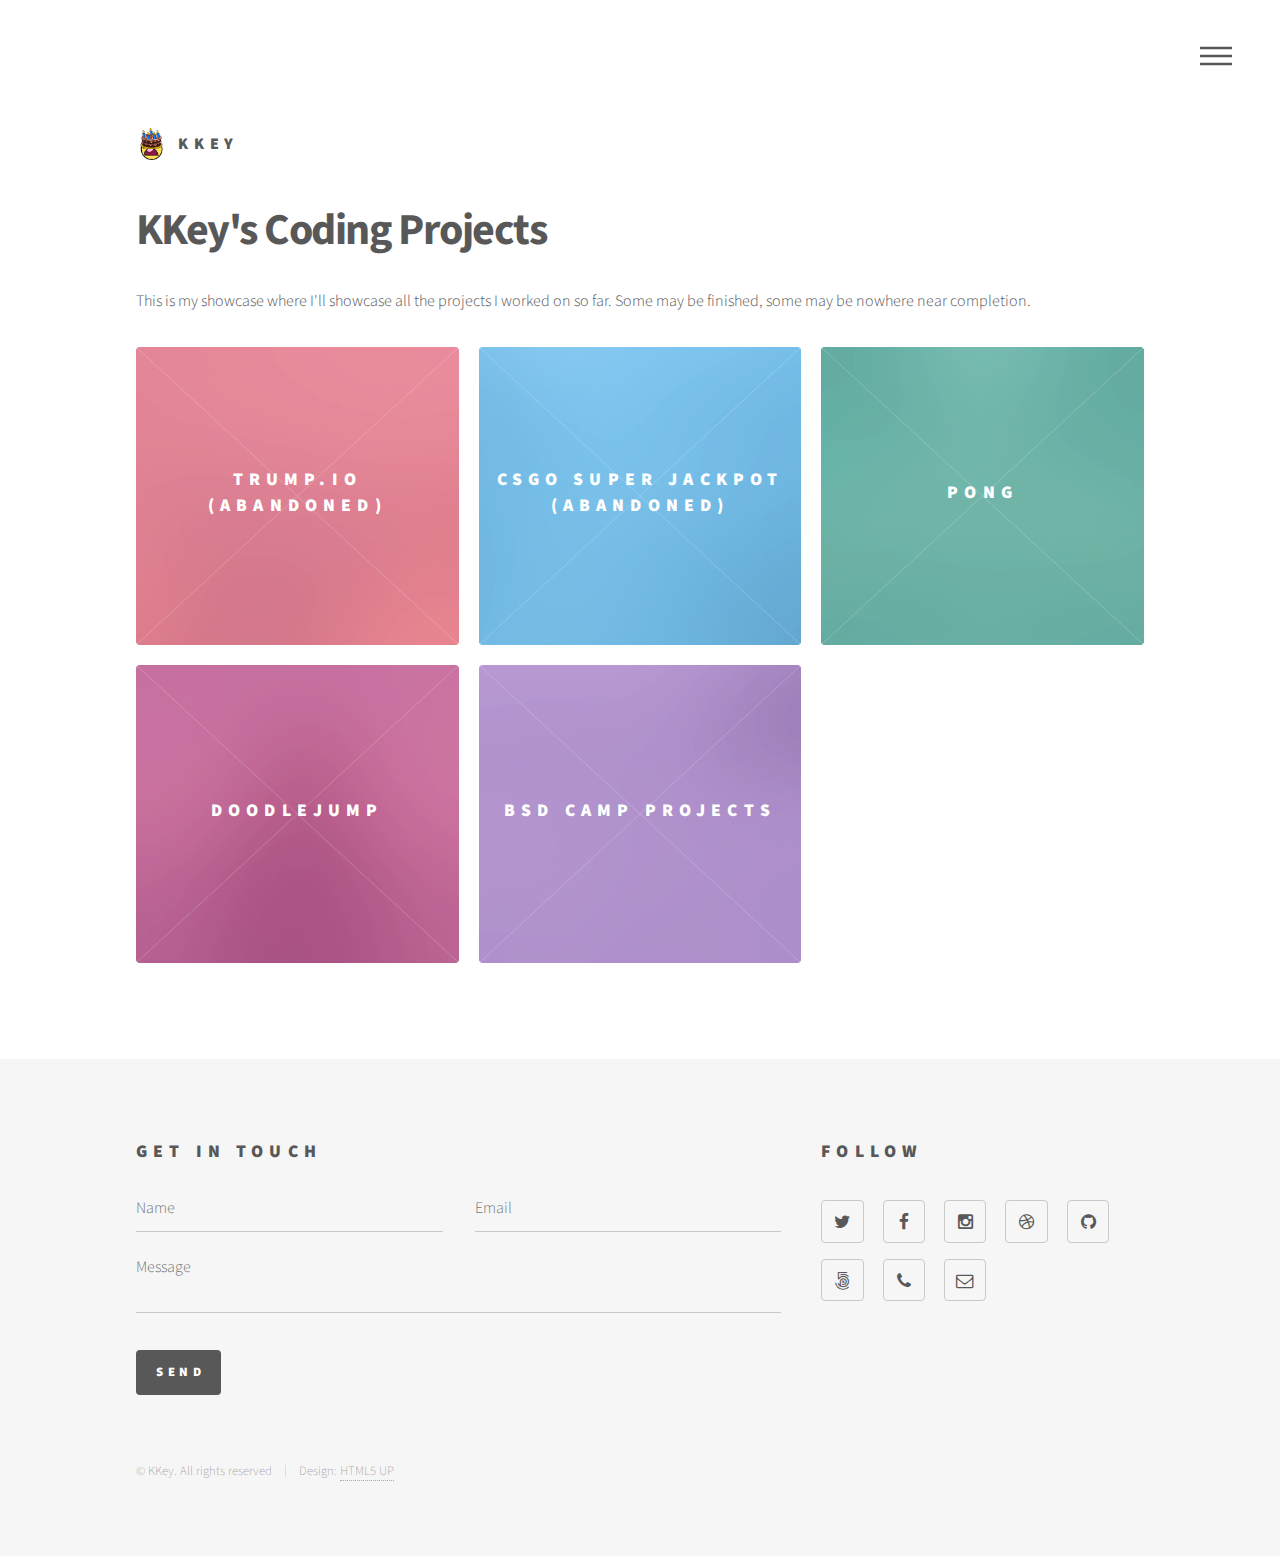
<file: index.html>
<!DOCTYPE HTML>
<!--
	Phantom by HTML5 UP
	html5up.net | @n33co
	Free for personal and commercial use under the CCA 3.0 license (html5up.net/license)
-->
<html>
	<head>
		<title>KKey's Projects</title>
		<meta charset="utf-8" />
		<meta name="viewport" content="width=device-width, initial-scale=1" />
		<!--[if lte IE 8]><script src="assets/js/ie/html5shiv.js"></script><![endif]-->
		<link rel="stylesheet" href="assets/css/main.css" />
		<!--[if lte IE 9]><link rel="stylesheet" href="assets/css/ie9.css" /><![endif]-->
		<!--[if lte IE 8]><link rel="stylesheet" href="assets/css/ie8.css" /><![endif]-->
	</head>
	<body>
		<!-- Wrapper -->
			<div id="wrapper">

				<!-- Header -->
					<header id="header">
						<div class="inner">

							<!-- Logo -->
								<a href="index.html" class="logo">
									<span class="symbol"><img src="images/logo.jpg" alt="" /></span><span class="title">KKey</span>
								</a>

							<!-- Nav -->
								<nav>
									<ul>
										<li><a href="#menu">Menu</a></li>
									</ul>
								</nav>

						</div>
					</header>

				<!-- Menu -->
					<nav id="menu">
						<h2>Menu</h2>
						<ul>
							<li><a href="index.html">Home</a></li>
							<li><a href="generic.html">Ipsum veroeros</a></li>
							<li><a href="generic.html">Tempus etiam</a></li>
							<li><a href="generic.html">Consequat dolor</a></li>
							<li><a href="elements.html">Elements</a></li>
						</ul>
					</nav>

				<!-- Main -->
					<div id="main">
						<div class="inner">
							<header>
								<h1>KKey's Coding Projects </h1>
								<p>This is my showcase where I'll showcase all the projects I worked on so far. Some may be finished, some may be nowhere near completion.</p>
							</header>
							<section class="tiles">
								<article class="style1">
									<span class="image">
										<img src="images/pic01.jpg" alt="" />
									</span>
									<a href="Trump.io/index.html">
										<h2>Trump.io (Abandoned)</h2>
										<div class="content">
											<p>A website made for June & Gabe's game Trump.io.</p>
										</div>
									</a>
								</article>
								<article class="style2">
									<span class="image">
										<img src="images/pic02.jpg" alt="" />
									</span>
									<a href="http://shivjsimon.github.io/index.html">
										<h2>CSGO Super Jackpot (Abandoned)</h2>
										<div class="content">
											<p>A betting website using fake money with Shiv and June.</p>
										</div>
									</a>
								</article>
								<article class="style3">
									<span class="image">
										<img src="images/pic03.jpg" alt="" />
									</span>
									<a href="pong-challenge/index.html">
										<h2>Pong</h2>
										<div class="content">
											<p>Coding class challenge</p>
										</div>
									</a>
								</article>
								<article class="style4">
									<span class="image">
										<img src="images/pic04.jpg" alt="" />
									</span>
									<a href="doodlejump/index.html">
										<h2>DoodleJump</h2>
										<div class="content">
											<p>Coding Class Challenge #2</p>
										</div>
									</a>
								</article>
								<article class="style5">
									<span class="image">
										<img src="images/pic05.jpg" alt="" />
									</span>
									<a href="generic.html">
										<h2>BSD Camp Projects</h2>
										<div class="content">
											<p>Coding Camp</p>
										</div>
									</a>
								</article>
							</section>
						</div>
					</div>

				<!-- Footer -->
					<footer id="footer">
						<div class="inner">
							<section>
								<h2>Get in touch</h2>
								<form method="post" action="#">
									<div class="field half first">
										<input type="text" name="name" id="name" placeholder="Name" />
									</div>
									<div class="field half">
										<input type="email" name="email" id="email" placeholder="Email" />
									</div>
									<div class="field">
										<textarea name="message" id="message" placeholder="Message"></textarea>
									</div>
									<ul class="actions">
										<li><input type="submit" value="Send" class="special" /></li>
									</ul>
								</form>
							</section>
							<section>
								<h2>Follow</h2>
								<ul class="icons">
									<li><a href="#" class="icon style2 fa-twitter"><span class="label">Twitter</span></a></li>
									<li><a href="#" class="icon style2 fa-facebook"><span class="label">Facebook</span></a></li>
									<li><a href="#" class="icon style2 fa-instagram"><span class="label">Instagram</span></a></li>
									<li><a href="#" class="icon style2 fa-dribbble"><span class="label">Dribbble</span></a></li>
									<li><a href="#" class="icon style2 fa-github"><span class="label">GitHub</span></a></li>
									<li><a href="#" class="icon style2 fa-500px"><span class="label">500px</span></a></li>
									<li><a href="#" class="icon style2 fa-phone"><span class="label">Phone</span></a></li>
									<li><a href="#" class="icon style2 fa-envelope-o"><span class="label">Email</span></a></li>
								</ul>
							</section>
							<ul class="copyright">
								<li>&copy; KKey. All rights reserved</li><li>Design: <a href="http://html5up.net">HTML5 UP</a></li>
							</ul>
						</div>
					</footer>

			</div>

		<!-- Scripts -->
			<script src="assets/js/jquery.min.js"></script>
			<script src="assets/js/skel.min.js"></script>
			<script src="assets/js/util.js"></script>
			<!--[if lte IE 8]><script src="assets/js/ie/respond.min.js"></script><![endif]-->
			<script src="assets/js/main.js"></script>

	</body>
</html>
</file>
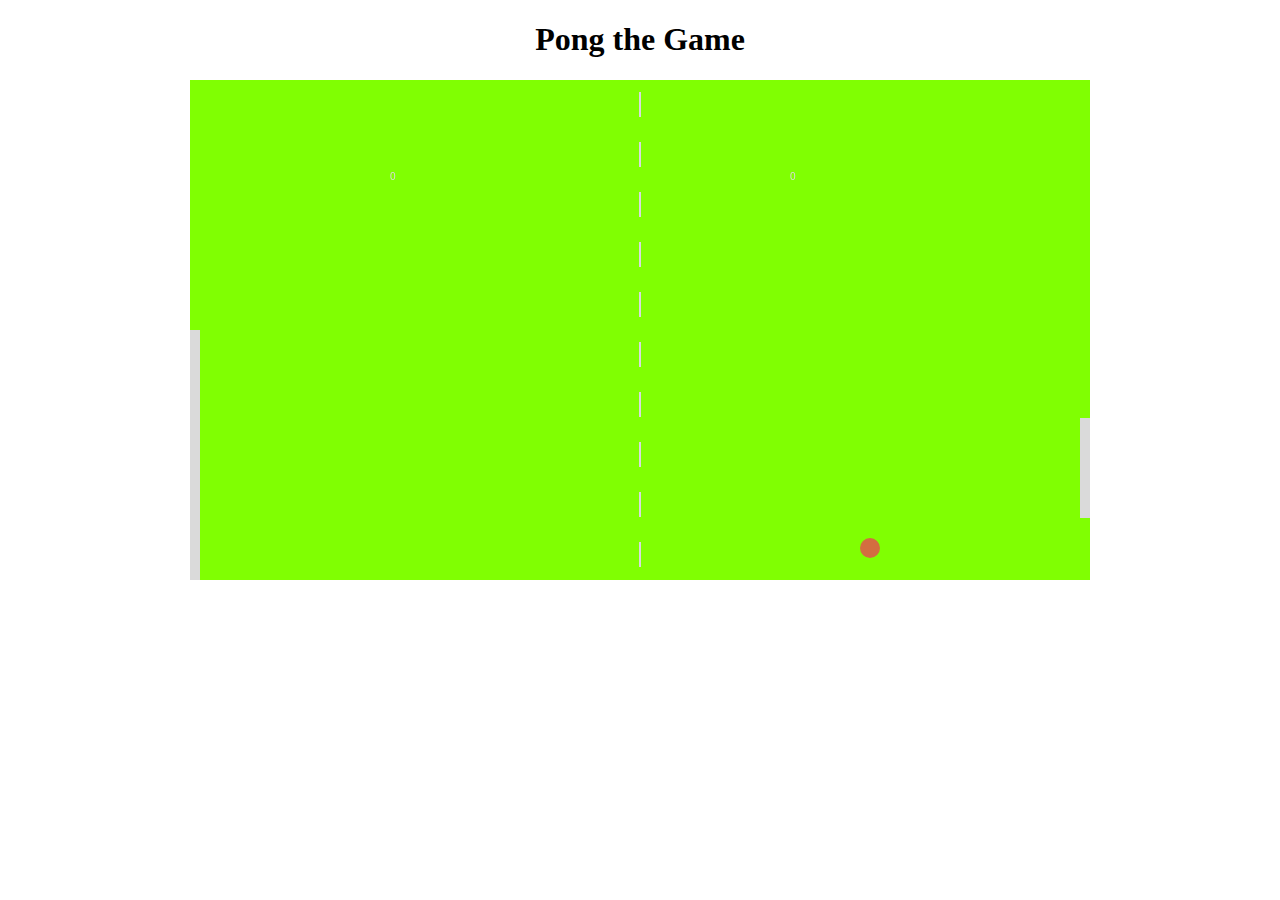
<file: pong-challenge/index.html>
<!DOCTYPE html>
<html >
  <head>
    <meta charset="UTF-8">
    <title>Pong Challenge</title>
    
    
    
    
        <link rel="stylesheet" href="css/style.css">

    
    
    
  </head>

  <body>

    <center><h1>Pong the Game</h1></center>
<center><canvas id="theGame" width="900" height="500" ></canvas></center>
    
        <script src="js/index.js"></script>

    
    
    
  </body>
</html>
</file>
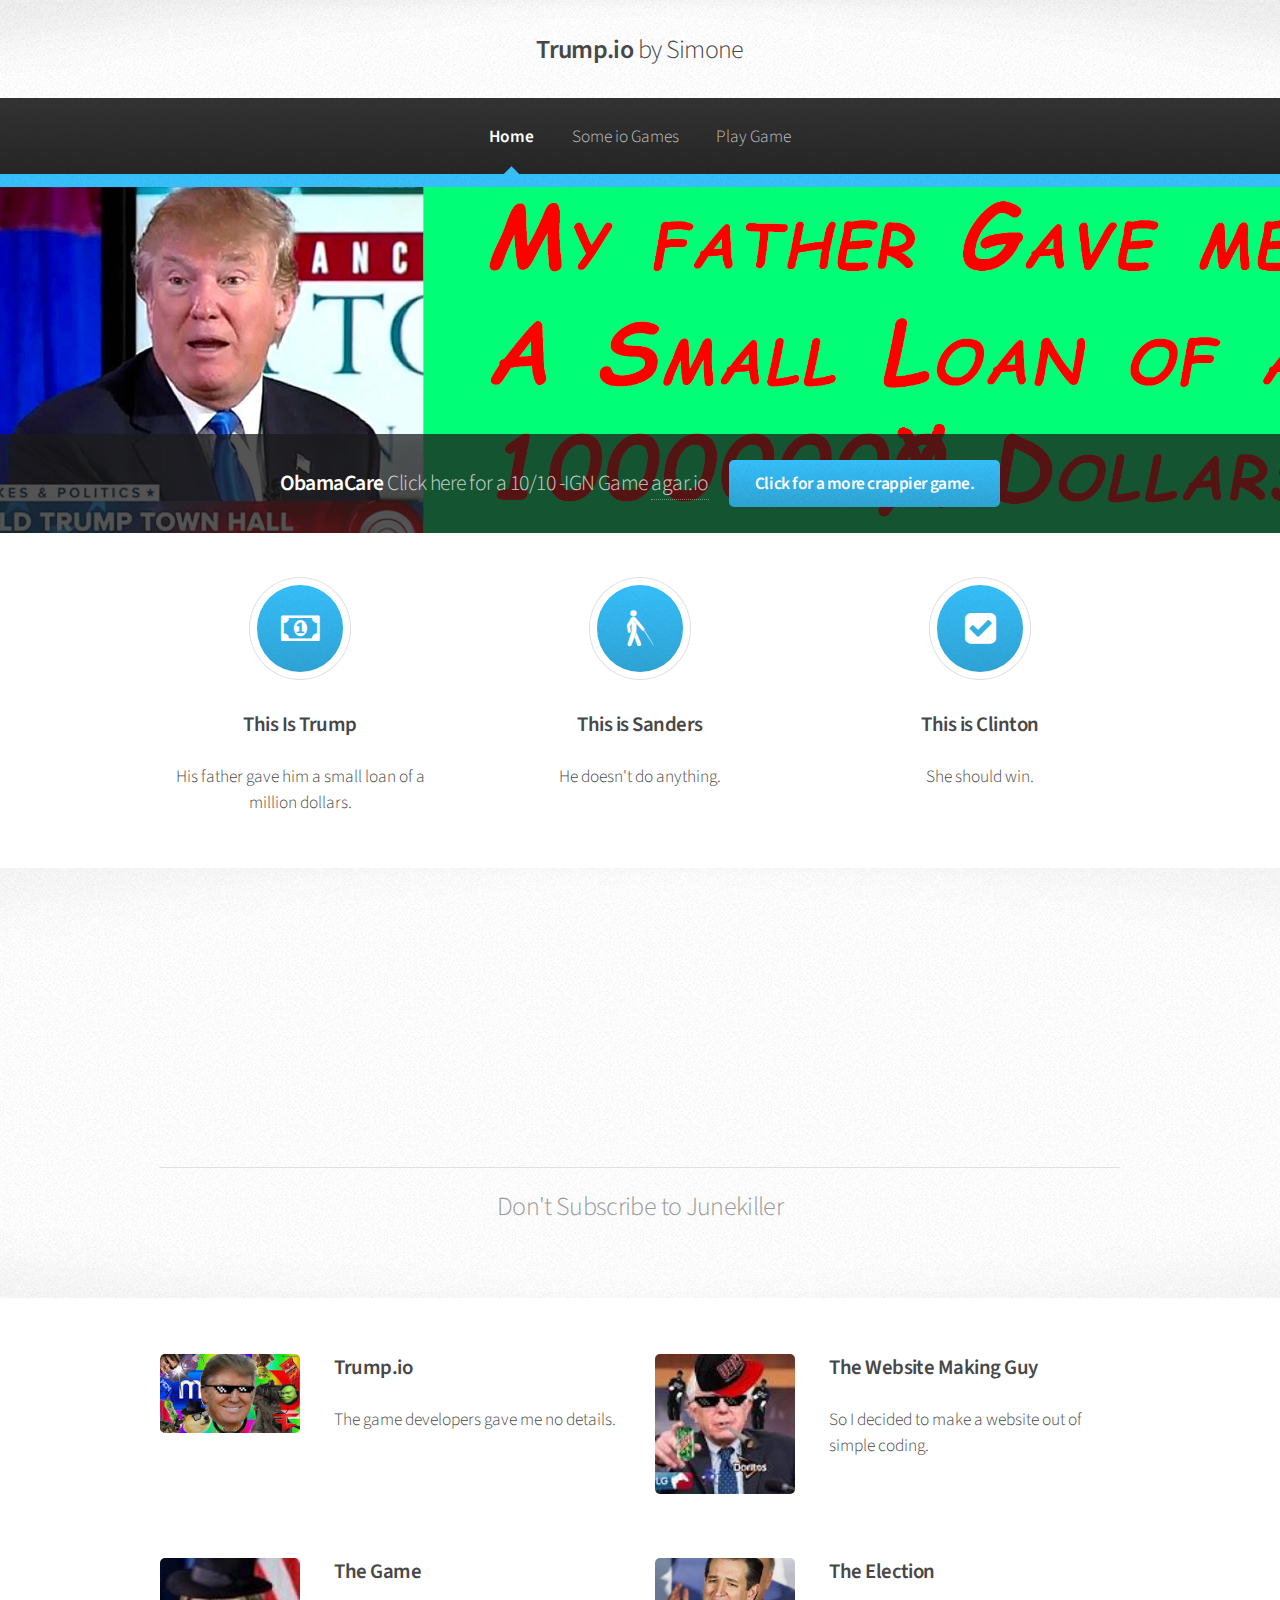
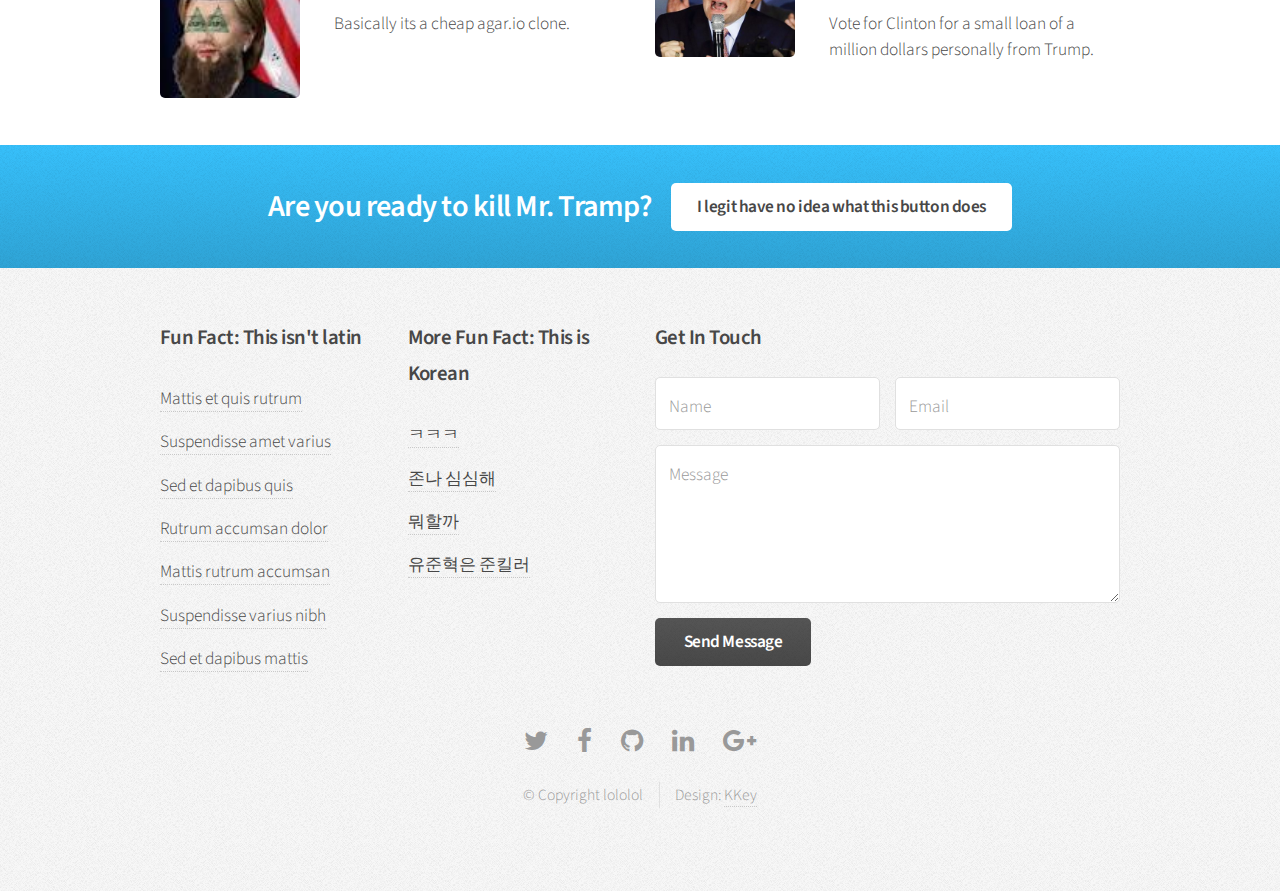
<file: Trump.io/index.html>
<!DOCTYPE HTML>
<!--
	Arcana by HTML5 UP
	html5up.net | @n33co
	Free for personal and commercial use under the CCA 3.0 license (html5up.net/license)
-->
<html>
	<head>
		<title>Trumo.op</title>
		<meta charset="utf-8" />
		<meta name="viewport" content="width=device-width, initial-scale=1" />
		<!--[if lte IE 8]><script src="assets/js/ie/html5shiv.js"></script><![endif]-->
		<link rel="stylesheet" href="assets/css/main.css" />
		<!--[if lte IE 8]><link rel="stylesheet" href="assets/css/ie8.css" /><![endif]-->
		<!--[if lte IE 9]><link rel="stylesheet" href="assets/css/ie9.css" /><![endif]-->
	</head>
	<body>
		<div id="page-wrapper">

			<!-- Header -->
				<div id="header">

					<!-- Logo -->
						<h1><a href="index.html" id="logo">Trump.io <em>by Simone</em></a></h1>

					<!-- Nav -->
						<nav id="nav">
							<ul>
								<li class="current"><a href="index.html">Home</a></li>
								<li>
									<a href="#">Some io Games</a>
									<ul>
										<li><a href="http://agar.io">Agar.io</a></li>
										<li><a href="http://slither.io">Slither.io</a></li>
										<li><a href="http://wings.io">Wings.io</a></li>
										</li>
									</ul>
								</li>
								<li><a href="left-sidebar.html">Play Game</a></li>
							</ul>
						</nav>

				</div>

			<!-- Banner -->
				<section id="banner">
					<header>
						<h2>ObamaCare <em>Click here for a 10/10 -IGN Game <a href="http://agar.io">agar.io</a></em></h2>
						<a href="#" class="button">Click for a more crappier game.</a>
					</header>
				</section>

			<!-- Highlights -->
				<section class="wrapper style1">
					<div class="container">
						<div class="row 200%">
							<section class="4u 12u(narrower)">
								<div class="box highlight">
									<i class="icon major fa-money"></i>
									<h3>This Is Trump</h3>
									<p>His father gave him a small loan of a million dollars.</p>
								</div>
							</section>
							<section class="4u 12u(narrower)">
								<div class="box highlight">
									<i class="icon major fa-blind"></i>
									<h3>This is Sanders</h3>
									<p>He doesn't do anything.</p>
								</div>
							</section>
							<section class="4u 12u(narrower)">
								<div class="box highlight">
									<i class="icon major fa-check-square"></i>
									<h3>This is Clinton</h3>
									<p>She should win.</p>
								</div>
							</section>
						</div>
					</div>
				</section>

			<!-- Gigantic Heading -->
				<section class="wrapper style2">
					<div class="container">
						<header class="major">
							<iframe height='265' scrolling='no' src='//codepen.io/GabeNewe11/embed/KzGNeB/?height=265&theme-id=0&default-tab=js,result&embed-version=2' frameborder='no' allowtransparency='true' allowfullscreen='true' style='width: 100%;'>See the Pen <a href='http://codepen.io/GabeNewe11/pen/KzGNeB/'>Trump.io</a> by Prometheus (<a href='http://codepen.io/GabeNewe11'>@GabeNewe11</a>) on <a href='http://codepen.io'>CodePen</a>.
</iframe>
							<p>Don't Subscribe to Junekiller</p>
						</header>
					</div>
				</section>

			<!-- Posts -->
				<section class="wrapper style1">
					<div class="container">
						<div class="row">
							<section class="6u 12u(narrower)">
								<div class="box post">
									<a href="#" class="image left"><img src="images/pic01.jpg" alt="" /></a>
									<div class="inner">
										<h3>Trump.io</h3>
										<p>The game developers gave me no details.</p>
									</div>
								</div>
							</section>
							<section class="6u 12u(narrower)">
								<div class="box post">
									<a href="#" class="image left"><img src="images/pic02.jpg" alt="" /></a>
									<div class="inner">
										<h3>The Website Making Guy</h3>
										<p>So I decided to make a website out of simple coding.</p>
									</div>
								</div>
							</section>
						</div>
						<div class="row">
							<section class="6u 12u(narrower)">
								<div class="box post">
									<a href="#" class="image left"><img src="images/pic03.jpg" alt="" /></a>
									<div class="inner">
										<h3>The Game</h3>
										<p>Basically its a cheap agar.io clone.</p>
									</div>
								</div>
							</section>
							<section class="6u 12u(narrower)">
								<div class="box post">
									<a href="#" class="image left"><img src="images/pic04.jpg" alt="" /></a>
									<div class="inner">
										<h3>The Election</h3>
										<p>Vote for Clinton for a small loan of a million dollars personally from Trump.</p>
									</div>
								</div>
							</section>
						</div>
					</div>
				</section>

			<!-- CTA -->
				<section id="cta" class="wrapper style3">
					<div class="container">
						<header>
							<h2>Are you ready to kill Mr. Tramp?</h2>
							<a href="#" class="button">I legit have no idea what this button does</a>
						</header>
					</div>
				</section>

			<!-- Footer -->
				<div id="footer">
					<div class="container">
						<div class="row">
							<section class="3u 6u(narrower) 12u$(mobilep)">
								<h3>Fun Fact: This isn't latin</h3>
								<ul class="links">
									<li><a href="#">Mattis et quis rutrum</a></li>
									<li><a href="#">Suspendisse amet varius</a></li>
									<li><a href="#">Sed et dapibus quis</a></li>
									<li><a href="#">Rutrum accumsan dolor</a></li>
									<li><a href="#">Mattis rutrum accumsan</a></li>
									<li><a href="#">Suspendisse varius nibh</a></li>
									<li><a href="#">Sed et dapibus mattis</a></li>
								</ul>
							</section>
							<section class="3u 6u$(narrower) 12u$(mobilep)">
								<h3>More Fun Fact: This is Korean</h3>
								<ul class="links">
									<li><a href="#">ㅋㅋㅋ</a></li>
									<li><a href="#">존나 심심해</a></li>
									<li><a href="#">뭐할까</a></li>
									<li><a href="#">유준혁은 준킬러</a></li>
								</ul>
							</section>
							<section class="6u 12u(narrower)">
								<h3>Get In Touch</h3>
								<form>
									<div class="row 50%">
										<div class="6u 12u(mobilep)">
											<input type="text" name="name" id="name" placeholder="Name" />
										</div>
										<div class="6u 12u(mobilep)">
											<input type="email" name="email" id="email" placeholder="Email" />
										</div>
									</div>
									<div class="row 50%">
										<div class="12u">
											<textarea name="message" id="message" placeholder="Message" rows="5"></textarea>
										</div>
									</div>
									<div class="row 50%">
										<div class="12u">
											<ul class="actions">
												<li><input type="submit" class="button alt" value="Send Message" /></li>
											</ul>
										</div>
									</div>
								</form>
							</section>
						</div>
					</div>

					<!-- Icons -->
						<ul class="icons">
							<li><a href="#" class="icon fa-twitter"><span class="label">Twitter</span></a></li>
							<li><a href="#" class="icon fa-facebook"><span class="label">Facebook</span></a></li>
							<li><a href="#" class="icon fa-github"><span class="label">GitHub</span></a></li>
							<li><a href="#" class="icon fa-linkedin"><span class="label">LinkedIn</span></a></li>
							<li><a href="#" class="icon fa-google-plus"><span class="label">Google+</span></a></li>
						</ul>

					<!-- Copyright -->
						<div class="copyright">
							<ul class="menu">
								<li>&copy; Copyright lololol</li><li>Design: <a href="https://www.youtube.com/channel/UC-4FIClljXbOOCAFIAAtCHA">KKey</a></li>
							</ul>
						</div>

				</div>

		</div>

		<!-- Scripts -->
			<script src="assets/js/jquery.min.js"></script>
			<script src="assets/js/jquery.dropotron.min.js"></script>
			<script src="assets/js/skel.min.js"></script>
			<script src="assets/js/util.js"></script>
			<!--[if lte IE 8]><script src="assets/js/ie/respond.min.js"></script><![endif]-->
			<script src="assets/js/main.js"></script>

	</body>
</html>
</file>
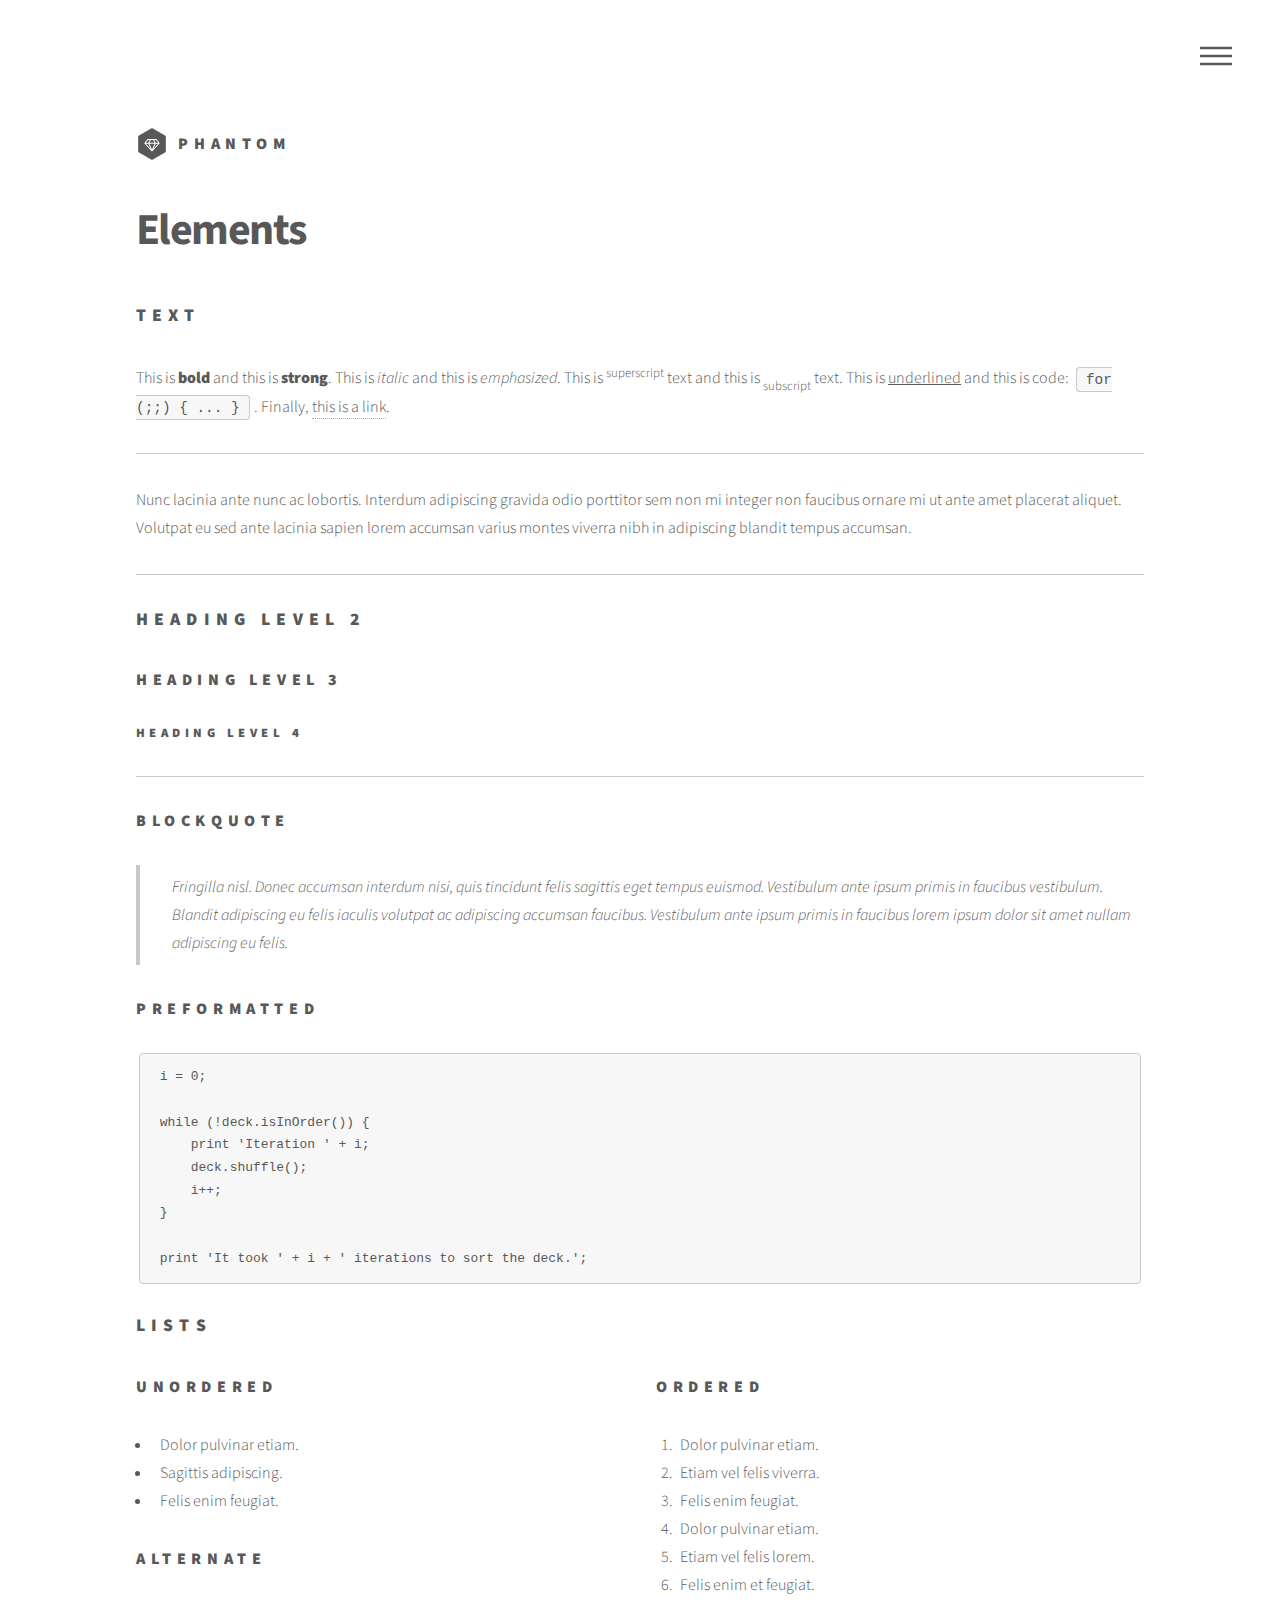
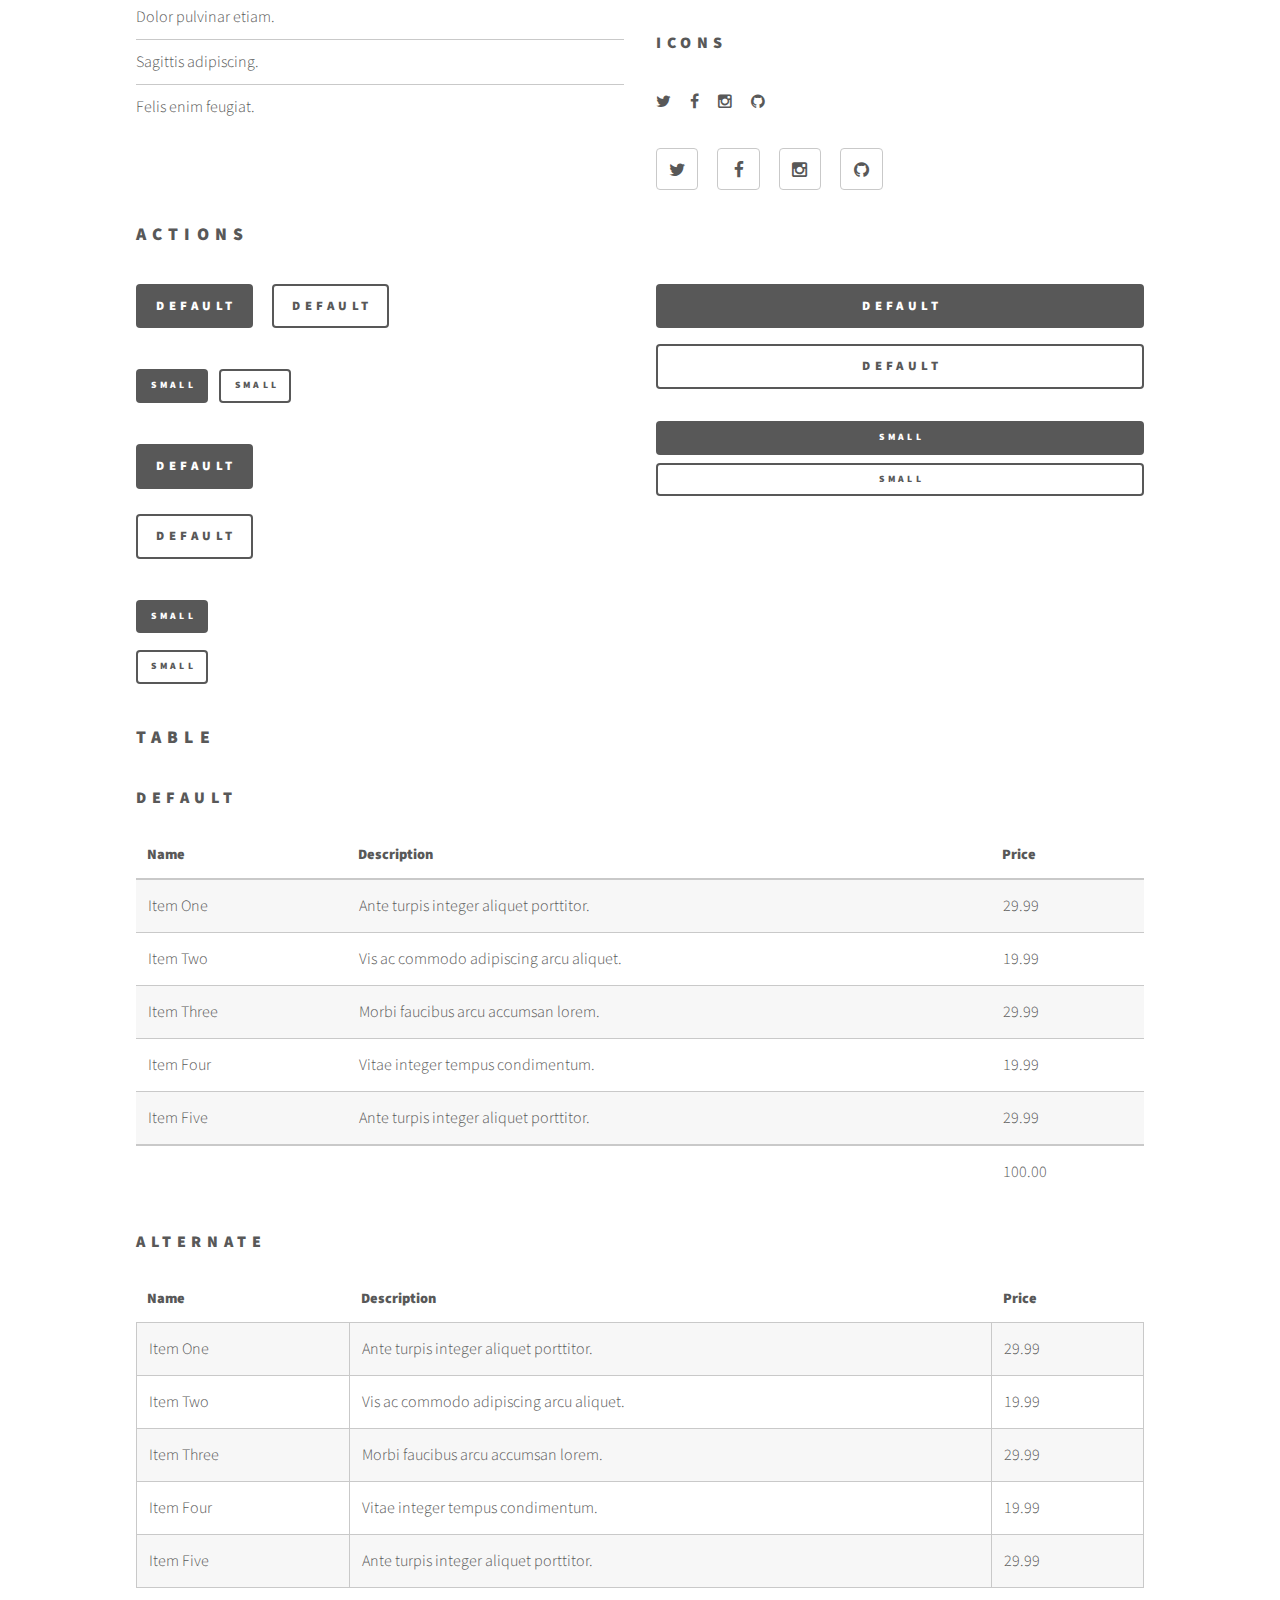
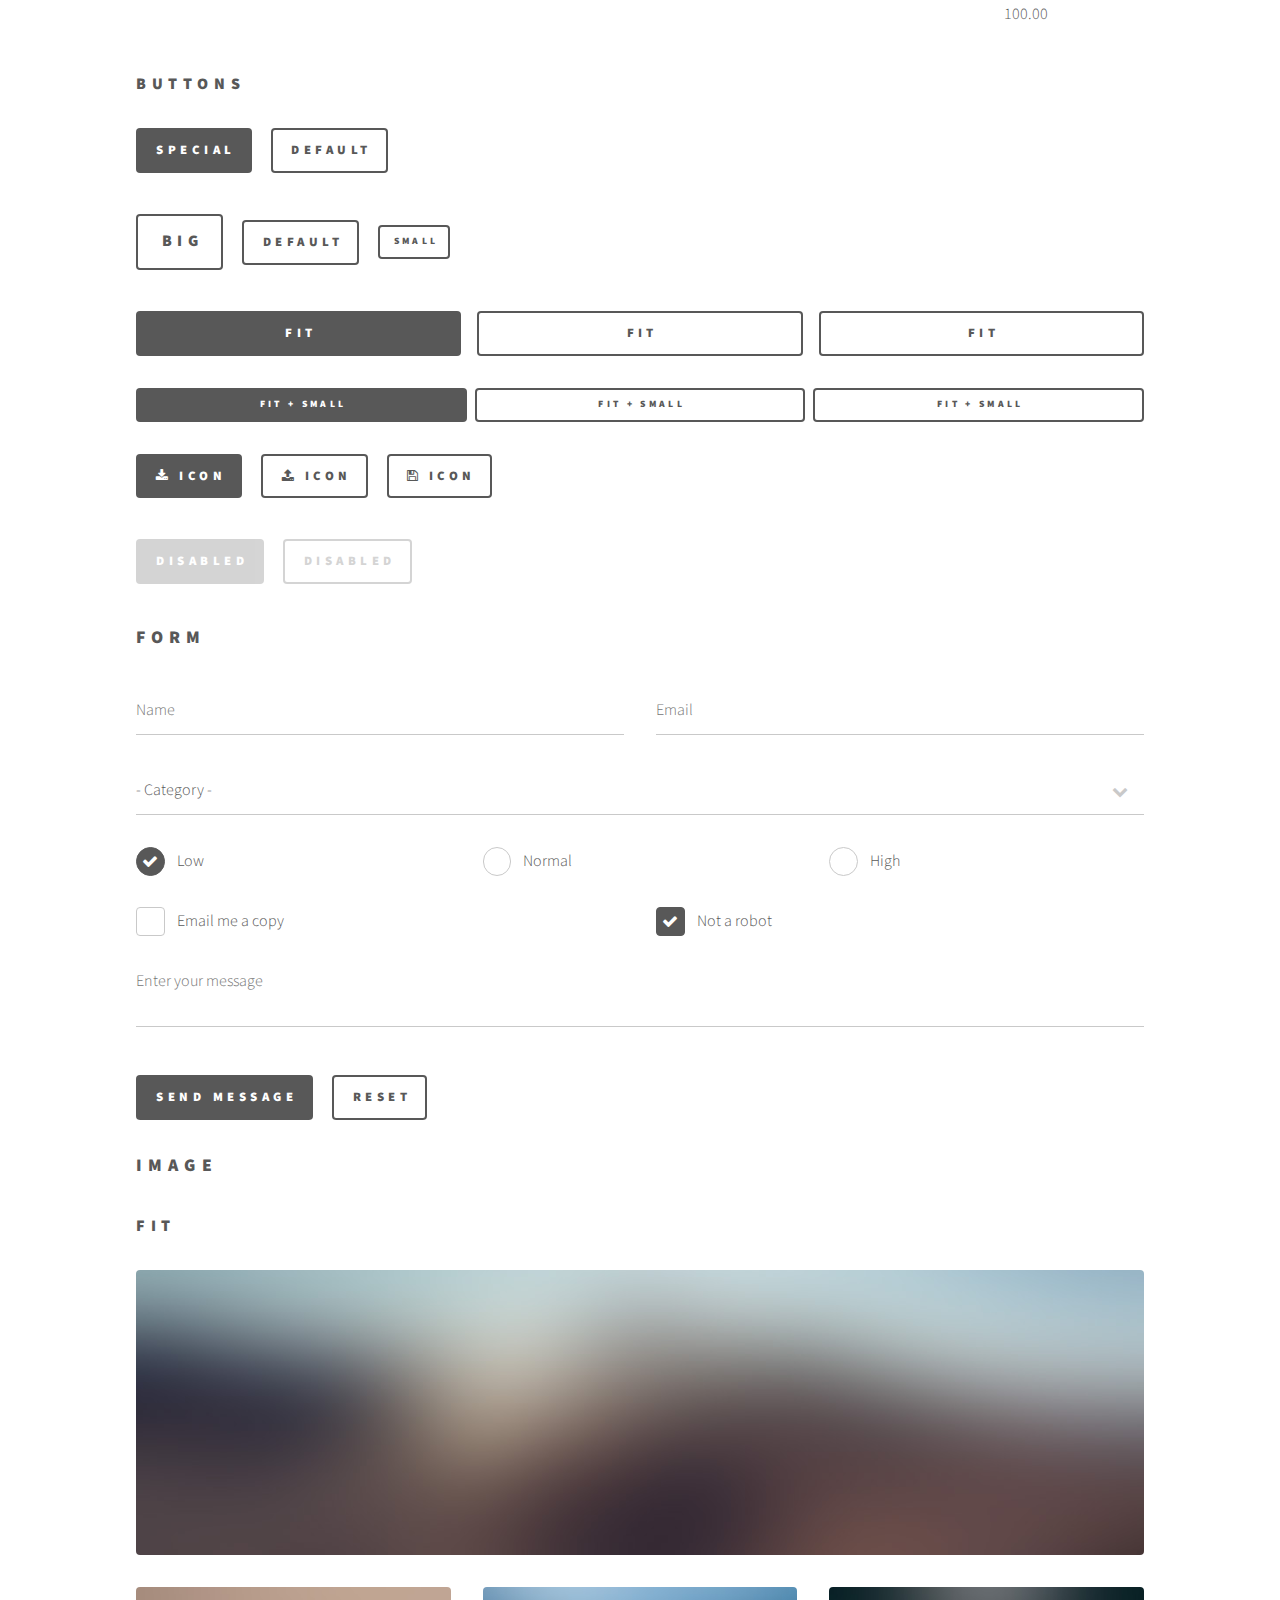
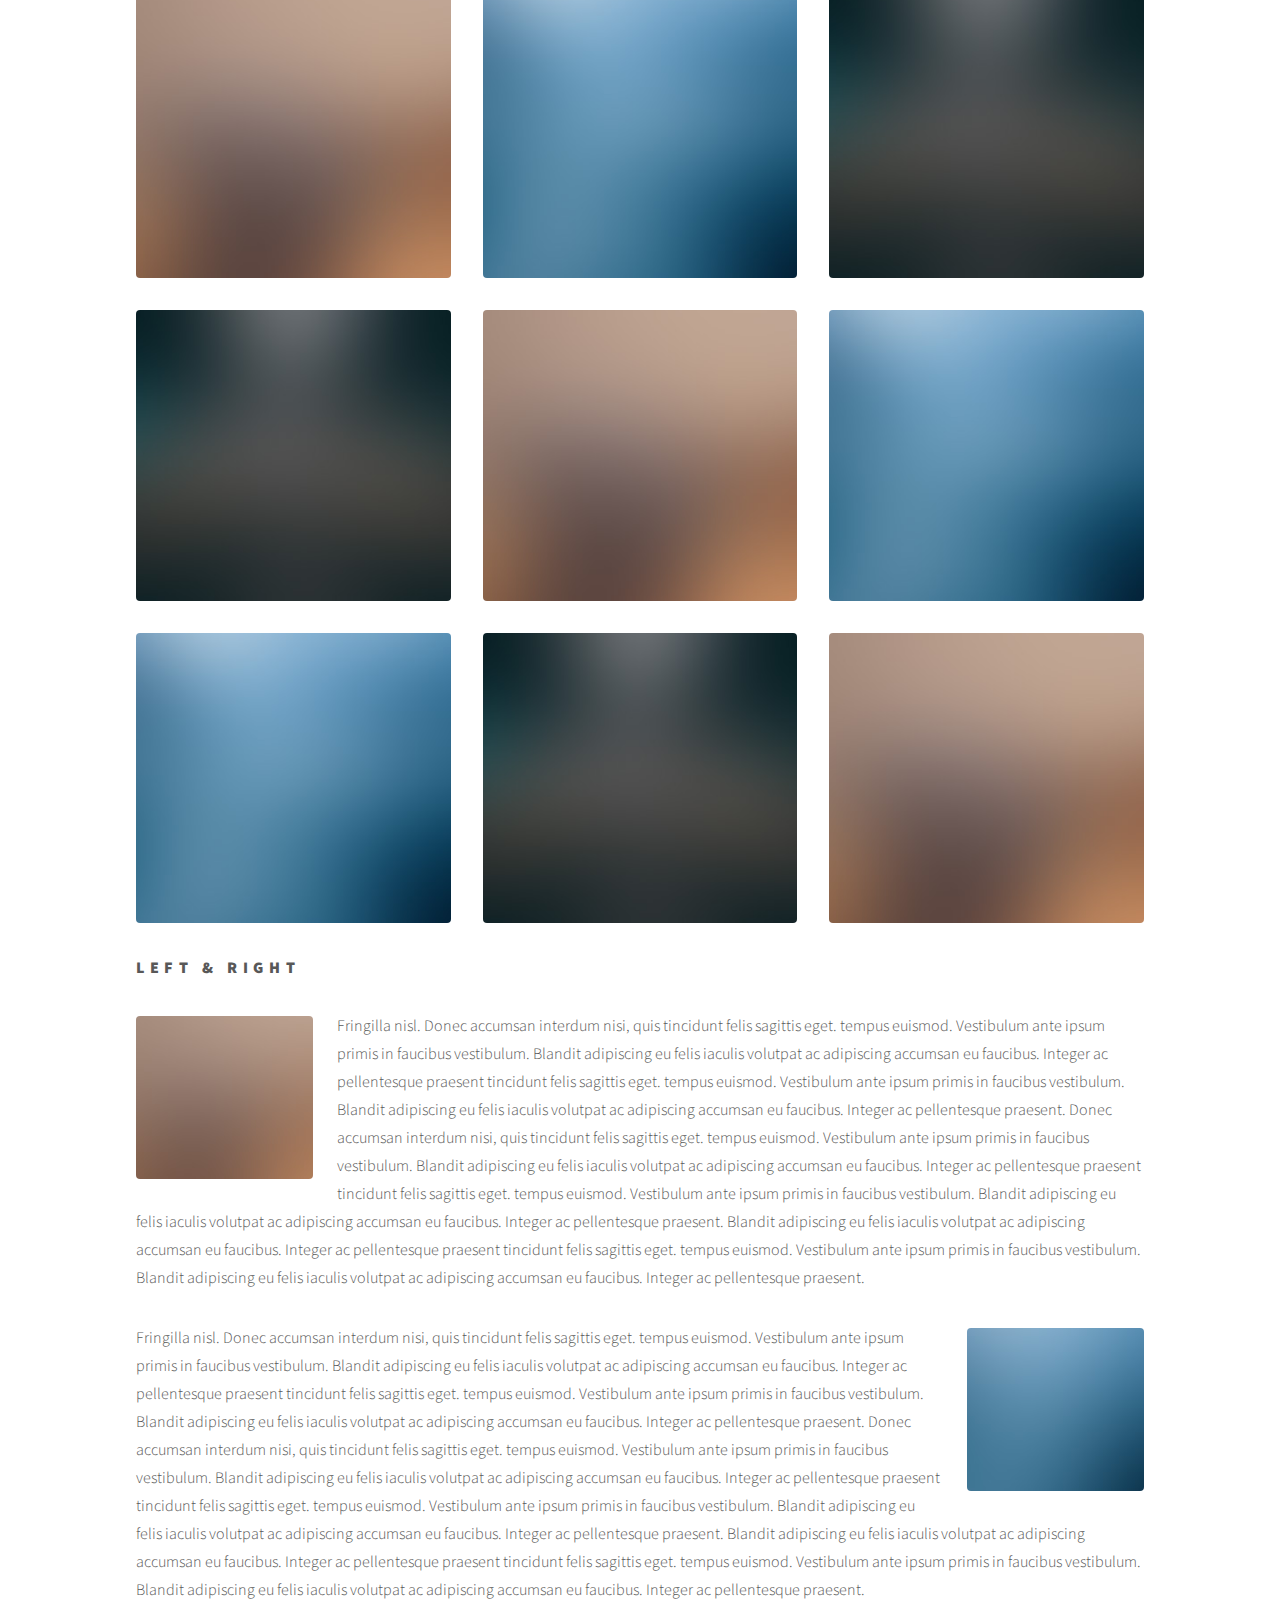
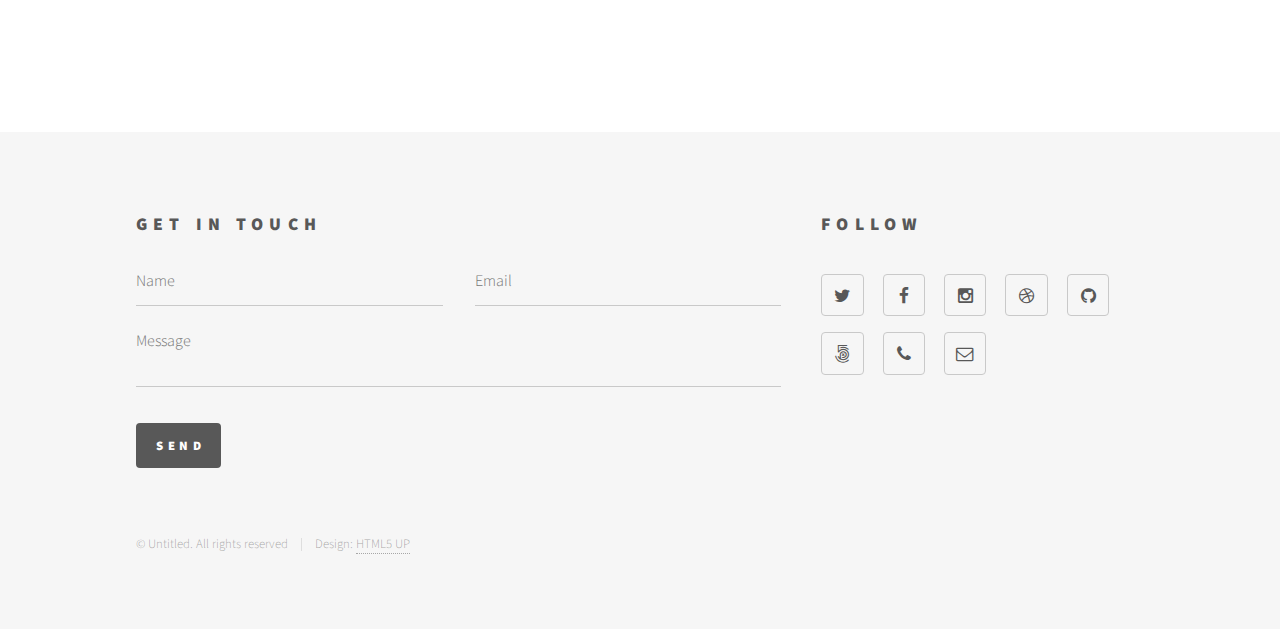
<file: elements.html>
<!DOCTYPE HTML>
<!--
	Phantom by HTML5 UP
	html5up.net | @n33co
	Free for personal and commercial use under the CCA 3.0 license (html5up.net/license)
-->
<html>
	<head>
		<title>Elements - Phantom by HTML5 UP</title>
		<meta charset="utf-8" />
		<meta name="viewport" content="width=device-width, initial-scale=1" />
		<!--[if lte IE 8]><script src="assets/js/ie/html5shiv.js"></script><![endif]-->
		<link rel="stylesheet" href="assets/css/main.css" />
		<!--[if lte IE 9]><link rel="stylesheet" href="assets/css/ie9.css" /><![endif]-->
		<!--[if lte IE 8]><link rel="stylesheet" href="assets/css/ie8.css" /><![endif]-->
	</head>
	<body>
		<!-- Wrapper -->
			<div id="wrapper">

				<!-- Header -->
					<header id="header">
						<div class="inner">

							<!-- Logo -->
								<a href="index.html" class="logo">
									<span class="symbol"><img src="images/logo.svg" alt="" /></span><span class="title">Phantom</span>
								</a>

							<!-- Nav -->
								<nav>
									<ul>
										<li><a href="#menu">Menu</a></li>
									</ul>
								</nav>

						</div>
					</header>

				<!-- Menu -->
					<nav id="menu">
						<h2>Menu</h2>
						<ul>
							<li><a href="index.html">Home</a></li>
							<li><a href="generic.html">Ipsum veroeros</a></li>
							<li><a href="generic.html">Tempus etiam</a></li>
							<li><a href="generic.html">Consequat dolor</a></li>
							<li><a href="elements.html">Elements</a></li>
						</ul>
					</nav>

				<!-- Main -->
					<div id="main">
						<div class="inner">
							<h1>Elements</h1>

							<!-- Text -->
								<section>
									<h2>Text</h2>
									<p>This is <b>bold</b> and this is <strong>strong</strong>. This is <i>italic</i> and this is <em>emphasized</em>.
									This is <sup>superscript</sup> text and this is <sub>subscript</sub> text.
									This is <u>underlined</u> and this is code: <code>for (;;) { ... }</code>. Finally, <a href="#">this is a link</a>.</p>
									<hr />
									<p>Nunc lacinia ante nunc ac lobortis. Interdum adipiscing gravida odio porttitor sem non mi integer non faucibus ornare mi ut ante amet placerat aliquet. Volutpat eu sed ante lacinia sapien lorem accumsan varius montes viverra nibh in adipiscing blandit tempus accumsan.</p>
									<hr />
									<h2>Heading Level 2</h2>
									<h3>Heading Level 3</h3>
									<h4>Heading Level 4</h4>
									<hr />
									<h3>Blockquote</h3>
									<blockquote>Fringilla nisl. Donec accumsan interdum nisi, quis tincidunt felis sagittis eget tempus euismod. Vestibulum ante ipsum primis in faucibus vestibulum. Blandit adipiscing eu felis iaculis volutpat ac adipiscing accumsan faucibus. Vestibulum ante ipsum primis in faucibus lorem ipsum dolor sit amet nullam adipiscing eu felis.</blockquote>
									<h3>Preformatted</h3>
									<pre><code>i = 0;

while (!deck.isInOrder()) {
    print 'Iteration ' + i;
    deck.shuffle();
    i++;
}

print 'It took ' + i + ' iterations to sort the deck.';</code></pre>
								</section>

							<!-- Lists -->
								<section>
									<h2>Lists</h2>
									<div class="row">
										<div class="6u 12u$(medium)">
											<h3>Unordered</h3>
											<ul>
												<li>Dolor pulvinar etiam.</li>
												<li>Sagittis adipiscing.</li>
												<li>Felis enim feugiat.</li>
											</ul>
											<h3>Alternate</h3>
											<ul class="alt">
												<li>Dolor pulvinar etiam.</li>
												<li>Sagittis adipiscing.</li>
												<li>Felis enim feugiat.</li>
											</ul>
										</div>
										<div class="6u$ 12u$(medium)">
											<h3>Ordered</h3>
											<ol>
												<li>Dolor pulvinar etiam.</li>
												<li>Etiam vel felis viverra.</li>
												<li>Felis enim feugiat.</li>
												<li>Dolor pulvinar etiam.</li>
												<li>Etiam vel felis lorem.</li>
												<li>Felis enim et feugiat.</li>
											</ol>
											<h3>Icons</h3>
											<ul class="icons">
												<li><a href="#" class="icon style1 fa-twitter"><span class="label">Twitter</span></a></li>
												<li><a href="#" class="icon style1 fa-facebook"><span class="label">Facebook</span></a></li>
												<li><a href="#" class="icon style1 fa-instagram"><span class="label">Instagram</span></a></li>
												<li><a href="#" class="icon style1 fa-github"><span class="label">Github</span></a></li>
											</ul>
											<ul class="icons">
												<li><a href="#" class="icon style2 fa-twitter"><span class="label">Twitter</span></a></li>
												<li><a href="#" class="icon style2 fa-facebook"><span class="label">Facebook</span></a></li>
												<li><a href="#" class="icon style2 fa-instagram"><span class="label">Instagram</span></a></li>
												<li><a href="#" class="icon style2 fa-github"><span class="label">Github</span></a></li>
											</ul>
										</div>
									</div>
									<h2>Actions</h2>
									<div class="row">
										<div class="6u 12u$(medium)">
											<ul class="actions">
												<li><a href="#" class="button special">Default</a></li>
												<li><a href="#" class="button">Default</a></li>
											</ul>
											<ul class="actions small">
												<li><a href="#" class="button special small">Small</a></li>
												<li><a href="#" class="button small">Small</a></li>
											</ul>
											<ul class="actions vertical">
												<li><a href="#" class="button special">Default</a></li>
												<li><a href="#" class="button">Default</a></li>
											</ul>
											<ul class="actions vertical small">
												<li><a href="#" class="button special small">Small</a></li>
												<li><a href="#" class="button small">Small</a></li>
											</ul>
										</div>
										<div class="6u 12u$(medium)">
											<ul class="actions vertical">
												<li><a href="#" class="button special fit">Default</a></li>
												<li><a href="#" class="button fit">Default</a></li>
											</ul>
											<ul class="actions vertical small">
												<li><a href="#" class="button special small fit">Small</a></li>
												<li><a href="#" class="button small fit">Small</a></li>
											</ul>
										</div>
									</div>
								</section>

							<!-- Table -->
								<section>
									<h2>Table</h2>
									<h3>Default</h3>
									<div class="table-wrapper">
										<table>
											<thead>
												<tr>
													<th>Name</th>
													<th>Description</th>
													<th>Price</th>
												</tr>
											</thead>
											<tbody>
												<tr>
													<td>Item One</td>
													<td>Ante turpis integer aliquet porttitor.</td>
													<td>29.99</td>
												</tr>
												<tr>
													<td>Item Two</td>
													<td>Vis ac commodo adipiscing arcu aliquet.</td>
													<td>19.99</td>
												</tr>
												<tr>
													<td>Item Three</td>
													<td> Morbi faucibus arcu accumsan lorem.</td>
													<td>29.99</td>
												</tr>
												<tr>
													<td>Item Four</td>
													<td>Vitae integer tempus condimentum.</td>
													<td>19.99</td>
												</tr>
												<tr>
													<td>Item Five</td>
													<td>Ante turpis integer aliquet porttitor.</td>
													<td>29.99</td>
												</tr>
											</tbody>
											<tfoot>
												<tr>
													<td colspan="2"></td>
													<td>100.00</td>
												</tr>
											</tfoot>
										</table>
									</div>

									<h3>Alternate</h3>
									<div class="table-wrapper">
										<table class="alt">
											<thead>
												<tr>
													<th>Name</th>
													<th>Description</th>
													<th>Price</th>
												</tr>
											</thead>
											<tbody>
												<tr>
													<td>Item One</td>
													<td>Ante turpis integer aliquet porttitor.</td>
													<td>29.99</td>
												</tr>
												<tr>
													<td>Item Two</td>
													<td>Vis ac commodo adipiscing arcu aliquet.</td>
													<td>19.99</td>
												</tr>
												<tr>
													<td>Item Three</td>
													<td> Morbi faucibus arcu accumsan lorem.</td>
													<td>29.99</td>
												</tr>
												<tr>
													<td>Item Four</td>
													<td>Vitae integer tempus condimentum.</td>
													<td>19.99</td>
												</tr>
												<tr>
													<td>Item Five</td>
													<td>Ante turpis integer aliquet porttitor.</td>
													<td>29.99</td>
												</tr>
											</tbody>
											<tfoot>
												<tr>
													<td colspan="2"></td>
													<td>100.00</td>
												</tr>
											</tfoot>
										</table>
									</div>
								</section>

							<!-- Buttons -->
								<section>
									<h3>Buttons</h3>
									<ul class="actions">
										<li><a href="#" class="button special">Special</a></li>
										<li><a href="#" class="button">Default</a></li>
									</ul>
									<ul class="actions">
										<li><a href="#" class="button big">Big</a></li>
										<li><a href="#" class="button">Default</a></li>
										<li><a href="#" class="button small">Small</a></li>
									</ul>
									<ul class="actions fit">
										<li><a href="#" class="button special fit">Fit</a></li>
										<li><a href="#" class="button fit">Fit</a></li>
										<li><a href="#" class="button fit">Fit</a></li>
									</ul>
									<ul class="actions fit small">
										<li><a href="#" class="button special fit small">Fit + Small</a></li>
										<li><a href="#" class="button fit small">Fit + Small</a></li>
										<li><a href="#" class="button fit small">Fit + Small</a></li>
									</ul>
									<ul class="actions">
										<li><a href="#" class="button special icon fa-download">Icon</a></li>
										<li><a href="#" class="button icon fa-upload">Icon</a></li>
										<li><a href="#" class="button icon fa-save">Icon</a></li>
									</ul>
									<ul class="actions">
										<li><span class="button special disabled">Disabled</span></li>
										<li><span class="button disabled">Disabled</span></li>
									</ul>
								</section>

							<!-- Form -->
								<section>
									<h2>Form</h2>
									<form method="post" action="#">
										<div class="row uniform">
											<div class="6u 12u$(xsmall)">
												<input type="text" name="demo-name" id="demo-name" value="" placeholder="Name" />
											</div>
											<div class="6u$ 12u$(xsmall)">
												<input type="email" name="demo-email" id="demo-email" value="" placeholder="Email" />
											</div>
											<div class="12u$">
												<div class="select-wrapper">
													<select name="demo-category" id="demo-category">
														<option value="">- Category -</option>
														<option value="1">Manufacturing</option>
														<option value="1">Shipping</option>
														<option value="1">Administration</option>
														<option value="1">Human Resources</option>
													</select>
												</div>
											</div>
											<div class="4u 12u$(small)">
												<input type="radio" id="demo-priority-low" name="demo-priority" checked>
												<label for="demo-priority-low">Low</label>
											</div>
											<div class="4u 12u$(small)">
												<input type="radio" id="demo-priority-normal" name="demo-priority">
												<label for="demo-priority-normal">Normal</label>
											</div>
											<div class="4u$ 12u$(small)">
												<input type="radio" id="demo-priority-high" name="demo-priority">
												<label for="demo-priority-high">High</label>
											</div>
											<div class="6u 12u$(small)">
												<input type="checkbox" id="demo-copy" name="demo-copy">
												<label for="demo-copy">Email me a copy</label>
											</div>
											<div class="6u$ 12u$(small)">
												<input type="checkbox" id="demo-human" name="demo-human" checked>
												<label for="demo-human">Not a robot</label>
											</div>
											<div class="12u$">
												<textarea name="demo-message" id="demo-message" placeholder="Enter your message" rows="6"></textarea>
											</div>
											<div class="12u$">
												<ul class="actions">
													<li><input type="submit" value="Send Message" class="special" /></li>
													<li><input type="reset" value="Reset" /></li>
												</ul>
											</div>
										</div>
									</form>
								</section>

							<!-- Image -->
								<section>
									<h2>Image</h2>
									<h3>Fit</h3>
									<div class="box alt">
										<div class="row uniform">
											<div class="12u$"><span class="image fit"><img src="images/pic13.jpg" alt="" /></span></div>
											<div class="4u"><span class="image fit"><img src="images/pic01.jpg" alt="" /></span></div>
											<div class="4u"><span class="image fit"><img src="images/pic02.jpg" alt="" /></span></div>
											<div class="4u$"><span class="image fit"><img src="images/pic03.jpg" alt="" /></span></div>
											<div class="4u"><span class="image fit"><img src="images/pic03.jpg" alt="" /></span></div>
											<div class="4u"><span class="image fit"><img src="images/pic01.jpg" alt="" /></span></div>
											<div class="4u$"><span class="image fit"><img src="images/pic02.jpg" alt="" /></span></div>
											<div class="4u"><span class="image fit"><img src="images/pic02.jpg" alt="" /></span></div>
											<div class="4u"><span class="image fit"><img src="images/pic03.jpg" alt="" /></span></div>
											<div class="4u$"><span class="image fit"><img src="images/pic01.jpg" alt="" /></span></div>
										</div>
									</div>
									<h3>Left &amp; Right</h3>
									<p><span class="image left"><img src="images/pic14.jpg" alt="" /></span>Fringilla nisl. Donec accumsan interdum nisi, quis tincidunt felis sagittis eget. tempus euismod. Vestibulum ante ipsum primis in faucibus vestibulum. Blandit adipiscing eu felis iaculis volutpat ac adipiscing accumsan eu faucibus. Integer ac pellentesque praesent tincidunt felis sagittis eget. tempus euismod. Vestibulum ante ipsum primis in faucibus vestibulum. Blandit adipiscing eu felis iaculis volutpat ac adipiscing accumsan eu faucibus. Integer ac pellentesque praesent. Donec accumsan interdum nisi, quis tincidunt felis sagittis eget. tempus euismod. Vestibulum ante ipsum primis in faucibus vestibulum. Blandit adipiscing eu felis iaculis volutpat ac adipiscing accumsan eu faucibus. Integer ac pellentesque praesent tincidunt felis sagittis eget. tempus euismod. Vestibulum ante ipsum primis in faucibus vestibulum. Blandit adipiscing eu felis iaculis volutpat ac adipiscing accumsan eu faucibus. Integer ac pellentesque praesent. Blandit adipiscing eu felis iaculis volutpat ac adipiscing accumsan eu faucibus. Integer ac pellentesque praesent tincidunt felis sagittis eget. tempus euismod. Vestibulum ante ipsum primis in faucibus vestibulum. Blandit adipiscing eu felis iaculis volutpat ac adipiscing accumsan eu faucibus. Integer ac pellentesque praesent.</p>
									<p><span class="image right"><img src="images/pic15.jpg" alt="" /></span>Fringilla nisl. Donec accumsan interdum nisi, quis tincidunt felis sagittis eget. tempus euismod. Vestibulum ante ipsum primis in faucibus vestibulum. Blandit adipiscing eu felis iaculis volutpat ac adipiscing accumsan eu faucibus. Integer ac pellentesque praesent tincidunt felis sagittis eget. tempus euismod. Vestibulum ante ipsum primis in faucibus vestibulum. Blandit adipiscing eu felis iaculis volutpat ac adipiscing accumsan eu faucibus. Integer ac pellentesque praesent. Donec accumsan interdum nisi, quis tincidunt felis sagittis eget. tempus euismod. Vestibulum ante ipsum primis in faucibus vestibulum. Blandit adipiscing eu felis iaculis volutpat ac adipiscing accumsan eu faucibus. Integer ac pellentesque praesent tincidunt felis sagittis eget. tempus euismod. Vestibulum ante ipsum primis in faucibus vestibulum. Blandit adipiscing eu felis iaculis volutpat ac adipiscing accumsan eu faucibus. Integer ac pellentesque praesent. Blandit adipiscing eu felis iaculis volutpat ac adipiscing accumsan eu faucibus. Integer ac pellentesque praesent tincidunt felis sagittis eget. tempus euismod. Vestibulum ante ipsum primis in faucibus vestibulum. Blandit adipiscing eu felis iaculis volutpat ac adipiscing accumsan eu faucibus. Integer ac pellentesque praesent.</p>
								</section>

						</div>
					</div>

				<!-- Footer -->
					<footer id="footer">
						<div class="inner">
							<section>
								<h2>Get in touch</h2>
								<form method="post" action="#">
									<div class="field half first">
										<input type="text" name="name" id="name" placeholder="Name" />
									</div>
									<div class="field half">
										<input type="email" name="email" id="email" placeholder="Email" />
									</div>
									<div class="field">
										<textarea name="message" id="message" placeholder="Message"></textarea>
									</div>
									<ul class="actions">
										<li><input type="submit" value="Send" class="special" /></li>
									</ul>
								</form>
							</section>
							<section>
								<h2>Follow</h2>
								<ul class="icons">
									<li><a href="#" class="icon style2 fa-twitter"><span class="label">Twitter</span></a></li>
									<li><a href="#" class="icon style2 fa-facebook"><span class="label">Facebook</span></a></li>
									<li><a href="#" class="icon style2 fa-instagram"><span class="label">Instagram</span></a></li>
									<li><a href="#" class="icon style2 fa-dribbble"><span class="label">Dribbble</span></a></li>
									<li><a href="#" class="icon style2 fa-github"><span class="label">GitHub</span></a></li>
									<li><a href="#" class="icon style2 fa-500px"><span class="label">500px</span></a></li>
									<li><a href="#" class="icon style2 fa-phone"><span class="label">Phone</span></a></li>
									<li><a href="#" class="icon style2 fa-envelope-o"><span class="label">Email</span></a></li>
								</ul>
							</section>
							<ul class="copyright">
								<li>&copy; Untitled. All rights reserved</li><li>Design: <a href="http://html5up.net">HTML5 UP</a></li>
							</ul>
						</div>
					</footer>

			</div>

		<!-- Scripts -->
			<script src="assets/js/jquery.min.js"></script>
			<script src="assets/js/skel.min.js"></script>
			<script src="assets/js/util.js"></script>
			<!--[if lte IE 8]><script src="assets/js/ie/respond.min.js"></script><![endif]-->
			<script src="assets/js/main.js"></script>

	</body>
</html>
</file>
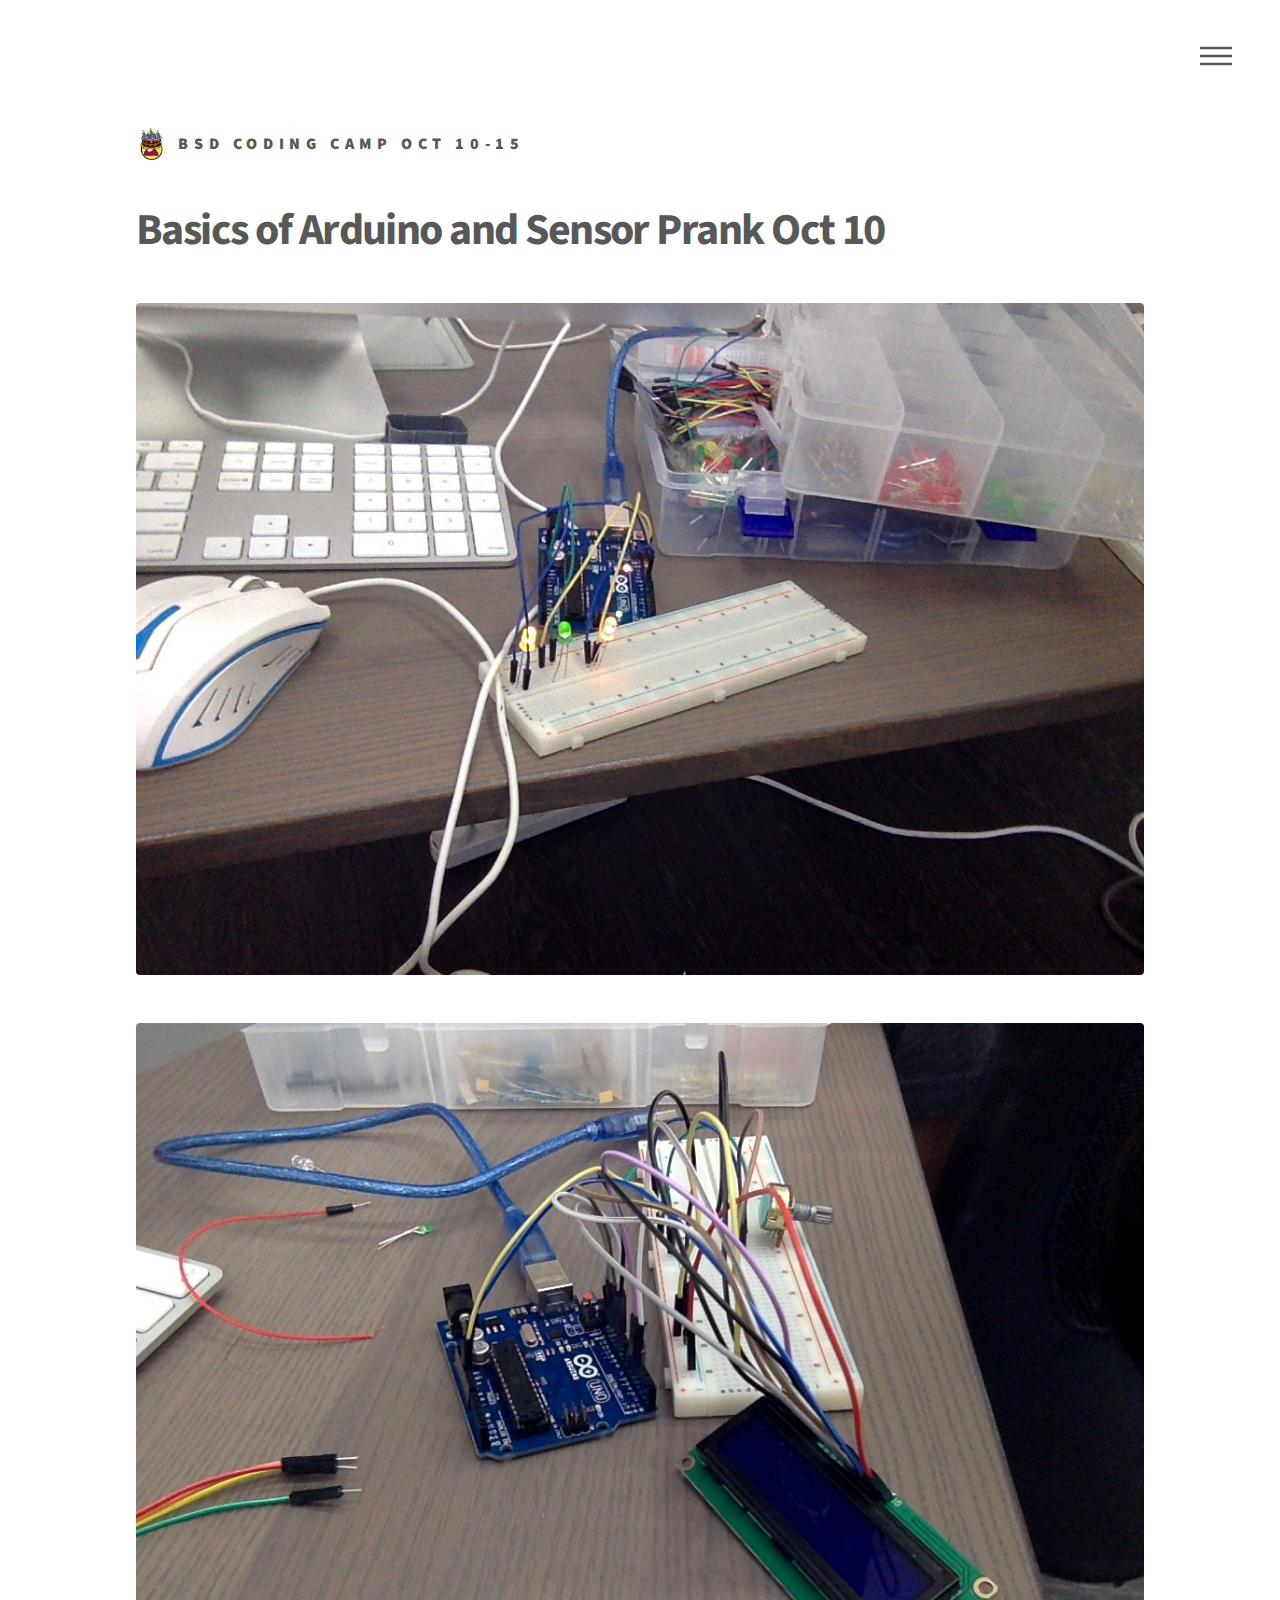
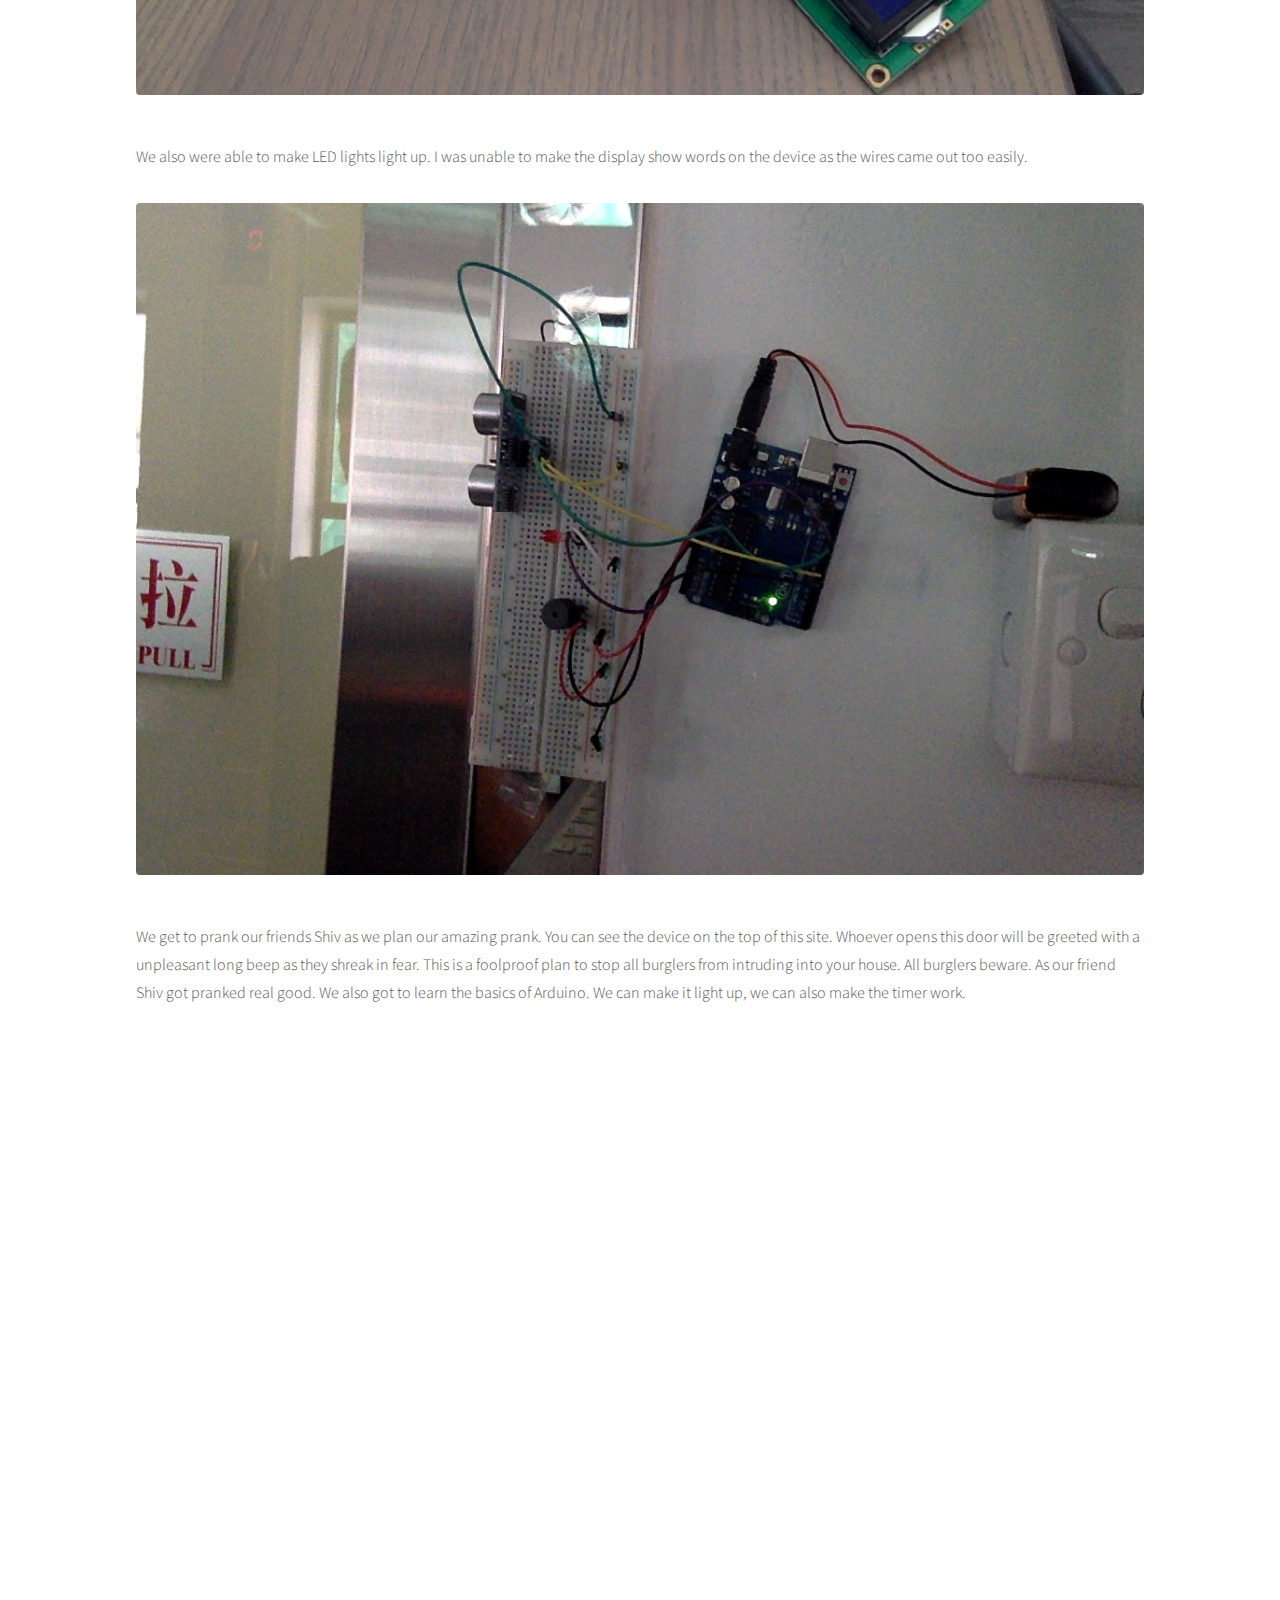
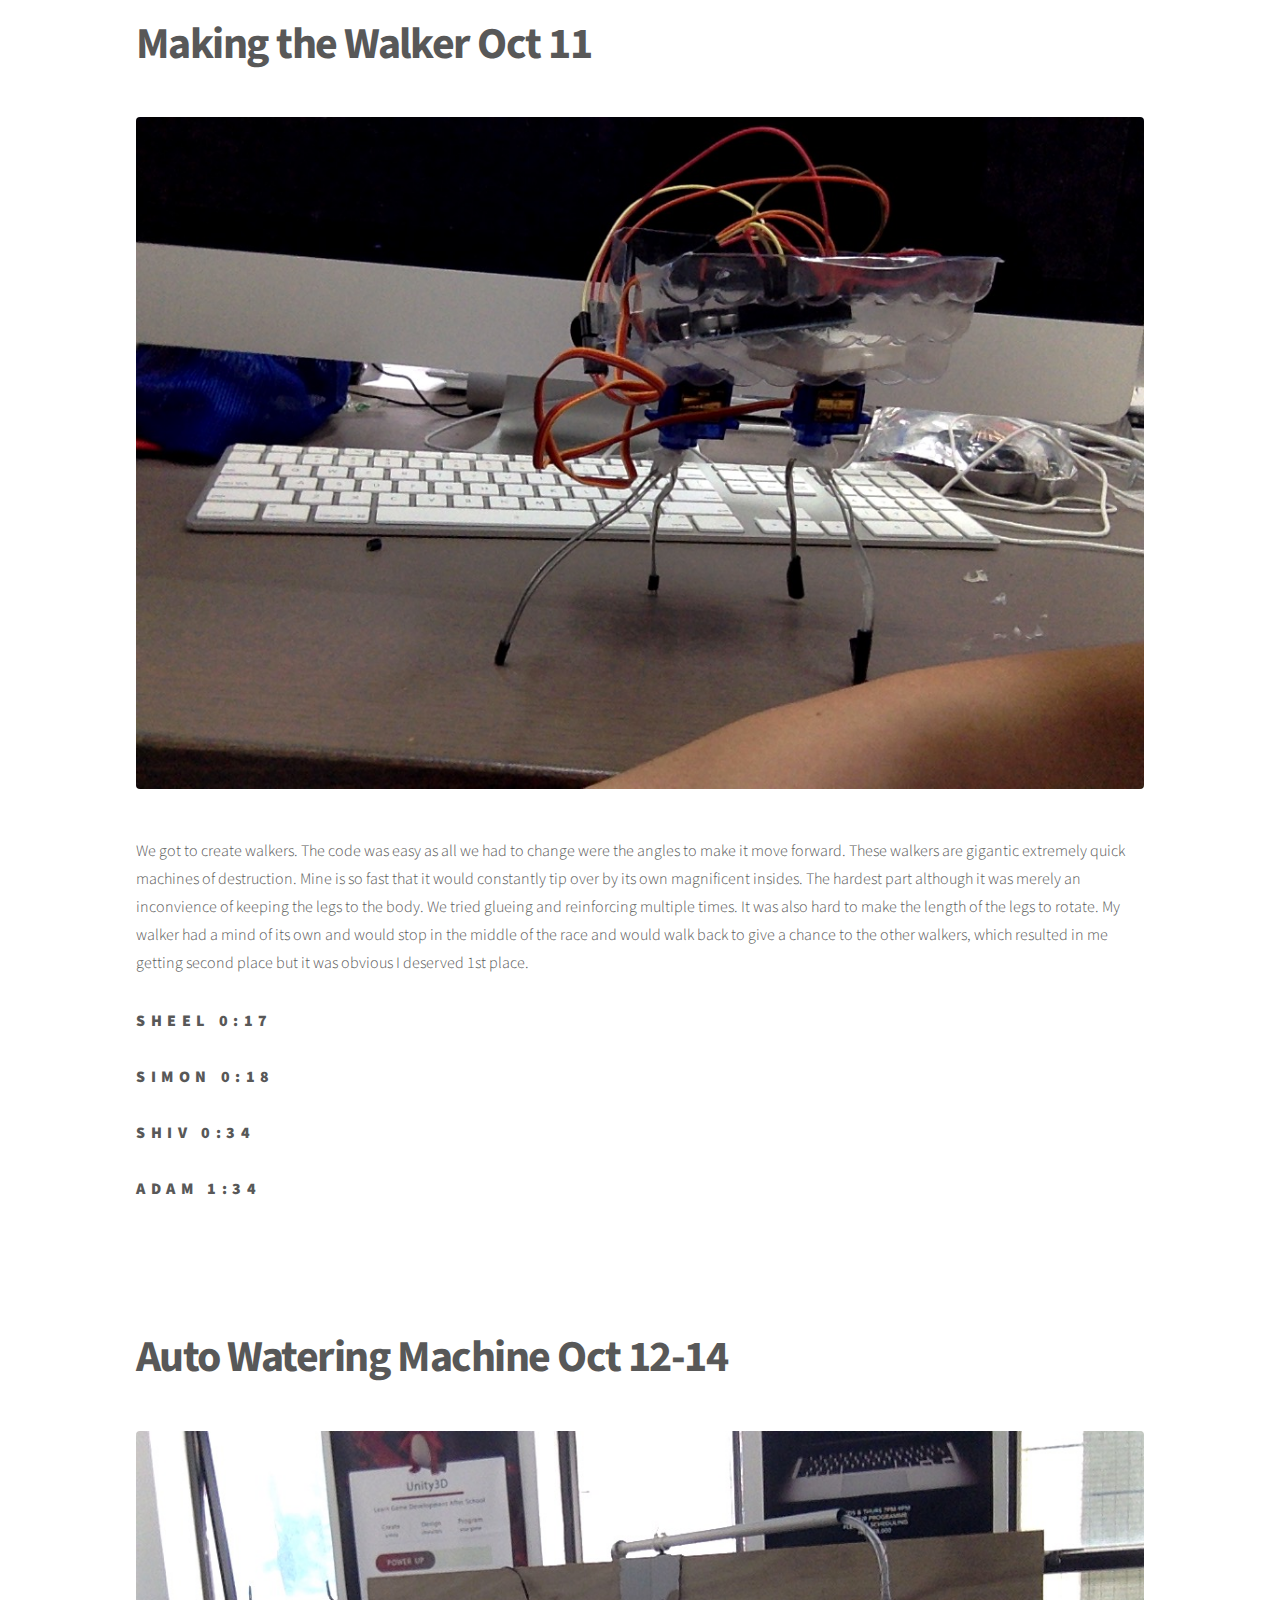
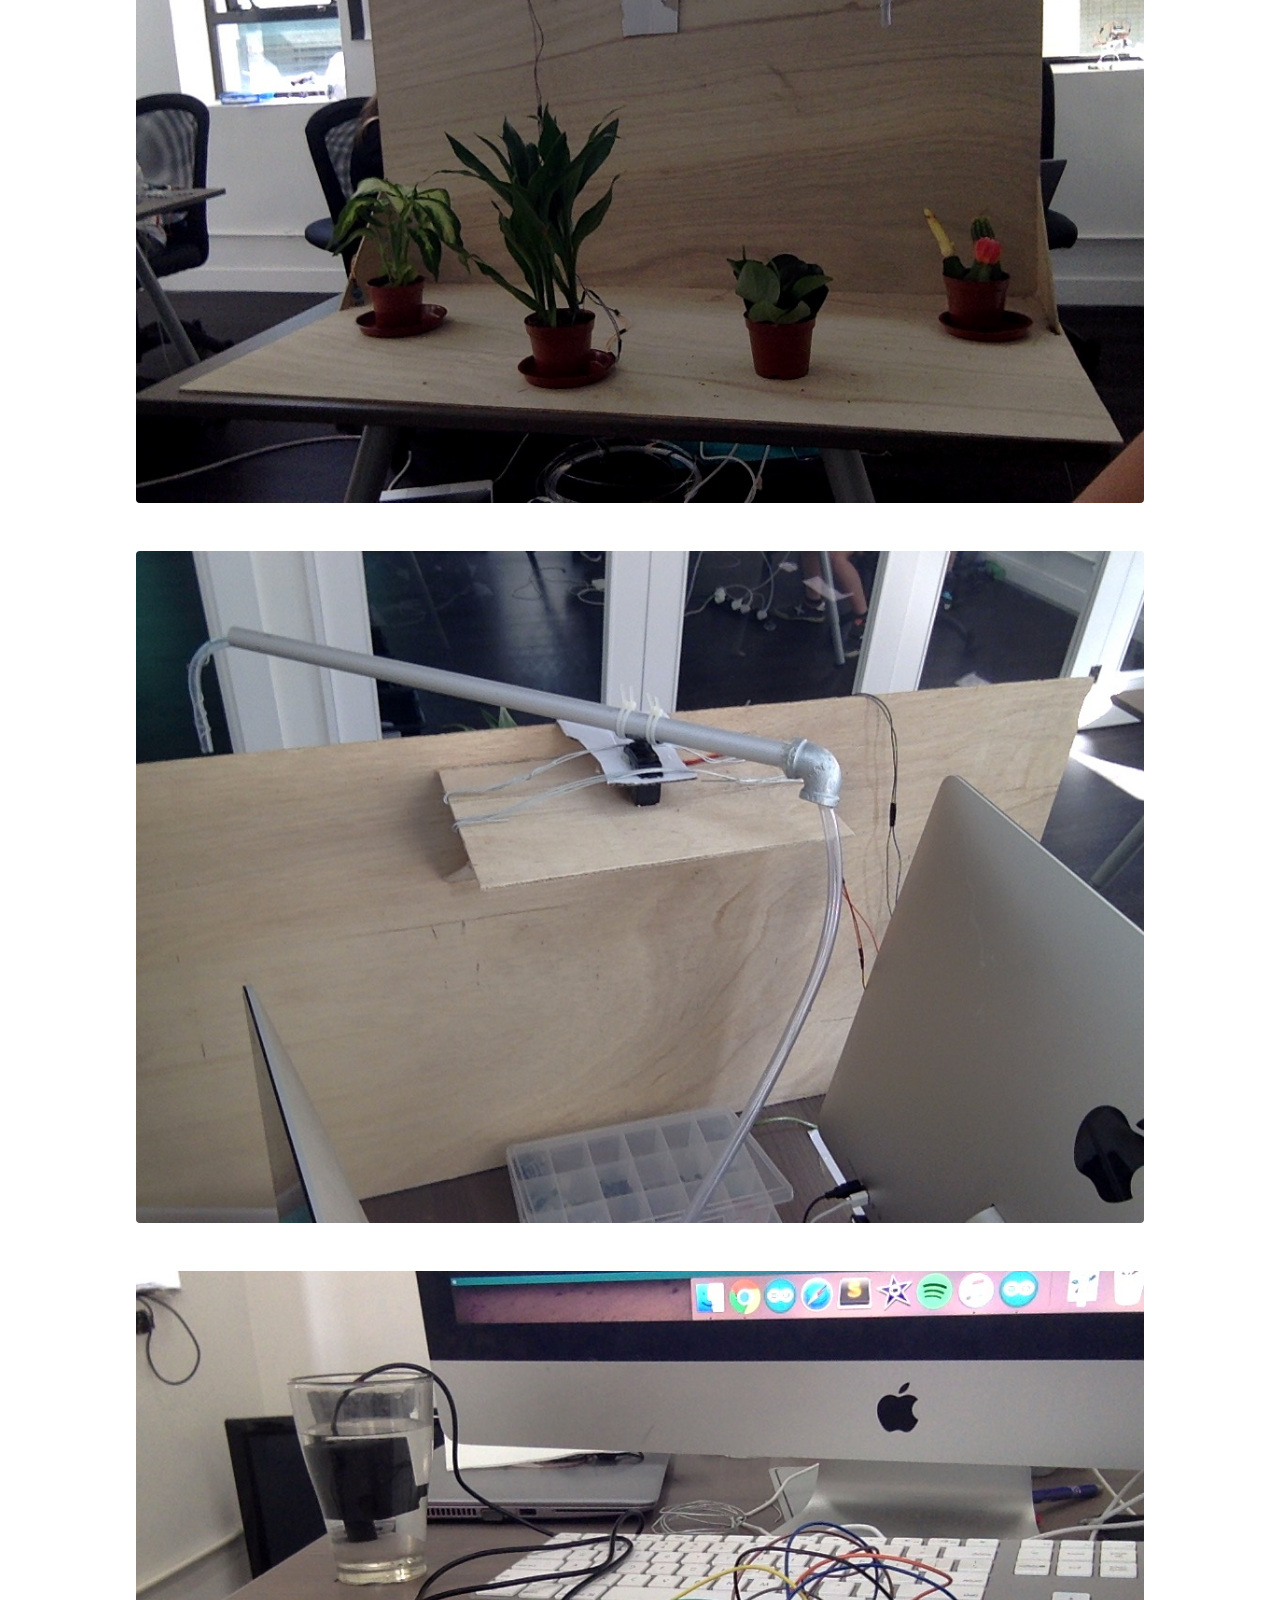
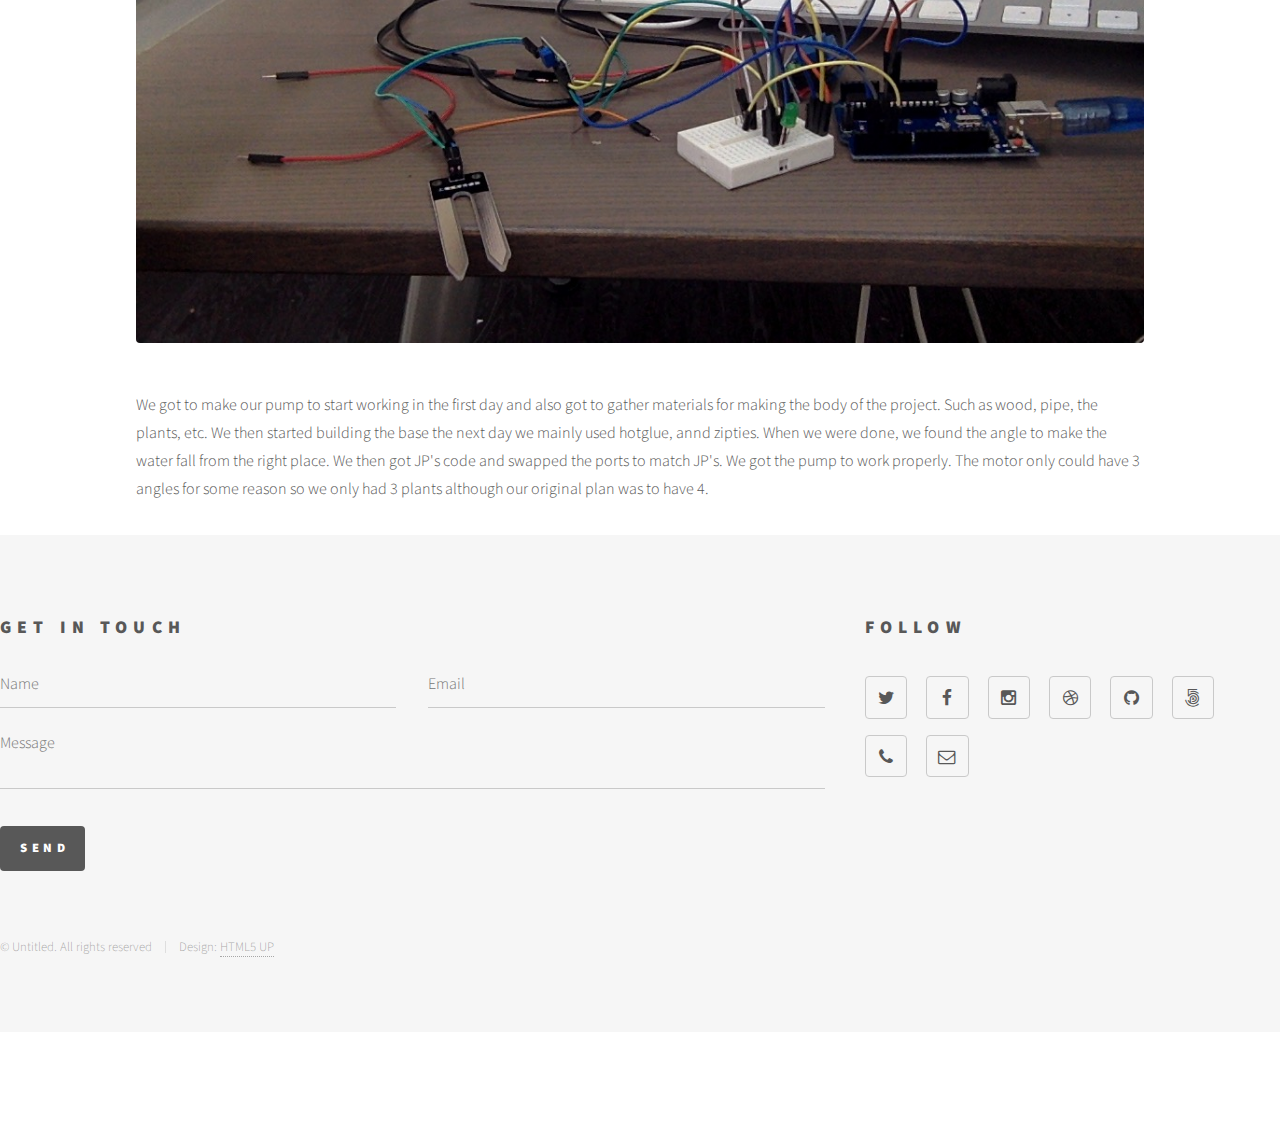
<file: generic.html>
<!DOCTYPE HTML>
<!--
	Phantom by HTML5 UP
	html5up.net | @n33co
	Free for personal and commercial use under the CCA 3.0 license (html5up.net/license)
-->
<html>
	<head>
		<title>BSD Coding Camp</title>
		<meta charset="utf-8" />
		<meta name="viewport" content="width=device-width, initial-scale=1" />
		<!--[if lte IE 8]><script src="assets/js/ie/html5shiv.js"></script><![endif]-->
		<link rel="stylesheet" href="assets/css/main.css" />
		<!--[if lte IE 9]><link rel="stylesheet" href="assets/css/ie9.css" /><![endif]-->
		<!--[if lte IE 8]><link rel="stylesheet" href="assets/css/ie8.css" /><![endif]-->
	</head>
	<body>
		<!-- Wrapper -->
			<div id="wrapper">

				<!-- Header -->
					<header id="header">
						<div class="inner">

							<!-- Logo -->
								<a href="index.html" class="logo">
									<span class="symbol"><img src="images/logo.jpg" alt="" /></span><span class="title">BSD Coding Camp Oct 10-15</span>
								</a>

							<!-- Nav -->
								<nav>
									<ul>
										<li><a href="#menu">Menu</a></li>
									</ul>
								</nav>

						</div>
					</header>

				<!-- Menu -->
					<nav id="menu">
						<h2>Menu</h2>
						<ul>
							<li><a href="index.html">Home</a></li>
							<li><a href="generic.html">Ipsum veroeros</a></li>
							<li><a href="generic.html">Tempus etiam</a></li>
							<li><a href="generic.html">Consequat dolor</a></li>
							<li><a href="elements.html">Elements</a></li>
						</ul>
					</nav>

				<!-- Main -->
					<div id="main">
						<div class="inner">
							<h1>Basics of Arduino and Sensor Prank Oct 10</h1>
							<span class="image main"><img src="images/led.jpg" alt="" /></span>
							<span class="image main"><img src="images/display.jpg" alt="" /></span>
							<p>We also were able to make LED lights light up. I was unable to make the display show words on the device as the wires came out too easily.</p>
							<span class="image main"><img src="images/sensor.jpg" alt="" /></span>
							<p>We get to prank our friends Shiv as we plan our amazing prank. You can see the device on the top of this site. Whoever opens this door will be greeted with a unpleasant long beep as they shreak in fear. This is a foolproof plan to stop all burglers from intruding into your house. All burglers beware. As our friend Shiv got pranked real good. We also got to learn the basics of Arduino. We can make it light up, we can also make the timer work.</p>
							<iframe width="840" height="472.5" src="https://www.youtube.com/embed/sZkukBTHnDk" frameborder="0" allowfullscreen></iframe>
						</div>
					</div>
					<div id="main">
						<div class="inner">
							<h1>Making the Walker Oct 11</h1>
							<span class="image main"><img src="images/walker.jpg" alt="" /></span>
							<p>We got to create walkers. The code was easy as all we had to change were the angles to make it move forward. These walkers are gigantic extremely quick machines of destruction. Mine is so fast that it would constantly tip over by its own magnificent insides. The hardest part although it was merely an inconvience of keeping the legs to the body. We tried glueing and reinforcing multiple times. It was also hard to make the length of the legs to rotate. My walker had a mind of its own and would stop in the middle of the race and would walk back to give a chance to the other walkers, which resulted in me getting second place but it was obvious I deserved 1st place.</p>
							<h3>Sheel 0:17</h3>
							<h3>Simon 0:18</h3>
							<h3>Shiv 0:34 </h3>
							<h3>Adam 1:34</h3>
						</div>
					</div>
					<div id="main">
						<div class="inner">
							<h1>Auto Watering Machine Oct 12-14</h1>
							<span class="image main"><img src="images/plants.jpg" alt="" /></span>
							<span class="image main"><img src="images/shelf.jpg" alt="" /></span>
							<span class="image main"><img src="images/wires.jpg" alt="" /></span>
							<p>We got to make our pump to start working in the first day and also got to gather materials for making the body of the project. Such as wood, pipe, the plants, etc. We then started building the base the next day we mainly used hotglue, annd zipties. When we were done, we found the angle to make the water fall from the right place. We then got JP's code and swapped the ports to match JP's. We got the pump to work properly. The motor only could have 3 angles for some reason so we only had 3 plants although our original plan was to have 4.</p>
						</div>
					

				<!-- Footer -->
					<footer id="footer">
						<div class="inner">
							<section>
								<h2>Get in touch</h2>
								<form method="post" action="#">
									<div class="field half first">
										<input type="text" name="name" id="name" placeholder="Name" />
									</div>
									<div class="field half">
										<input type="email" name="email" id="email" placeholder="Email" />
									</div>
									<div class="field">
										<textarea name="message" id="message" placeholder="Message"></textarea>
									</div>
									<ul class="actions">
										<li><input type="submit" value="Send" class="special" /></li>
									</ul>
								</form>
							</section>
							<section>
								<h2>Follow</h2>
								<ul class="icons">
									<li><a href="#" class="icon style2 fa-twitter"><span class="label">Twitter</span></a></li>
									<li><a href="#" class="icon style2 fa-facebook"><span class="label">Facebook</span></a></li>
									<li><a href="#" class="icon style2 fa-instagram"><span class="label">Instagram</span></a></li>
									<li><a href="#" class="icon style2 fa-dribbble"><span class="label">Dribbble</span></a></li>
									<li><a href="#" class="icon style2 fa-github"><span class="label">GitHub</span></a></li>
									<li><a href="#" class="icon style2 fa-500px"><span class="label">500px</span></a></li>
									<li><a href="#" class="icon style2 fa-phone"><span class="label">Phone</span></a></li>
									<li><a href="#" class="icon style2 fa-envelope-o"><span class="label">Email</span></a></li>
								</ul>
							</section>
							<ul class="copyright">
								<li>&copy; Untitled. All rights reserved</li><li>Design: <a href="http://html5up.net">HTML5 UP</a></li>
							</ul>
						</div>
					</footer>

			</div>

		<!-- Scripts -->
			<script src="assets/js/jquery.min.js"></script>
			<script src="assets/js/skel.min.js"></script>
			<script src="assets/js/util.js"></script>
			<!--[if lte IE 8]><script src="assets/js/ie/respond.min.js"></script><![endif]-->
			<script src="assets/js/main.js"></script>

	</body>
</html>
</file>
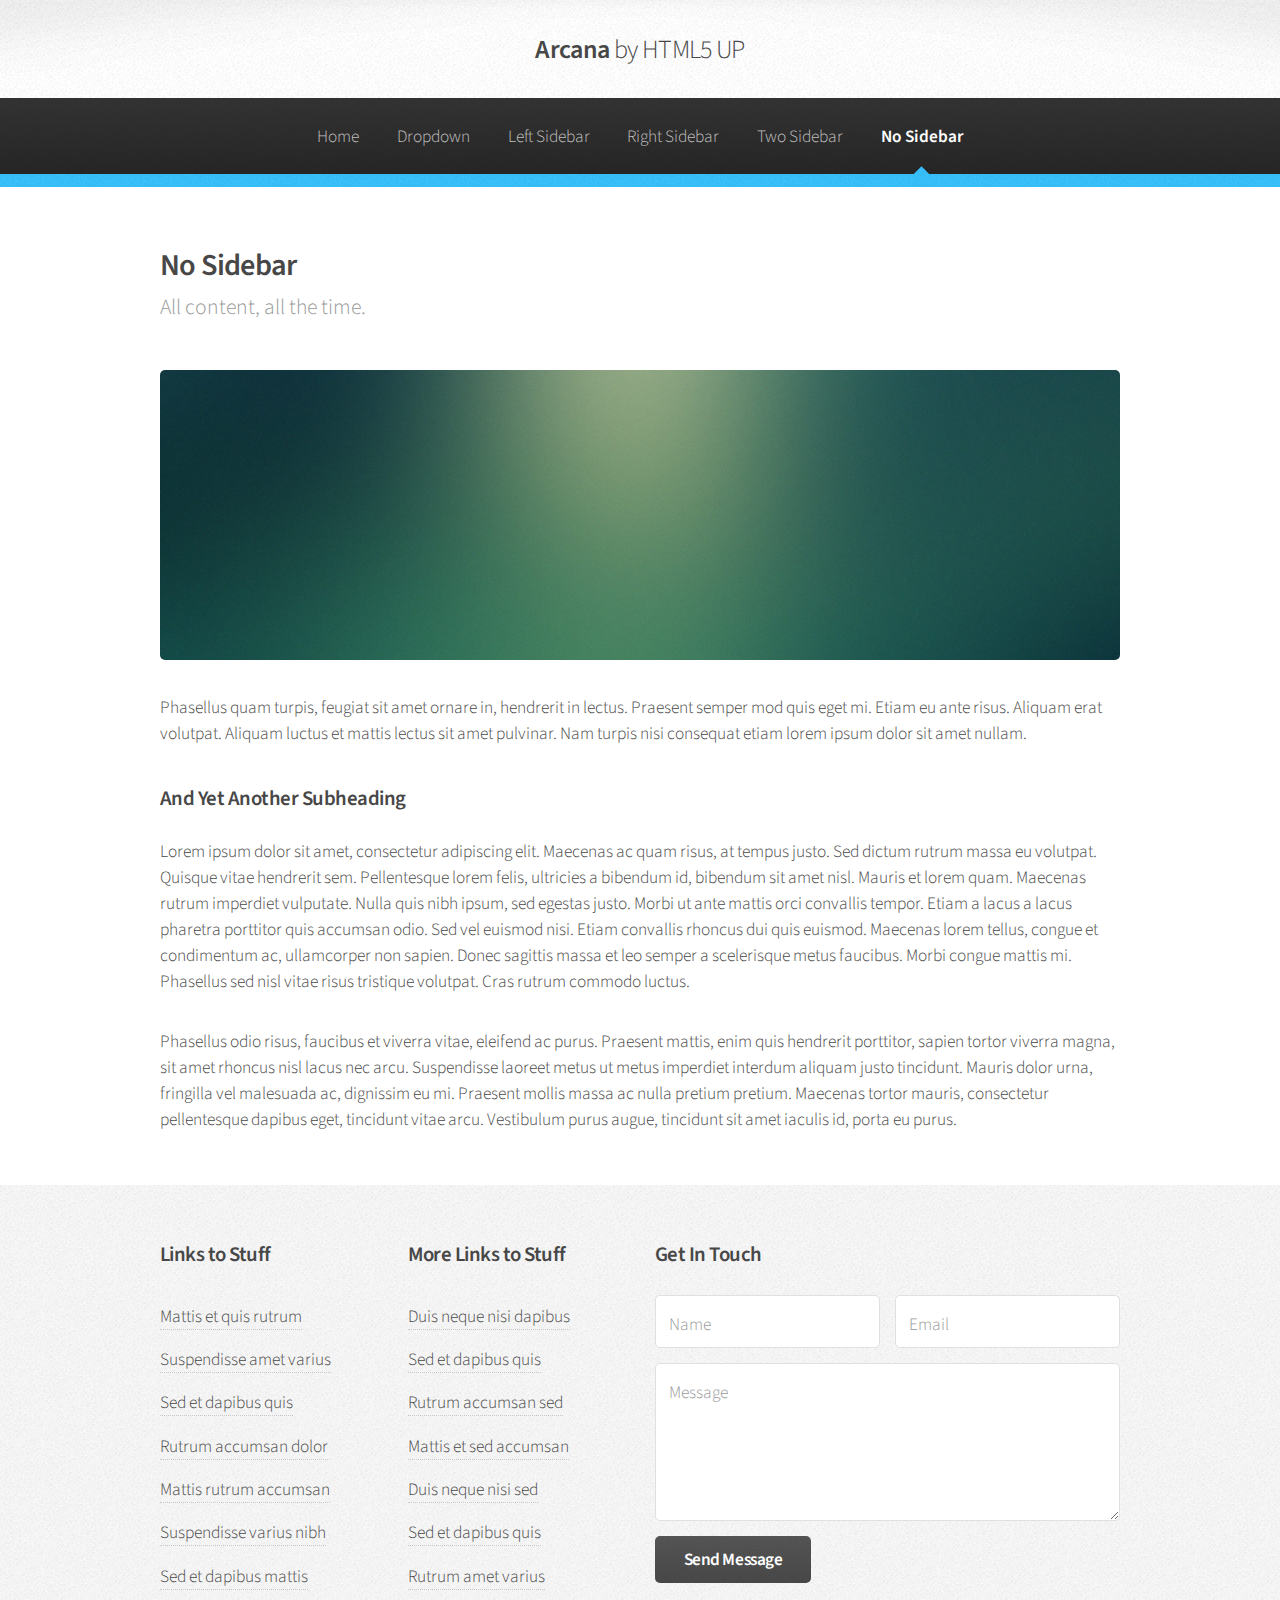
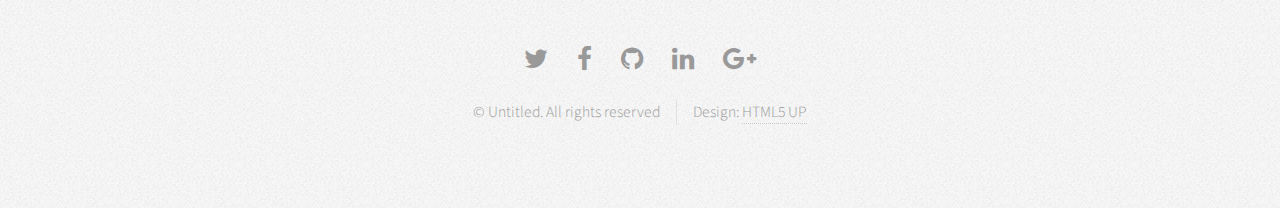
<file: Trump.io/no-sidebar.html>
<!DOCTYPE HTML>
<!--
	Arcana by HTML5 UP
	html5up.net | @n33co
	Free for personal and commercial use under the CCA 3.0 license (html5up.net/license)
-->
<html>
	<head>
		<title>No Sidebar - Arcana by HTML5 UP</title>
		<meta charset="utf-8" />
		<meta name="viewport" content="width=device-width, initial-scale=1" />
		<!--[if lte IE 8]><script src="assets/js/ie/html5shiv.js"></script><![endif]-->
		<link rel="stylesheet" href="assets/css/main.css" />
		<!--[if lte IE 8]><link rel="stylesheet" href="assets/css/ie8.css" /><![endif]-->
		<!--[if lte IE 9]><link rel="stylesheet" href="assets/css/ie9.css" /><![endif]-->
	</head>
	<body>
		<div id="page-wrapper">

			<!-- Header -->
				<div id="header">

					<!-- Logo -->
						<h1><a href="index.html" id="logo">Arcana <em>by HTML5 UP</em></a></h1>

					<!-- Nav -->
						<nav id="nav">
							<ul>
								<li><a href="index.html">Home</a></li>
								<li>
									<a href="#">Dropdown</a>
									<ul>
										<li><a href="#">Lorem dolor</a></li>
										<li><a href="#">Magna phasellus</a></li>
										<li><a href="#">Etiam sed tempus</a></li>
										<li>
											<a href="#">Submenu</a>
											<ul>
												<li><a href="#">Lorem dolor</a></li>
												<li><a href="#">Phasellus magna</a></li>
												<li><a href="#">Magna phasellus</a></li>
												<li><a href="#">Etiam nisl</a></li>
												<li><a href="#">Veroeros feugiat</a></li>
											</ul>
										</li>
										<li><a href="#">Veroeros feugiat</a></li>
									</ul>
								</li>
								<li><a href="left-sidebar.html">Left Sidebar</a></li>
								<li><a href="right-sidebar.html">Right Sidebar</a></li>
								<li><a href="two-sidebar.html">Two Sidebar</a></li>
								<li class="current"><a href="no-sidebar.html">No Sidebar</a></li>
							</ul>
						</nav>

				</div>

			<!-- Main -->
				<section class="wrapper style1">
					<div class="container">
						<div id="content">

							<!-- Content -->

								<article>
									<header>
										<h2>No Sidebar</h2>
										<p>All content, all the time.</p>
									</header>

									<span class="image featured"><img src="images/banner.jpg" alt="" /></span>

									<p>Phasellus quam turpis, feugiat sit amet ornare in, hendrerit in lectus.
									Praesent semper mod quis eget mi. Etiam eu ante risus. Aliquam erat volutpat.
									Aliquam luctus et mattis lectus sit amet pulvinar. Nam turpis nisi
									consequat etiam lorem ipsum dolor sit amet nullam.</p>

									<h3>And Yet Another Subheading</h3>
									<p>Lorem ipsum dolor sit amet, consectetur adipiscing elit. Maecenas ac quam risus, at tempus
									justo. Sed dictum rutrum massa eu volutpat. Quisque vitae hendrerit sem. Pellentesque lorem felis,
									ultricies a bibendum id, bibendum sit amet nisl. Mauris et lorem quam. Maecenas rutrum imperdiet
									vulputate. Nulla quis nibh ipsum, sed egestas justo. Morbi ut ante mattis orci convallis tempor.
									Etiam a lacus a lacus pharetra porttitor quis accumsan odio. Sed vel euismod nisi. Etiam convallis
									rhoncus dui quis euismod. Maecenas lorem tellus, congue et condimentum ac, ullamcorper non sapien.
									Donec sagittis massa et leo semper a scelerisque metus faucibus. Morbi congue mattis mi.
									Phasellus sed nisl vitae risus tristique volutpat. Cras rutrum commodo luctus.</p>

									<p>Phasellus odio risus, faucibus et viverra vitae, eleifend ac purus. Praesent mattis, enim
									quis hendrerit porttitor, sapien tortor viverra magna, sit amet rhoncus nisl lacus nec arcu.
									Suspendisse laoreet metus ut metus imperdiet interdum aliquam justo tincidunt. Mauris dolor urna,
									fringilla vel malesuada ac, dignissim eu mi. Praesent mollis massa ac nulla pretium pretium.
									Maecenas tortor mauris, consectetur pellentesque dapibus eget, tincidunt vitae arcu.
									Vestibulum purus augue, tincidunt sit amet iaculis id, porta eu purus.</p>
								</article>

						</div>
					</div>
				</section>

			<!-- Footer -->
				<div id="footer">
					<div class="container">
						<div class="row">
							<section class="3u 6u(narrower) 12u$(mobilep)">
								<h3>Links to Stuff</h3>
								<ul class="links">
									<li><a href="#">Mattis et quis rutrum</a></li>
									<li><a href="#">Suspendisse amet varius</a></li>
									<li><a href="#">Sed et dapibus quis</a></li>
									<li><a href="#">Rutrum accumsan dolor</a></li>
									<li><a href="#">Mattis rutrum accumsan</a></li>
									<li><a href="#">Suspendisse varius nibh</a></li>
									<li><a href="#">Sed et dapibus mattis</a></li>
								</ul>
							</section>
							<section class="3u 6u$(narrower) 12u$(mobilep)">
								<h3>More Links to Stuff</h3>
								<ul class="links">
									<li><a href="#">Duis neque nisi dapibus</a></li>
									<li><a href="#">Sed et dapibus quis</a></li>
									<li><a href="#">Rutrum accumsan sed</a></li>
									<li><a href="#">Mattis et sed accumsan</a></li>
									<li><a href="#">Duis neque nisi sed</a></li>
									<li><a href="#">Sed et dapibus quis</a></li>
									<li><a href="#">Rutrum amet varius</a></li>
								</ul>
							</section>
							<section class="6u 12u(narrower)">
								<h3>Get In Touch</h3>
								<form>
									<div class="row 50%">
										<div class="6u 12u(mobilep)">
											<input type="text" name="name" id="name" placeholder="Name" />
										</div>
										<div class="6u 12u(mobilep)">
											<input type="email" name="email" id="email" placeholder="Email" />
										</div>
									</div>
									<div class="row 50%">
										<div class="12u">
											<textarea name="message" id="message" placeholder="Message" rows="5"></textarea>
										</div>
									</div>
									<div class="row 50%">
										<div class="12u">
											<ul class="actions">
												<li><input type="submit" class="button alt" value="Send Message" /></li>
											</ul>
										</div>
									</div>
								</form>
							</section>
						</div>
					</div>

					<!-- Icons -->
						<ul class="icons">
							<li><a href="#" class="icon fa-twitter"><span class="label">Twitter</span></a></li>
							<li><a href="#" class="icon fa-facebook"><span class="label">Facebook</span></a></li>
							<li><a href="#" class="icon fa-github"><span class="label">GitHub</span></a></li>
							<li><a href="#" class="icon fa-linkedin"><span class="label">LinkedIn</span></a></li>
							<li><a href="#" class="icon fa-google-plus"><span class="label">Google+</span></a></li>
						</ul>

					<!-- Copyright -->
						<div class="copyright">
							<ul class="menu">
								<li>&copy; Untitled. All rights reserved</li><li>Design: <a href="http://html5up.net">HTML5 UP</a></li>
							</ul>
						</div>

				</div>

		</div>

		<!-- Scripts -->
			<script src="assets/js/jquery.min.js"></script>
			<script src="assets/js/jquery.dropotron.min.js"></script>
			<script src="assets/js/skel.min.js"></script>
			<script src="assets/js/util.js"></script>
			<!--[if lte IE 8]><script src="assets/js/ie/respond.min.js"></script><![endif]-->
			<script src="assets/js/main.js"></script>

	</body>
</html>
</file>
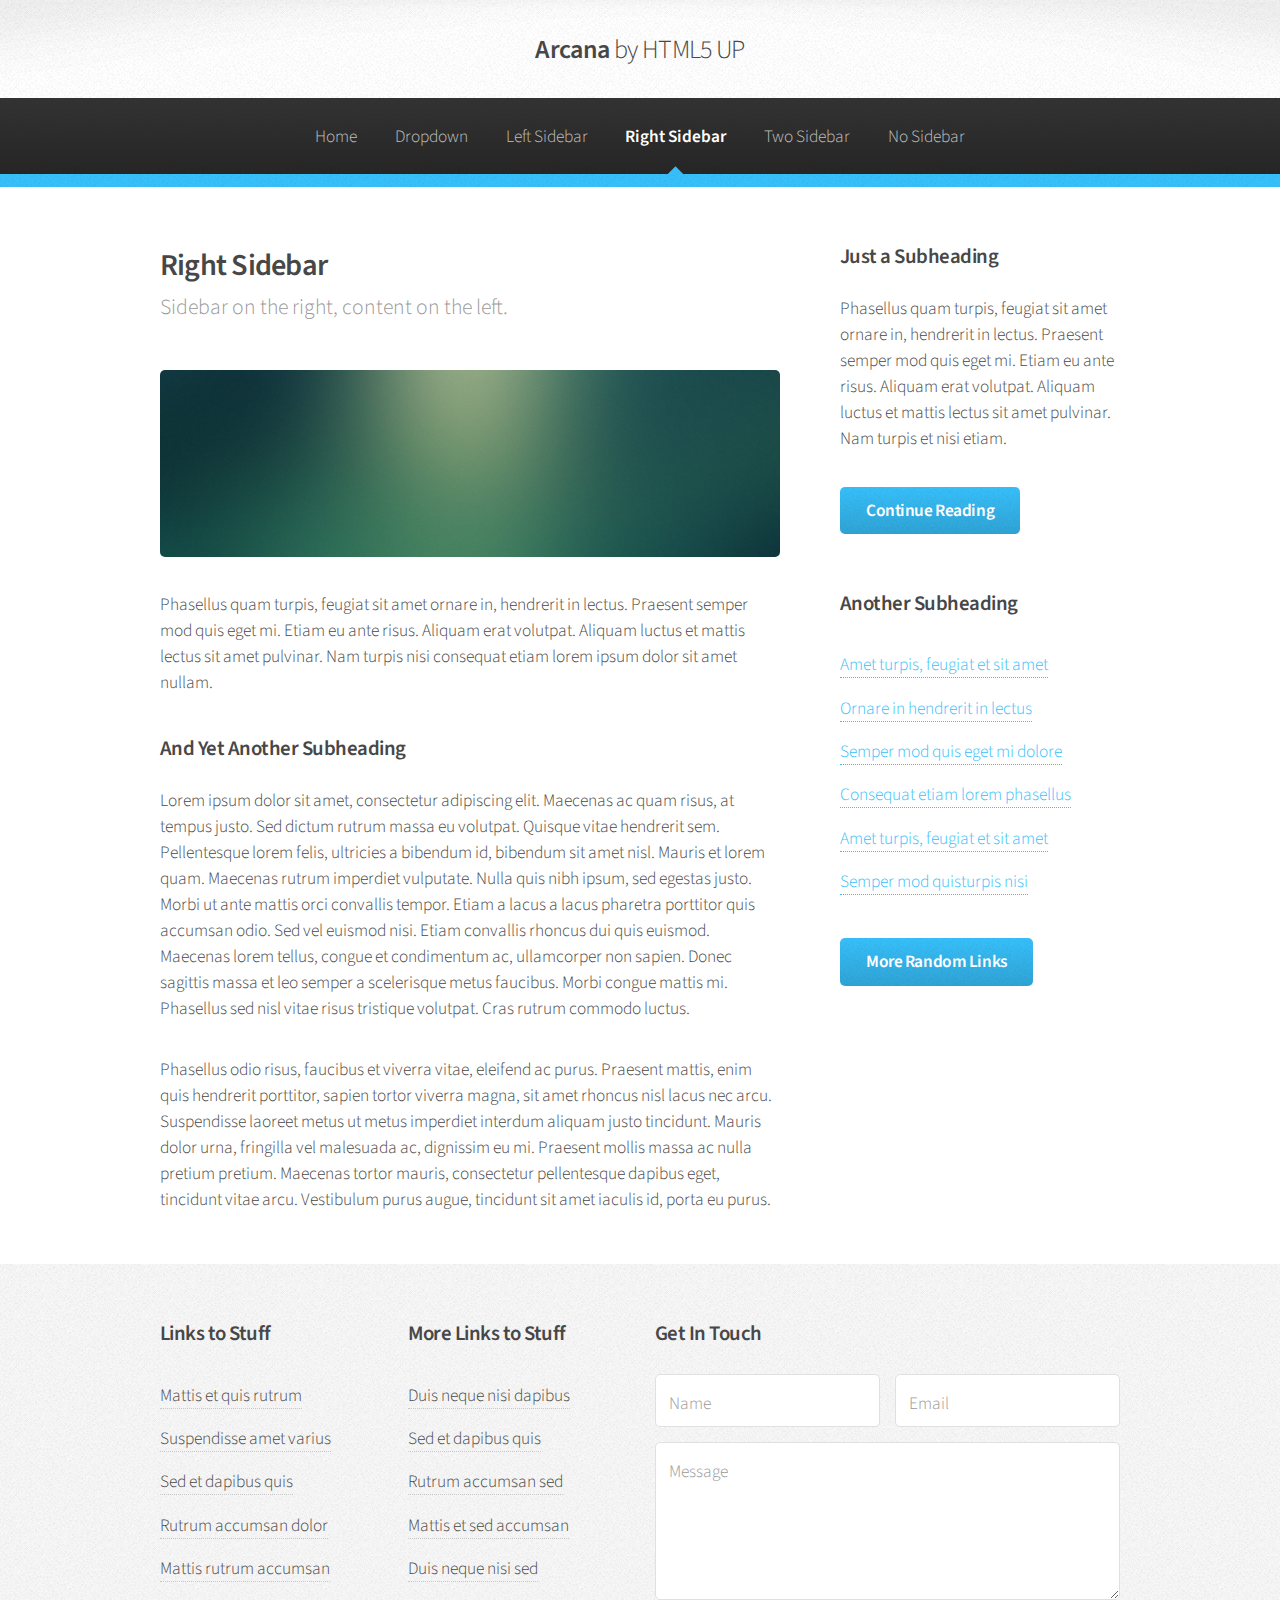
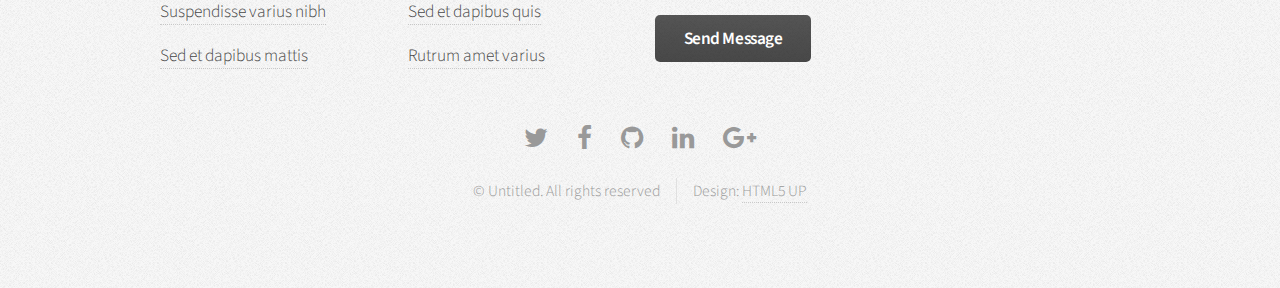
<file: Trump.io/right-sidebar.html>
<!DOCTYPE HTML>
<!--
	Arcana by HTML5 UP
	html5up.net | @n33co
	Free for personal and commercial use under the CCA 3.0 license (html5up.net/license)
-->
<html>
	<head>
		<title>Right Sidebar - Arcana by HTML5 UP</title>
		<meta charset="utf-8" />
		<meta name="viewport" content="width=device-width, initial-scale=1" />
		<!--[if lte IE 8]><script src="assets/js/ie/html5shiv.js"></script><![endif]-->
		<link rel="stylesheet" href="assets/css/main.css" />
		<!--[if lte IE 8]><link rel="stylesheet" href="assets/css/ie8.css" /><![endif]-->
		<!--[if lte IE 9]><link rel="stylesheet" href="assets/css/ie9.css" /><![endif]-->
	</head>
	<body>
		<div id="page-wrapper">

			<!-- Header -->
				<div id="header">

					<!-- Logo -->
						<h1><a href="index.html" id="logo">Arcana <em>by HTML5 UP</em></a></h1>

					<!-- Nav -->
						<nav id="nav">
							<ul>
								<li><a href="index.html">Home</a></li>
								<li>
									<a href="#">Dropdown</a>
									<ul>
										<li><a href="#">Lorem dolor</a></li>
										<li><a href="#">Magna phasellus</a></li>
										<li><a href="#">Etiam sed tempus</a></li>
										<li>
											<a href="#">Submenu</a>
											<ul>
												<li><a href="#">Lorem dolor</a></li>
												<li><a href="#">Phasellus magna</a></li>
												<li><a href="#">Magna phasellus</a></li>
												<li><a href="#">Etiam nisl</a></li>
												<li><a href="#">Veroeros feugiat</a></li>
											</ul>
										</li>
										<li><a href="#">Veroeros feugiat</a></li>
									</ul>
								</li>
								<li><a href="left-sidebar.html">Left Sidebar</a></li>
								<li class="current"><a href="right-sidebar.html">Right Sidebar</a></li>
								<li><a href="two-sidebar.html">Two Sidebar</a></li>
								<li><a href="no-sidebar.html">No Sidebar</a></li>
							</ul>
						</nav>

				</div>

			<!-- Main -->
				<section class="wrapper style1">
					<div class="container">
						<div class="row 200%">
							<div class="8u 12u(narrower)">
								<div id="content">

									<!-- Content -->

										<article>
											<header>
												<h2>Right Sidebar</h2>
												<p>Sidebar on the right, content on the left.</p>
											</header>

											<span class="image featured"><img src="images/banner.jpg" alt="" /></span>

											<p>Phasellus quam turpis, feugiat sit amet ornare in, hendrerit in lectus.
											Praesent semper mod quis eget mi. Etiam eu ante risus. Aliquam erat volutpat.
											Aliquam luctus et mattis lectus sit amet pulvinar. Nam turpis nisi
											consequat etiam lorem ipsum dolor sit amet nullam.</p>

											<h3>And Yet Another Subheading</h3>
											<p>Lorem ipsum dolor sit amet, consectetur adipiscing elit. Maecenas ac quam risus, at tempus
											justo. Sed dictum rutrum massa eu volutpat. Quisque vitae hendrerit sem. Pellentesque lorem felis,
											ultricies a bibendum id, bibendum sit amet nisl. Mauris et lorem quam. Maecenas rutrum imperdiet
											vulputate. Nulla quis nibh ipsum, sed egestas justo. Morbi ut ante mattis orci convallis tempor.
											Etiam a lacus a lacus pharetra porttitor quis accumsan odio. Sed vel euismod nisi. Etiam convallis
											rhoncus dui quis euismod. Maecenas lorem tellus, congue et condimentum ac, ullamcorper non sapien.
											Donec sagittis massa et leo semper a scelerisque metus faucibus. Morbi congue mattis mi.
											Phasellus sed nisl vitae risus tristique volutpat. Cras rutrum commodo luctus.</p>

											<p>Phasellus odio risus, faucibus et viverra vitae, eleifend ac purus. Praesent mattis, enim
											quis hendrerit porttitor, sapien tortor viverra magna, sit amet rhoncus nisl lacus nec arcu.
											Suspendisse laoreet metus ut metus imperdiet interdum aliquam justo tincidunt. Mauris dolor urna,
											fringilla vel malesuada ac, dignissim eu mi. Praesent mollis massa ac nulla pretium pretium.
											Maecenas tortor mauris, consectetur pellentesque dapibus eget, tincidunt vitae arcu.
											Vestibulum purus augue, tincidunt sit amet iaculis id, porta eu purus.</p>
										</article>

								</div>
							</div>
							<div class="4u 12u(narrower)">
								<div id="sidebar">

									<!-- Sidebar -->

										<section>
											<h3>Just a Subheading</h3>
											<p>Phasellus quam turpis, feugiat sit amet ornare in, hendrerit in lectus.
											Praesent semper mod quis eget mi. Etiam eu ante risus. Aliquam erat volutpat.
											Aliquam luctus et mattis lectus sit amet pulvinar. Nam turpis et nisi etiam.</p>
											<footer>
												<a href="#" class="button">Continue Reading</a>
											</footer>
										</section>

										<section>
											<h3>Another Subheading</h3>
											<ul class="links">
												<li><a href="#">Amet turpis, feugiat et sit amet</a></li>
												<li><a href="#">Ornare in hendrerit in lectus</a></li>
												<li><a href="#">Semper mod quis eget mi dolore</a></li>
												<li><a href="#">Consequat etiam lorem phasellus</a></li>
												<li><a href="#">Amet turpis, feugiat et sit amet</a></li>
												<li><a href="#">Semper mod quisturpis nisi</a></li>
											</ul>
											<footer>
												<a href="#" class="button">More Random Links</a>
											</footer>
										</section>

								</div>
							</div>
						</div>
					</div>
				</section>

			<!-- Footer -->
				<div id="footer">
					<div class="container">
						<div class="row">
							<section class="3u 6u(narrower) 12u$(mobilep)">
								<h3>Links to Stuff</h3>
								<ul class="links">
									<li><a href="#">Mattis et quis rutrum</a></li>
									<li><a href="#">Suspendisse amet varius</a></li>
									<li><a href="#">Sed et dapibus quis</a></li>
									<li><a href="#">Rutrum accumsan dolor</a></li>
									<li><a href="#">Mattis rutrum accumsan</a></li>
									<li><a href="#">Suspendisse varius nibh</a></li>
									<li><a href="#">Sed et dapibus mattis</a></li>
								</ul>
							</section>
							<section class="3u 6u$(narrower) 12u$(mobilep)">
								<h3>More Links to Stuff</h3>
								<ul class="links">
									<li><a href="#">Duis neque nisi dapibus</a></li>
									<li><a href="#">Sed et dapibus quis</a></li>
									<li><a href="#">Rutrum accumsan sed</a></li>
									<li><a href="#">Mattis et sed accumsan</a></li>
									<li><a href="#">Duis neque nisi sed</a></li>
									<li><a href="#">Sed et dapibus quis</a></li>
									<li><a href="#">Rutrum amet varius</a></li>
								</ul>
							</section>
							<section class="6u 12u(narrower)">
								<h3>Get In Touch</h3>
								<form>
									<div class="row 50%">
										<div class="6u 12u(mobilep)">
											<input type="text" name="name" id="name" placeholder="Name" />
										</div>
										<div class="6u 12u(mobilep)">
											<input type="email" name="email" id="email" placeholder="Email" />
										</div>
									</div>
									<div class="row 50%">
										<div class="12u">
											<textarea name="message" id="message" placeholder="Message" rows="5"></textarea>
										</div>
									</div>
									<div class="row 50%">
										<div class="12u">
											<ul class="actions">
												<li><input type="submit" class="button alt" value="Send Message" /></li>
											</ul>
										</div>
									</div>
								</form>
							</section>
						</div>
					</div>

					<!-- Icons -->
						<ul class="icons">
							<li><a href="#" class="icon fa-twitter"><span class="label">Twitter</span></a></li>
							<li><a href="#" class="icon fa-facebook"><span class="label">Facebook</span></a></li>
							<li><a href="#" class="icon fa-github"><span class="label">GitHub</span></a></li>
							<li><a href="#" class="icon fa-linkedin"><span class="label">LinkedIn</span></a></li>
							<li><a href="#" class="icon fa-google-plus"><span class="label">Google+</span></a></li>
						</ul>

					<!-- Copyright -->
						<div class="copyright">
							<ul class="menu">
								<li>&copy; Untitled. All rights reserved</li><li>Design: <a href="http://html5up.net">HTML5 UP</a></li>
							</ul>
						</div>

				</div>

		</div>

		<!-- Scripts -->
			<script src="assets/js/jquery.min.js"></script>
			<script src="assets/js/jquery.dropotron.min.js"></script>
			<script src="assets/js/skel.min.js"></script>
			<script src="assets/js/util.js"></script>
			<!--[if lte IE 8]><script src="assets/js/ie/respond.min.js"></script><![endif]-->
			<script src="assets/js/main.js"></script>

	</body>
</html>
</file>
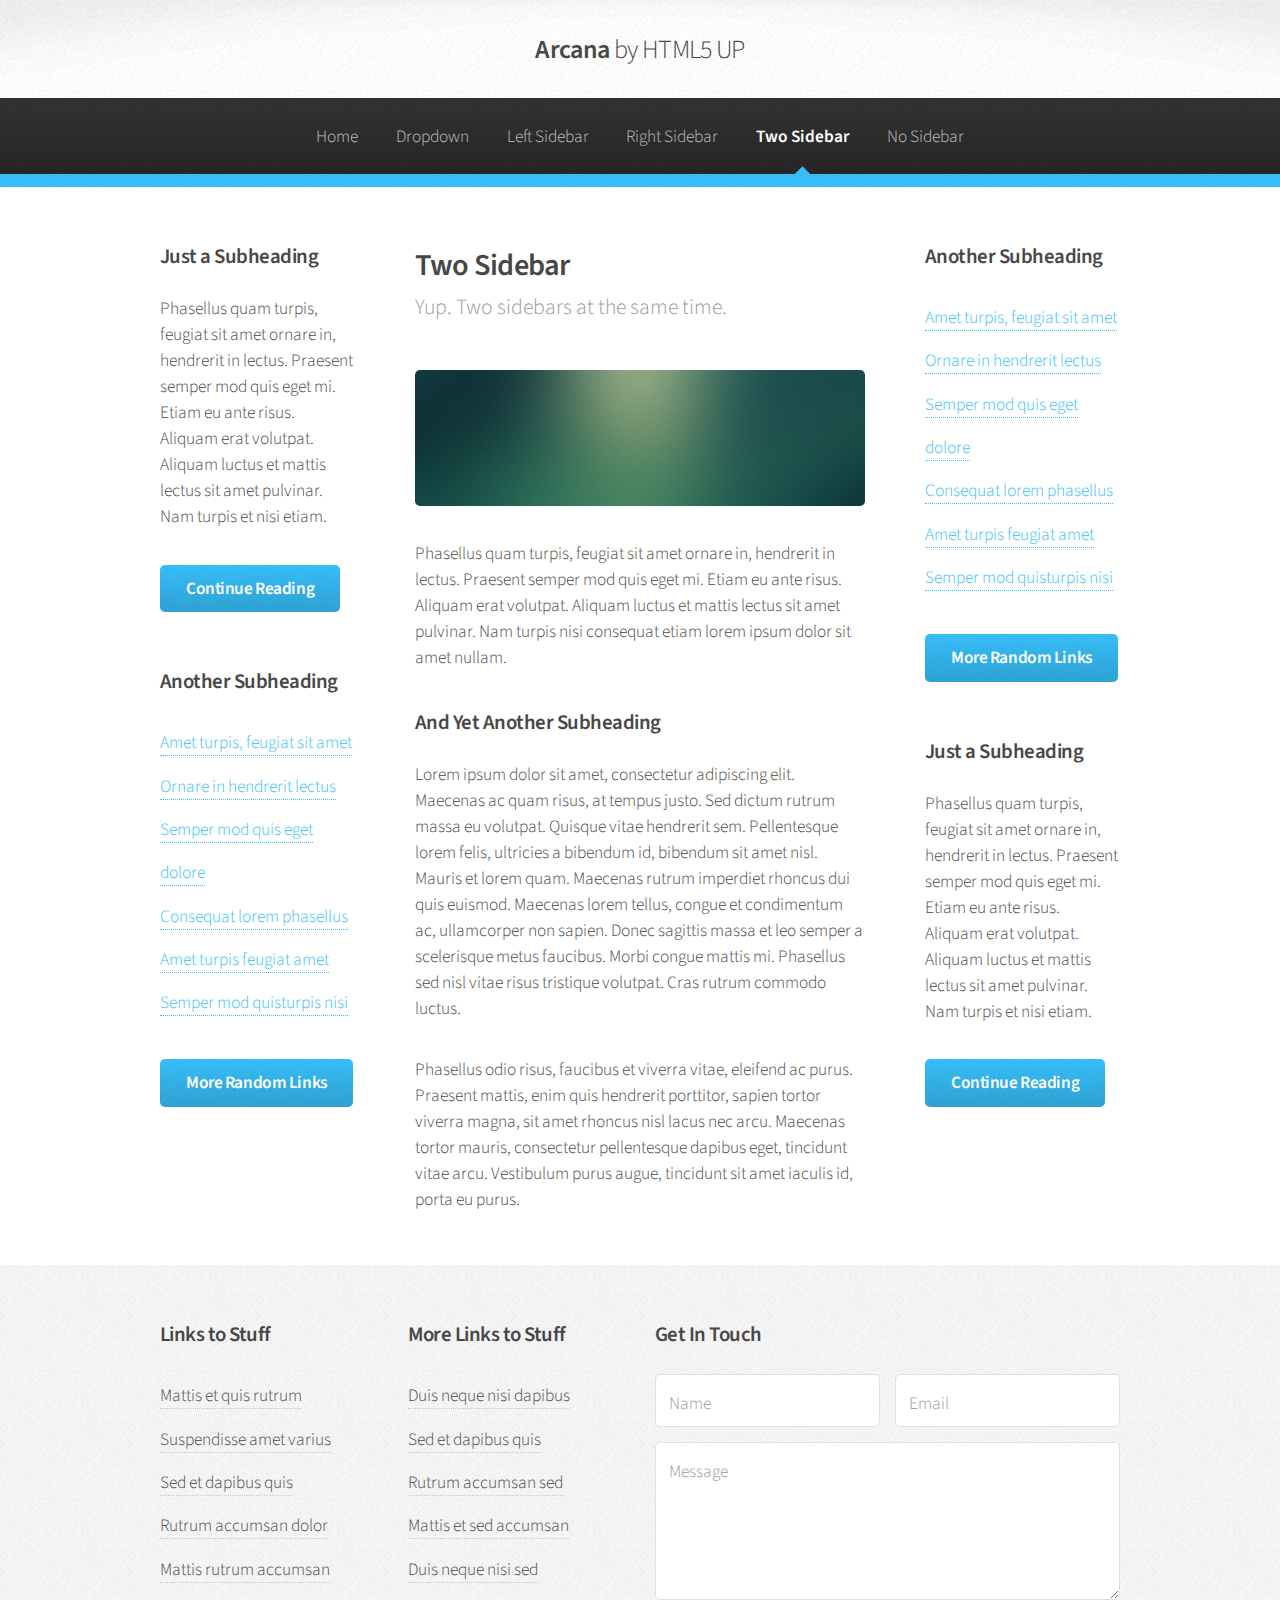
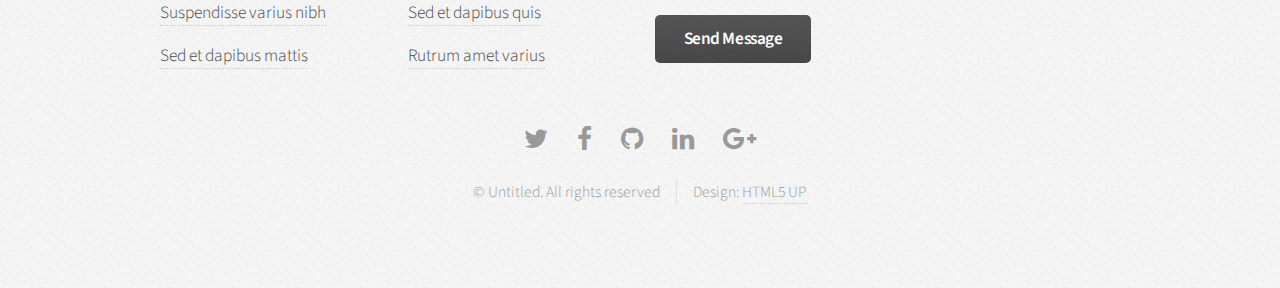
<file: Trump.io/two-sidebar.html>
<!DOCTYPE HTML>
<!--
	Arcana by HTML5 UP
	html5up.net | @n33co
	Free for personal and commercial use under the CCA 3.0 license (html5up.net/license)
-->
<html>
	<head>
		<title>Two Sidebar - Arcana by HTML5 UP</title>
		<meta charset="utf-8" />
		<meta name="viewport" content="width=device-width, initial-scale=1" />
		<!--[if lte IE 8]><script src="assets/js/ie/html5shiv.js"></script><![endif]-->
		<link rel="stylesheet" href="assets/css/main.css" />
		<!--[if lte IE 8]><link rel="stylesheet" href="assets/css/ie8.css" /><![endif]-->
		<!--[if lte IE 9]><link rel="stylesheet" href="assets/css/ie9.css" /><![endif]-->
	</head>
	<body>
		<div id="page-wrapper">

			<!-- Header -->
				<div id="header">

					<!-- Logo -->
						<h1><a href="index.html" id="logo">Arcana <em>by HTML5 UP</em></a></h1>

					<!-- Nav -->
						<nav id="nav">
							<ul>
								<li><a href="index.html">Home</a></li>
								<li>
									<a href="#">Dropdown</a>
									<ul>
										<li><a href="#">Lorem dolor</a></li>
										<li><a href="#">Magna phasellus</a></li>
										<li><a href="#">Etiam sed tempus</a></li>
										<li>
											<a href="#">Submenu</a>
											<ul>
												<li><a href="#">Lorem dolor</a></li>
												<li><a href="#">Phasellus magna</a></li>
												<li><a href="#">Magna phasellus</a></li>
												<li><a href="#">Etiam nisl</a></li>
												<li><a href="#">Veroeros feugiat</a></li>
											</ul>
										</li>
										<li><a href="#">Veroeros feugiat</a></li>
									</ul>
								</li>
								<li><a href="left-sidebar.html">Left Sidebar</a></li>
								<li><a href="right-sidebar.html">Right Sidebar</a></li>
								<li class="current"><a href="two-sidebar.html">Two Sidebar</a></li>
								<li><a href="no-sidebar.html">No Sidebar</a></li>
							</ul>
						</nav>

				</div>

			<!-- Main -->
				<section class="wrapper style1">
					<div class="container">
						<div class="row 200%">
							<div class="3u 12u(narrower)">
								<div id="sidebar1">

									<!-- Sidebar 1 -->

										<section>
											<h3>Just a Subheading</h3>
											<p>Phasellus quam turpis, feugiat sit amet ornare in, hendrerit in lectus.
											Praesent semper mod quis eget mi. Etiam eu ante risus. Aliquam erat volutpat.
											Aliquam luctus et mattis lectus sit amet pulvinar. Nam turpis et nisi etiam.</p>
											<footer>
												<a href="#" class="button">Continue Reading</a>
											</footer>
										</section>

										<section>
											<h3>Another Subheading</h3>
											<ul class="links">
												<li><a href="#">Amet turpis, feugiat sit amet</a></li>
												<li><a href="#">Ornare in hendrerit lectus</a></li>
												<li><a href="#">Semper mod quis eget dolore</a></li>
												<li><a href="#">Consequat lorem phasellus</a></li>
												<li><a href="#">Amet turpis feugiat amet</a></li>
												<li><a href="#">Semper mod quisturpis nisi</a></li>
											</ul>
											<footer>
												<a href="#" class="button">More Random Links</a>
											</footer>
										</section>

								</div>
							</div>
							<div class="6u 12u(narrower) important(narrower)">
								<div id="content">

									<!-- Content -->

										<article>
											<header>
												<h2>Two Sidebar</h2>
												<p>Yup. Two sidebars at the same time.</p>
											</header>

											<span class="image featured"><img src="images/banner.jpg" alt="" /></span>

											<p>Phasellus quam turpis, feugiat sit amet ornare in, hendrerit in lectus.
											Praesent semper mod quis eget mi. Etiam eu ante risus. Aliquam erat volutpat.
											Aliquam luctus et mattis lectus sit amet pulvinar. Nam turpis nisi
											consequat etiam lorem ipsum dolor sit amet nullam.</p>

											<h3>And Yet Another Subheading</h3>
											<p>Lorem ipsum dolor sit amet, consectetur adipiscing elit. Maecenas ac quam risus, at tempus
											justo. Sed dictum rutrum massa eu volutpat. Quisque vitae hendrerit sem. Pellentesque lorem felis,
											ultricies a bibendum id, bibendum sit amet nisl. Mauris et lorem quam. Maecenas rutrum imperdiet
											rhoncus dui quis euismod. Maecenas lorem tellus, congue et condimentum ac, ullamcorper non sapien.
											Donec sagittis massa et leo semper a scelerisque metus faucibus. Morbi congue mattis mi.
											Phasellus sed nisl vitae risus tristique volutpat. Cras rutrum commodo luctus.</p>

											<p>Phasellus odio risus, faucibus et viverra vitae, eleifend ac purus. Praesent mattis, enim
											quis hendrerit porttitor, sapien tortor viverra magna, sit amet rhoncus nisl lacus nec arcu.
											Maecenas tortor mauris, consectetur pellentesque dapibus eget, tincidunt vitae arcu.
											Vestibulum purus augue, tincidunt sit amet iaculis id, porta eu purus.</p>
										</article>

								</div>
							</div>
							<div class="3u 12u(narrower)">
								<div id="sidebar2">

									<!-- Sidebar 2 -->

										<section>
											<h3>Another Subheading</h3>
											<ul class="links">
												<li><a href="#">Amet turpis, feugiat sit amet</a></li>
												<li><a href="#">Ornare in hendrerit lectus</a></li>
												<li><a href="#">Semper mod quis eget dolore</a></li>
												<li><a href="#">Consequat lorem phasellus</a></li>
												<li><a href="#">Amet turpis feugiat amet</a></li>
												<li><a href="#">Semper mod quisturpis nisi</a></li>
											</ul>
											<footer>
												<a href="#" class="button">More Random Links</a>
											</footer>
										</section>

										<section>
											<h3>Just a Subheading</h3>
											<p>Phasellus quam turpis, feugiat sit amet ornare in, hendrerit in lectus.
											Praesent semper mod quis eget mi. Etiam eu ante risus. Aliquam erat volutpat.
											Aliquam luctus et mattis lectus sit amet pulvinar. Nam turpis et nisi etiam.</p>
											<footer>
												<a href="#" class="button">Continue Reading</a>
											</footer>
										</section>

								</div>
							</div>
						</div>
					</div>
				</section>

			<!-- Footer -->
				<div id="footer">
					<div class="container">
						<div class="row">
							<section class="3u 6u(narrower) 12u$(mobilep)">
								<h3>Links to Stuff</h3>
								<ul class="links">
									<li><a href="#">Mattis et quis rutrum</a></li>
									<li><a href="#">Suspendisse amet varius</a></li>
									<li><a href="#">Sed et dapibus quis</a></li>
									<li><a href="#">Rutrum accumsan dolor</a></li>
									<li><a href="#">Mattis rutrum accumsan</a></li>
									<li><a href="#">Suspendisse varius nibh</a></li>
									<li><a href="#">Sed et dapibus mattis</a></li>
								</ul>
							</section>
							<section class="3u 6u$(narrower) 12u$(mobilep)">
								<h3>More Links to Stuff</h3>
								<ul class="links">
									<li><a href="#">Duis neque nisi dapibus</a></li>
									<li><a href="#">Sed et dapibus quis</a></li>
									<li><a href="#">Rutrum accumsan sed</a></li>
									<li><a href="#">Mattis et sed accumsan</a></li>
									<li><a href="#">Duis neque nisi sed</a></li>
									<li><a href="#">Sed et dapibus quis</a></li>
									<li><a href="#">Rutrum amet varius</a></li>
								</ul>
							</section>
							<section class="6u 12u(narrower)">
								<h3>Get In Touch</h3>
								<form>
									<div class="row 50%">
										<div class="6u 12u(mobilep)">
											<input type="text" name="name" id="name" placeholder="Name" />
										</div>
										<div class="6u 12u(mobilep)">
											<input type="email" name="email" id="email" placeholder="Email" />
										</div>
									</div>
									<div class="row 50%">
										<div class="12u">
											<textarea name="message" id="message" placeholder="Message" rows="5"></textarea>
										</div>
									</div>
									<div class="row 50%">
										<div class="12u">
											<ul class="actions">
												<li><input type="submit" class="button alt" value="Send Message" /></li>
											</ul>
										</div>
									</div>
								</form>
							</section>
						</div>
					</div>

					<!-- Icons -->
						<ul class="icons">
							<li><a href="#" class="icon fa-twitter"><span class="label">Twitter</span></a></li>
							<li><a href="#" class="icon fa-facebook"><span class="label">Facebook</span></a></li>
							<li><a href="#" class="icon fa-github"><span class="label">GitHub</span></a></li>
							<li><a href="#" class="icon fa-linkedin"><span class="label">LinkedIn</span></a></li>
							<li><a href="#" class="icon fa-google-plus"><span class="label">Google+</span></a></li>
						</ul>

					<!-- Copyright -->
						<div class="copyright">
							<ul class="menu">
								<li>&copy; Untitled. All rights reserved</li><li>Design: <a href="http://html5up.net">HTML5 UP</a></li>
							</ul>
						</div>

				</div>

		</div>

		<!-- Scripts -->
			<script src="assets/js/jquery.min.js"></script>
			<script src="assets/js/jquery.dropotron.min.js"></script>
			<script src="assets/js/skel.min.js"></script>
			<script src="assets/js/util.js"></script>
			<!--[if lte IE 8]><script src="assets/js/ie/respond.min.js"></script><![endif]-->
			<script src="assets/js/main.js"></script>

	</body>
</html>
</file>
<file: assets/css/ie9.css>
/*
	Phantom by HTML5 UP
	html5up.net | @n33co
	Free for personal and commercial use under the CCA 3.0 license (html5up.net/license)
*/

/* Tiles */

	.tiles:after {
		content: '';
		display: block;
		clear: both;
	}

	.tiles article {
		float: left;
	}

		.tiles article > a {
			padding-top: 50%;
			margin-top: -1.75em;
		}

		body:not(.is-touch) .tiles article:hover > .image {
			-moz-transform: none;
			-webkit-transform: none;
			-ms-transform: none;
			transform: none;
		}

/* Footer */

	#footer > .inner section {
		float: left;
	}

	#footer > .inner .copyright {
		clear: both;
		padding-top: 4em;
	}
</file>
<file: assets/css/ie8.css>
/*
	Phantom by HTML5 UP
	html5up.net | @n33co
	Free for personal and commercial use under the CCA 3.0 license (html5up.net/license)
*/

/* Form */

	form .field {
		float: none !important;
		width: 100% !important;
		padding-left: 0 !important;
	}

/* Button */

	input[type="submit"],
	input[type="reset"],
	input[type="button"],
	button,
	.button {
		border: solid 2px #585858 !important;
	}

		input[type="submit"]:hover,
		input[type="reset"]:hover,
		input[type="button"]:hover,
		button:hover,
		.button:hover {
			border-color: #f2849e !important;
		}

		input[type="submit"].special,
		input[type="reset"].special,
		input[type="button"].special,
		button.special,
		.button.special {
			border: none !important;
		}

/* Tiles */

	.tiles article > .image:before, .tiles article > .image:after {
		display: none;
	}

/* Header */

	#header .logo .symbol {
		display: none;
	}

	#header nav ul li a[href="#menu"] {
		text-indent: 0;
		width: auto;
		font-size: 0.8em;
	}

		#header nav ul li a[href="#menu"]:before, #header nav ul li a[href="#menu"]:after {
			display: none;
		}

/* Footer */

	#footer > .inner section {
		width: 50%;
		margin-left: 3em;
	}

		#footer > .inner section:first-child {
			margin-left: 0;
			width: 40%;
		}
</file>
<file: pong-challenge/css/style.css>
/* Challenge:

1. Fix the ball size
2. Ensure the ball bounces off the edge of the left paddle
3. Make the AI a bit better, but still beatable.

Extra Points: 
1a. Enlarge ONLY the Player Paddle
1b. Ensure that collision is detected on the ENTIRE Player Paddle

Have Fun! */
</file>
<file: Trump.io/assets/css/ie8.css>
/*
	Arcana by HTML5 UP
	html5up.net | @n33co
	Free for personal and commercial use under the CCA 3.0 license (html5up.net/license)
*/

/* Form */

	input[type="text"],
	input[type="password"],
	input[type="email"],
	textarea {
		position: relative;
		-ms-behavior: url("assets/js/ie/PIE.htc");
	}

/* Image */

	.image {
		-ms-behavior: url("assets/js/ie/PIE.htc");
	}

		.image img {
			position: relative;
			-ms-behavior: url("assets/js/ie/PIE.htc");
		}

/* Icon */

	.icon.major {
		position: relative;
		-ms-behavior: url("assets/js/ie/PIE.htc");
	}

/* Button */

	input[type="submit"],
	input[type="reset"],
	input[type="button"],
	.button {
		position: relative;
		-ms-behavior: url("assets/js/ie/PIE.htc");
	}

/* Box */

	.box.post .inner {
		margin-left: 35%;
	}

/* Dropotron */

	.dropotron {
		-ms-behavior: url("assets/js/ie/PIE.htc");
	}

/* Banner */

	#banner {
		-ms-behavior: url("assets/js/ie/backgroundsize.min.htc");
	}

/* Wrapper */

	.wrapper.style2 {
		background: #fdfdfd url("images/bg01.png");
	}
</file>
<file: Trump.io/assets/css/ie9.css>
/*
	Arcana by HTML5 UP
	html5up.net | @n33co
	Free for personal and commercial use under the CCA 3.0 license (html5up.net/license)
*/

/* Header */

	#nav > ul > li.current:before {
		display: none;
	}
</file>
<file: assets/css/main.css>
@import url(font-awesome.min.css);
@import url("http://fonts.googleapis.com/css?family=Source+Sans+Pro:300,700,900");

/*
	Phantom by HTML5 UP
	html5up.net | @n33co
	Free for personal and commercial use under the CCA 3.0 license (html5up.net/license)
*/

/* Reset */

	html, body, div, span, applet, object, iframe, h1, h2, h3, h4, h5, h6, p, blockquote, pre, a, abbr, acronym, address, big, cite, code, del, dfn, em, img, ins, kbd, q, s, samp, small, strike, strong, sub, sup, tt, var, b, u, i, center, dl, dt, dd, ol, ul, li, fieldset, form, label, legend, table, caption, tbody, tfoot, thead, tr, th, td, article, aside, canvas, details, embed, figure, figcaption, footer, header, hgroup, menu, nav, output, ruby, section, summary, time, mark, audio, video {
		margin: 0;
		padding: 0;
		border: 0;
		font-size: 100%;
		font: inherit;
		vertical-align: baseline;
	}

	article, aside, details, figcaption, figure, footer, header, hgroup, menu, nav, section {
		display: block;
	}

	body {
		line-height: 1;
	}

	ol, ul {
		list-style: none;
	}

	blockquote, q {
		quotes: none;
	}

	blockquote:before, blockquote:after, q:before, q:after {
		content: '';
		content: none;
	}

	table {
		border-collapse: collapse;
		border-spacing: 0;
	}

	body {
		-webkit-text-size-adjust: none;
	}

/* Box Model */

	*, *:before, *:after {
		-moz-box-sizing: border-box;
		-webkit-box-sizing: border-box;
		box-sizing: border-box;
	}

/* Grid */

	.row {
		border-bottom: solid 1px transparent;
		-moz-box-sizing: border-box;
		-webkit-box-sizing: border-box;
		box-sizing: border-box;
	}

	.row > * {
		float: left;
		-moz-box-sizing: border-box;
		-webkit-box-sizing: border-box;
		box-sizing: border-box;
	}

	.row:after, .row:before {
		content: '';
		display: block;
		clear: both;
		height: 0;
	}

	.row.uniform > * > :first-child {
		margin-top: 0;
	}

	.row.uniform > * > :last-child {
		margin-bottom: 0;
	}

	.row.\30 \25 > * {
		padding: 0 0 0 0em;
	}

	.row.\30 \25 {
		margin: 0 0 -1px 0em;
	}

	.row.uniform.\30 \25 > * {
		padding: 0em 0 0 0em;
	}

	.row.uniform.\30 \25 {
		margin: 0em 0 -1px 0em;
	}

	.row > * {
		padding: 0 0 0 2em;
	}

	.row {
		margin: 0 0 -1px -2em;
	}

	.row.uniform > * {
		padding: 2em 0 0 2em;
	}

	.row.uniform {
		margin: -2em 0 -1px -2em;
	}

	.row.\32 00\25 > * {
		padding: 0 0 0 4em;
	}

	.row.\32 00\25 {
		margin: 0 0 -1px -4em;
	}

	.row.uniform.\32 00\25 > * {
		padding: 4em 0 0 4em;
	}

	.row.uniform.\32 00\25 {
		margin: -4em 0 -1px -4em;
	}

	.row.\31 50\25 > * {
		padding: 0 0 0 3em;
	}

	.row.\31 50\25 {
		margin: 0 0 -1px -3em;
	}

	.row.uniform.\31 50\25 > * {
		padding: 3em 0 0 3em;
	}

	.row.uniform.\31 50\25 {
		margin: -3em 0 -1px -3em;
	}

	.row.\35 0\25 > * {
		padding: 0 0 0 1em;
	}

	.row.\35 0\25 {
		margin: 0 0 -1px -1em;
	}

	.row.uniform.\35 0\25 > * {
		padding: 1em 0 0 1em;
	}

	.row.uniform.\35 0\25 {
		margin: -1em 0 -1px -1em;
	}

	.row.\32 5\25 > * {
		padding: 0 0 0 0.5em;
	}

	.row.\32 5\25 {
		margin: 0 0 -1px -0.5em;
	}

	.row.uniform.\32 5\25 > * {
		padding: 0.5em 0 0 0.5em;
	}

	.row.uniform.\32 5\25 {
		margin: -0.5em 0 -1px -0.5em;
	}

	.\31 2u, .\31 2u\24 {
		width: 100%;
		clear: none;
		margin-left: 0;
	}

	.\31 1u, .\31 1u\24 {
		width: 91.6666666667%;
		clear: none;
		margin-left: 0;
	}

	.\31 0u, .\31 0u\24 {
		width: 83.3333333333%;
		clear: none;
		margin-left: 0;
	}

	.\39 u, .\39 u\24 {
		width: 75%;
		clear: none;
		margin-left: 0;
	}

	.\38 u, .\38 u\24 {
		width: 66.6666666667%;
		clear: none;
		margin-left: 0;
	}

	.\37 u, .\37 u\24 {
		width: 58.3333333333%;
		clear: none;
		margin-left: 0;
	}

	.\36 u, .\36 u\24 {
		width: 50%;
		clear: none;
		margin-left: 0;
	}

	.\35 u, .\35 u\24 {
		width: 41.6666666667%;
		clear: none;
		margin-left: 0;
	}

	.\34 u, .\34 u\24 {
		width: 33.3333333333%;
		clear: none;
		margin-left: 0;
	}

	.\33 u, .\33 u\24 {
		width: 25%;
		clear: none;
		margin-left: 0;
	}

	.\32 u, .\32 u\24 {
		width: 16.6666666667%;
		clear: none;
		margin-left: 0;
	}

	.\31 u, .\31 u\24 {
		width: 8.3333333333%;
		clear: none;
		margin-left: 0;
	}

	.\31 2u\24 + *,
	.\31 1u\24 + *,
	.\31 0u\24 + *,
	.\39 u\24 + *,
	.\38 u\24 + *,
	.\37 u\24 + *,
	.\36 u\24 + *,
	.\35 u\24 + *,
	.\34 u\24 + *,
	.\33 u\24 + *,
	.\32 u\24 + *,
	.\31 u\24 + * {
		clear: left;
	}

	.\-11u {
		margin-left: 91.66667%;
	}

	.\-10u {
		margin-left: 83.33333%;
	}

	.\-9u {
		margin-left: 75%;
	}

	.\-8u {
		margin-left: 66.66667%;
	}

	.\-7u {
		margin-left: 58.33333%;
	}

	.\-6u {
		margin-left: 50%;
	}

	.\-5u {
		margin-left: 41.66667%;
	}

	.\-4u {
		margin-left: 33.33333%;
	}

	.\-3u {
		margin-left: 25%;
	}

	.\-2u {
		margin-left: 16.66667%;
	}

	.\-1u {
		margin-left: 8.33333%;
	}

	@media screen and (max-width: 1680px) {

		.row > * {
			padding: 0 0 0 2em;
		}

		.row {
			margin: 0 0 -1px -2em;
		}

		.row.uniform > * {
			padding: 2em 0 0 2em;
		}

		.row.uniform {
			margin: -2em 0 -1px -2em;
		}

		.row.\32 00\25 > * {
			padding: 0 0 0 4em;
		}

		.row.\32 00\25 {
			margin: 0 0 -1px -4em;
		}

		.row.uniform.\32 00\25 > * {
			padding: 4em 0 0 4em;
		}

		.row.uniform.\32 00\25 {
			margin: -4em 0 -1px -4em;
		}

		.row.\31 50\25 > * {
			padding: 0 0 0 3em;
		}

		.row.\31 50\25 {
			margin: 0 0 -1px -3em;
		}

		.row.uniform.\31 50\25 > * {
			padding: 3em 0 0 3em;
		}

		.row.uniform.\31 50\25 {
			margin: -3em 0 -1px -3em;
		}

		.row.\35 0\25 > * {
			padding: 0 0 0 1em;
		}

		.row.\35 0\25 {
			margin: 0 0 -1px -1em;
		}

		.row.uniform.\35 0\25 > * {
			padding: 1em 0 0 1em;
		}

		.row.uniform.\35 0\25 {
			margin: -1em 0 -1px -1em;
		}

		.row.\32 5\25 > * {
			padding: 0 0 0 0.5em;
		}

		.row.\32 5\25 {
			margin: 0 0 -1px -0.5em;
		}

		.row.uniform.\32 5\25 > * {
			padding: 0.5em 0 0 0.5em;
		}

		.row.uniform.\32 5\25 {
			margin: -0.5em 0 -1px -0.5em;
		}

		.\31 2u\28xlarge\29, .\31 2u\24\28xlarge\29 {
			width: 100%;
			clear: none;
			margin-left: 0;
		}

		.\31 1u\28xlarge\29, .\31 1u\24\28xlarge\29 {
			width: 91.6666666667%;
			clear: none;
			margin-left: 0;
		}

		.\31 0u\28xlarge\29, .\31 0u\24\28xlarge\29 {
			width: 83.3333333333%;
			clear: none;
			margin-left: 0;
		}

		.\39 u\28xlarge\29, .\39 u\24\28xlarge\29 {
			width: 75%;
			clear: none;
			margin-left: 0;
		}

		.\38 u\28xlarge\29, .\38 u\24\28xlarge\29 {
			width: 66.6666666667%;
			clear: none;
			margin-left: 0;
		}

		.\37 u\28xlarge\29, .\37 u\24\28xlarge\29 {
			width: 58.3333333333%;
			clear: none;
			margin-left: 0;
		}

		.\36 u\28xlarge\29, .\36 u\24\28xlarge\29 {
			width: 50%;
			clear: none;
			margin-left: 0;
		}

		.\35 u\28xlarge\29, .\35 u\24\28xlarge\29 {
			width: 41.6666666667%;
			clear: none;
			margin-left: 0;
		}

		.\34 u\28xlarge\29, .\34 u\24\28xlarge\29 {
			width: 33.3333333333%;
			clear: none;
			margin-left: 0;
		}

		.\33 u\28xlarge\29, .\33 u\24\28xlarge\29 {
			width: 25%;
			clear: none;
			margin-left: 0;
		}

		.\32 u\28xlarge\29, .\32 u\24\28xlarge\29 {
			width: 16.6666666667%;
			clear: none;
			margin-left: 0;
		}

		.\31 u\28xlarge\29, .\31 u\24\28xlarge\29 {
			width: 8.3333333333%;
			clear: none;
			margin-left: 0;
		}

		.\31 2u\24\28xlarge\29 + *,
		.\31 1u\24\28xlarge\29 + *,
		.\31 0u\24\28xlarge\29 + *,
		.\39 u\24\28xlarge\29 + *,
		.\38 u\24\28xlarge\29 + *,
		.\37 u\24\28xlarge\29 + *,
		.\36 u\24\28xlarge\29 + *,
		.\35 u\24\28xlarge\29 + *,
		.\34 u\24\28xlarge\29 + *,
		.\33 u\24\28xlarge\29 + *,
		.\32 u\24\28xlarge\29 + *,
		.\31 u\24\28xlarge\29 + * {
			clear: left;
		}

		.\-11u\28xlarge\29 {
			margin-left: 91.66667%;
		}

		.\-10u\28xlarge\29 {
			margin-left: 83.33333%;
		}

		.\-9u\28xlarge\29 {
			margin-left: 75%;
		}

		.\-8u\28xlarge\29 {
			margin-left: 66.66667%;
		}

		.\-7u\28xlarge\29 {
			margin-left: 58.33333%;
		}

		.\-6u\28xlarge\29 {
			margin-left: 50%;
		}

		.\-5u\28xlarge\29 {
			margin-left: 41.66667%;
		}

		.\-4u\28xlarge\29 {
			margin-left: 33.33333%;
		}

		.\-3u\28xlarge\29 {
			margin-left: 25%;
		}

		.\-2u\28xlarge\29 {
			margin-left: 16.66667%;
		}

		.\-1u\28xlarge\29 {
			margin-left: 8.33333%;
		}

	}

	@media screen and (max-width: 1280px) {

		.row > * {
			padding: 0 0 0 2em;
		}

		.row {
			margin: 0 0 -1px -2em;
		}

		.row.uniform > * {
			padding: 2em 0 0 2em;
		}

		.row.uniform {
			margin: -2em 0 -1px -2em;
		}

		.row.\32 00\25 > * {
			padding: 0 0 0 4em;
		}

		.row.\32 00\25 {
			margin: 0 0 -1px -4em;
		}

		.row.uniform.\32 00\25 > * {
			padding: 4em 0 0 4em;
		}

		.row.uniform.\32 00\25 {
			margin: -4em 0 -1px -4em;
		}

		.row.\31 50\25 > * {
			padding: 0 0 0 3em;
		}

		.row.\31 50\25 {
			margin: 0 0 -1px -3em;
		}

		.row.uniform.\31 50\25 > * {
			padding: 3em 0 0 3em;
		}

		.row.uniform.\31 50\25 {
			margin: -3em 0 -1px -3em;
		}

		.row.\35 0\25 > * {
			padding: 0 0 0 1em;
		}

		.row.\35 0\25 {
			margin: 0 0 -1px -1em;
		}

		.row.uniform.\35 0\25 > * {
			padding: 1em 0 0 1em;
		}

		.row.uniform.\35 0\25 {
			margin: -1em 0 -1px -1em;
		}

		.row.\32 5\25 > * {
			padding: 0 0 0 0.5em;
		}

		.row.\32 5\25 {
			margin: 0 0 -1px -0.5em;
		}

		.row.uniform.\32 5\25 > * {
			padding: 0.5em 0 0 0.5em;
		}

		.row.uniform.\32 5\25 {
			margin: -0.5em 0 -1px -0.5em;
		}

		.\31 2u\28large\29, .\31 2u\24\28large\29 {
			width: 100%;
			clear: none;
			margin-left: 0;
		}

		.\31 1u\28large\29, .\31 1u\24\28large\29 {
			width: 91.6666666667%;
			clear: none;
			margin-left: 0;
		}

		.\31 0u\28large\29, .\31 0u\24\28large\29 {
			width: 83.3333333333%;
			clear: none;
			margin-left: 0;
		}

		.\39 u\28large\29, .\39 u\24\28large\29 {
			width: 75%;
			clear: none;
			margin-left: 0;
		}

		.\38 u\28large\29, .\38 u\24\28large\29 {
			width: 66.6666666667%;
			clear: none;
			margin-left: 0;
		}

		.\37 u\28large\29, .\37 u\24\28large\29 {
			width: 58.3333333333%;
			clear: none;
			margin-left: 0;
		}

		.\36 u\28large\29, .\36 u\24\28large\29 {
			width: 50%;
			clear: none;
			margin-left: 0;
		}

		.\35 u\28large\29, .\35 u\24\28large\29 {
			width: 41.6666666667%;
			clear: none;
			margin-left: 0;
		}

		.\34 u\28large\29, .\34 u\24\28large\29 {
			width: 33.3333333333%;
			clear: none;
			margin-left: 0;
		}

		.\33 u\28large\29, .\33 u\24\28large\29 {
			width: 25%;
			clear: none;
			margin-left: 0;
		}

		.\32 u\28large\29, .\32 u\24\28large\29 {
			width: 16.6666666667%;
			clear: none;
			margin-left: 0;
		}

		.\31 u\28large\29, .\31 u\24\28large\29 {
			width: 8.3333333333%;
			clear: none;
			margin-left: 0;
		}

		.\31 2u\24\28large\29 + *,
		.\31 1u\24\28large\29 + *,
		.\31 0u\24\28large\29 + *,
		.\39 u\24\28large\29 + *,
		.\38 u\24\28large\29 + *,
		.\37 u\24\28large\29 + *,
		.\36 u\24\28large\29 + *,
		.\35 u\24\28large\29 + *,
		.\34 u\24\28large\29 + *,
		.\33 u\24\28large\29 + *,
		.\32 u\24\28large\29 + *,
		.\31 u\24\28large\29 + * {
			clear: left;
		}

		.\-11u\28large\29 {
			margin-left: 91.66667%;
		}

		.\-10u\28large\29 {
			margin-left: 83.33333%;
		}

		.\-9u\28large\29 {
			margin-left: 75%;
		}

		.\-8u\28large\29 {
			margin-left: 66.66667%;
		}

		.\-7u\28large\29 {
			margin-left: 58.33333%;
		}

		.\-6u\28large\29 {
			margin-left: 50%;
		}

		.\-5u\28large\29 {
			margin-left: 41.66667%;
		}

		.\-4u\28large\29 {
			margin-left: 33.33333%;
		}

		.\-3u\28large\29 {
			margin-left: 25%;
		}

		.\-2u\28large\29 {
			margin-left: 16.66667%;
		}

		.\-1u\28large\29 {
			margin-left: 8.33333%;
		}

	}

	@media screen and (max-width: 980px) {

		.row > * {
			padding: 0 0 0 1.5em;
		}

		.row {
			margin: 0 0 -1px -1.5em;
		}

		.row.uniform > * {
			padding: 1.5em 0 0 1.5em;
		}

		.row.uniform {
			margin: -1.5em 0 -1px -1.5em;
		}

		.row.\32 00\25 > * {
			padding: 0 0 0 3em;
		}

		.row.\32 00\25 {
			margin: 0 0 -1px -3em;
		}

		.row.uniform.\32 00\25 > * {
			padding: 3em 0 0 3em;
		}

		.row.uniform.\32 00\25 {
			margin: -3em 0 -1px -3em;
		}

		.row.\31 50\25 > * {
			padding: 0 0 0 2.25em;
		}

		.row.\31 50\25 {
			margin: 0 0 -1px -2.25em;
		}

		.row.uniform.\31 50\25 > * {
			padding: 2.25em 0 0 2.25em;
		}

		.row.uniform.\31 50\25 {
			margin: -2.25em 0 -1px -2.25em;
		}

		.row.\35 0\25 > * {
			padding: 0 0 0 0.75em;
		}

		.row.\35 0\25 {
			margin: 0 0 -1px -0.75em;
		}

		.row.uniform.\35 0\25 > * {
			padding: 0.75em 0 0 0.75em;
		}

		.row.uniform.\35 0\25 {
			margin: -0.75em 0 -1px -0.75em;
		}

		.row.\32 5\25 > * {
			padding: 0 0 0 0.375em;
		}

		.row.\32 5\25 {
			margin: 0 0 -1px -0.375em;
		}

		.row.uniform.\32 5\25 > * {
			padding: 0.375em 0 0 0.375em;
		}

		.row.uniform.\32 5\25 {
			margin: -0.375em 0 -1px -0.375em;
		}

		.\31 2u\28medium\29, .\31 2u\24\28medium\29 {
			width: 100%;
			clear: none;
			margin-left: 0;
		}

		.\31 1u\28medium\29, .\31 1u\24\28medium\29 {
			width: 91.6666666667%;
			clear: none;
			margin-left: 0;
		}

		.\31 0u\28medium\29, .\31 0u\24\28medium\29 {
			width: 83.3333333333%;
			clear: none;
			margin-left: 0;
		}

		.\39 u\28medium\29, .\39 u\24\28medium\29 {
			width: 75%;
			clear: none;
			margin-left: 0;
		}

		.\38 u\28medium\29, .\38 u\24\28medium\29 {
			width: 66.6666666667%;
			clear: none;
			margin-left: 0;
		}

		.\37 u\28medium\29, .\37 u\24\28medium\29 {
			width: 58.3333333333%;
			clear: none;
			margin-left: 0;
		}

		.\36 u\28medium\29, .\36 u\24\28medium\29 {
			width: 50%;
			clear: none;
			margin-left: 0;
		}

		.\35 u\28medium\29, .\35 u\24\28medium\29 {
			width: 41.6666666667%;
			clear: none;
			margin-left: 0;
		}

		.\34 u\28medium\29, .\34 u\24\28medium\29 {
			width: 33.3333333333%;
			clear: none;
			margin-left: 0;
		}

		.\33 u\28medium\29, .\33 u\24\28medium\29 {
			width: 25%;
			clear: none;
			margin-left: 0;
		}

		.\32 u\28medium\29, .\32 u\24\28medium\29 {
			width: 16.6666666667%;
			clear: none;
			margin-left: 0;
		}

		.\31 u\28medium\29, .\31 u\24\28medium\29 {
			width: 8.3333333333%;
			clear: none;
			margin-left: 0;
		}

		.\31 2u\24\28medium\29 + *,
		.\31 1u\24\28medium\29 + *,
		.\31 0u\24\28medium\29 + *,
		.\39 u\24\28medium\29 + *,
		.\38 u\24\28medium\29 + *,
		.\37 u\24\28medium\29 + *,
		.\36 u\24\28medium\29 + *,
		.\35 u\24\28medium\29 + *,
		.\34 u\24\28medium\29 + *,
		.\33 u\24\28medium\29 + *,
		.\32 u\24\28medium\29 + *,
		.\31 u\24\28medium\29 + * {
			clear: left;
		}

		.\-11u\28medium\29 {
			margin-left: 91.66667%;
		}

		.\-10u\28medium\29 {
			margin-left: 83.33333%;
		}

		.\-9u\28medium\29 {
			margin-left: 75%;
		}

		.\-8u\28medium\29 {
			margin-left: 66.66667%;
		}

		.\-7u\28medium\29 {
			margin-left: 58.33333%;
		}

		.\-6u\28medium\29 {
			margin-left: 50%;
		}

		.\-5u\28medium\29 {
			margin-left: 41.66667%;
		}

		.\-4u\28medium\29 {
			margin-left: 33.33333%;
		}

		.\-3u\28medium\29 {
			margin-left: 25%;
		}

		.\-2u\28medium\29 {
			margin-left: 16.66667%;
		}

		.\-1u\28medium\29 {
			margin-left: 8.33333%;
		}

	}

	@media screen and (max-width: 736px) {

		.row > * {
			padding: 0 0 0 1em;
		}

		.row {
			margin: 0 0 -1px -1em;
		}

		.row.uniform > * {
			padding: 1em 0 0 1em;
		}

		.row.uniform {
			margin: -1em 0 -1px -1em;
		}

		.row.\32 00\25 > * {
			padding: 0 0 0 2em;
		}

		.row.\32 00\25 {
			margin: 0 0 -1px -2em;
		}

		.row.uniform.\32 00\25 > * {
			padding: 2em 0 0 2em;
		}

		.row.uniform.\32 00\25 {
			margin: -2em 0 -1px -2em;
		}

		.row.\31 50\25 > * {
			padding: 0 0 0 1.5em;
		}

		.row.\31 50\25 {
			margin: 0 0 -1px -1.5em;
		}

		.row.uniform.\31 50\25 > * {
			padding: 1.5em 0 0 1.5em;
		}

		.row.uniform.\31 50\25 {
			margin: -1.5em 0 -1px -1.5em;
		}

		.row.\35 0\25 > * {
			padding: 0 0 0 0.5em;
		}

		.row.\35 0\25 {
			margin: 0 0 -1px -0.5em;
		}

		.row.uniform.\35 0\25 > * {
			padding: 0.5em 0 0 0.5em;
		}

		.row.uniform.\35 0\25 {
			margin: -0.5em 0 -1px -0.5em;
		}

		.row.\32 5\25 > * {
			padding: 0 0 0 0.25em;
		}

		.row.\32 5\25 {
			margin: 0 0 -1px -0.25em;
		}

		.row.uniform.\32 5\25 > * {
			padding: 0.25em 0 0 0.25em;
		}

		.row.uniform.\32 5\25 {
			margin: -0.25em 0 -1px -0.25em;
		}

		.\31 2u\28small\29, .\31 2u\24\28small\29 {
			width: 100%;
			clear: none;
			margin-left: 0;
		}

		.\31 1u\28small\29, .\31 1u\24\28small\29 {
			width: 91.6666666667%;
			clear: none;
			margin-left: 0;
		}

		.\31 0u\28small\29, .\31 0u\24\28small\29 {
			width: 83.3333333333%;
			clear: none;
			margin-left: 0;
		}

		.\39 u\28small\29, .\39 u\24\28small\29 {
			width: 75%;
			clear: none;
			margin-left: 0;
		}

		.\38 u\28small\29, .\38 u\24\28small\29 {
			width: 66.6666666667%;
			clear: none;
			margin-left: 0;
		}

		.\37 u\28small\29, .\37 u\24\28small\29 {
			width: 58.3333333333%;
			clear: none;
			margin-left: 0;
		}

		.\36 u\28small\29, .\36 u\24\28small\29 {
			width: 50%;
			clear: none;
			margin-left: 0;
		}

		.\35 u\28small\29, .\35 u\24\28small\29 {
			width: 41.6666666667%;
			clear: none;
			margin-left: 0;
		}

		.\34 u\28small\29, .\34 u\24\28small\29 {
			width: 33.3333333333%;
			clear: none;
			margin-left: 0;
		}

		.\33 u\28small\29, .\33 u\24\28small\29 {
			width: 25%;
			clear: none;
			margin-left: 0;
		}

		.\32 u\28small\29, .\32 u\24\28small\29 {
			width: 16.6666666667%;
			clear: none;
			margin-left: 0;
		}

		.\31 u\28small\29, .\31 u\24\28small\29 {
			width: 8.3333333333%;
			clear: none;
			margin-left: 0;
		}

		.\31 2u\24\28small\29 + *,
		.\31 1u\24\28small\29 + *,
		.\31 0u\24\28small\29 + *,
		.\39 u\24\28small\29 + *,
		.\38 u\24\28small\29 + *,
		.\37 u\24\28small\29 + *,
		.\36 u\24\28small\29 + *,
		.\35 u\24\28small\29 + *,
		.\34 u\24\28small\29 + *,
		.\33 u\24\28small\29 + *,
		.\32 u\24\28small\29 + *,
		.\31 u\24\28small\29 + * {
			clear: left;
		}

		.\-11u\28small\29 {
			margin-left: 91.66667%;
		}

		.\-10u\28small\29 {
			margin-left: 83.33333%;
		}

		.\-9u\28small\29 {
			margin-left: 75%;
		}

		.\-8u\28small\29 {
			margin-left: 66.66667%;
		}

		.\-7u\28small\29 {
			margin-left: 58.33333%;
		}

		.\-6u\28small\29 {
			margin-left: 50%;
		}

		.\-5u\28small\29 {
			margin-left: 41.66667%;
		}

		.\-4u\28small\29 {
			margin-left: 33.33333%;
		}

		.\-3u\28small\29 {
			margin-left: 25%;
		}

		.\-2u\28small\29 {
			margin-left: 16.66667%;
		}

		.\-1u\28small\29 {
			margin-left: 8.33333%;
		}

	}

	@media screen and (max-width: 480px) {

		.row > * {
			padding: 0 0 0 1em;
		}

		.row {
			margin: 0 0 -1px -1em;
		}

		.row.uniform > * {
			padding: 1em 0 0 1em;
		}

		.row.uniform {
			margin: -1em 0 -1px -1em;
		}

		.row.\32 00\25 > * {
			padding: 0 0 0 2em;
		}

		.row.\32 00\25 {
			margin: 0 0 -1px -2em;
		}

		.row.uniform.\32 00\25 > * {
			padding: 2em 0 0 2em;
		}

		.row.uniform.\32 00\25 {
			margin: -2em 0 -1px -2em;
		}

		.row.\31 50\25 > * {
			padding: 0 0 0 1.5em;
		}

		.row.\31 50\25 {
			margin: 0 0 -1px -1.5em;
		}

		.row.uniform.\31 50\25 > * {
			padding: 1.5em 0 0 1.5em;
		}

		.row.uniform.\31 50\25 {
			margin: -1.5em 0 -1px -1.5em;
		}

		.row.\35 0\25 > * {
			padding: 0 0 0 0.5em;
		}

		.row.\35 0\25 {
			margin: 0 0 -1px -0.5em;
		}

		.row.uniform.\35 0\25 > * {
			padding: 0.5em 0 0 0.5em;
		}

		.row.uniform.\35 0\25 {
			margin: -0.5em 0 -1px -0.5em;
		}

		.row.\32 5\25 > * {
			padding: 0 0 0 0.25em;
		}

		.row.\32 5\25 {
			margin: 0 0 -1px -0.25em;
		}

		.row.uniform.\32 5\25 > * {
			padding: 0.25em 0 0 0.25em;
		}

		.row.uniform.\32 5\25 {
			margin: -0.25em 0 -1px -0.25em;
		}

		.\31 2u\28xsmall\29, .\31 2u\24\28xsmall\29 {
			width: 100%;
			clear: none;
			margin-left: 0;
		}

		.\31 1u\28xsmall\29, .\31 1u\24\28xsmall\29 {
			width: 91.6666666667%;
			clear: none;
			margin-left: 0;
		}

		.\31 0u\28xsmall\29, .\31 0u\24\28xsmall\29 {
			width: 83.3333333333%;
			clear: none;
			margin-left: 0;
		}

		.\39 u\28xsmall\29, .\39 u\24\28xsmall\29 {
			width: 75%;
			clear: none;
			margin-left: 0;
		}

		.\38 u\28xsmall\29, .\38 u\24\28xsmall\29 {
			width: 66.6666666667%;
			clear: none;
			margin-left: 0;
		}

		.\37 u\28xsmall\29, .\37 u\24\28xsmall\29 {
			width: 58.3333333333%;
			clear: none;
			margin-left: 0;
		}

		.\36 u\28xsmall\29, .\36 u\24\28xsmall\29 {
			width: 50%;
			clear: none;
			margin-left: 0;
		}

		.\35 u\28xsmall\29, .\35 u\24\28xsmall\29 {
			width: 41.6666666667%;
			clear: none;
			margin-left: 0;
		}

		.\34 u\28xsmall\29, .\34 u\24\28xsmall\29 {
			width: 33.3333333333%;
			clear: none;
			margin-left: 0;
		}

		.\33 u\28xsmall\29, .\33 u\24\28xsmall\29 {
			width: 25%;
			clear: none;
			margin-left: 0;
		}

		.\32 u\28xsmall\29, .\32 u\24\28xsmall\29 {
			width: 16.6666666667%;
			clear: none;
			margin-left: 0;
		}

		.\31 u\28xsmall\29, .\31 u\24\28xsmall\29 {
			width: 8.3333333333%;
			clear: none;
			margin-left: 0;
		}

		.\31 2u\24\28xsmall\29 + *,
		.\31 1u\24\28xsmall\29 + *,
		.\31 0u\24\28xsmall\29 + *,
		.\39 u\24\28xsmall\29 + *,
		.\38 u\24\28xsmall\29 + *,
		.\37 u\24\28xsmall\29 + *,
		.\36 u\24\28xsmall\29 + *,
		.\35 u\24\28xsmall\29 + *,
		.\34 u\24\28xsmall\29 + *,
		.\33 u\24\28xsmall\29 + *,
		.\32 u\24\28xsmall\29 + *,
		.\31 u\24\28xsmall\29 + * {
			clear: left;
		}

		.\-11u\28xsmall\29 {
			margin-left: 91.66667%;
		}

		.\-10u\28xsmall\29 {
			margin-left: 83.33333%;
		}

		.\-9u\28xsmall\29 {
			margin-left: 75%;
		}

		.\-8u\28xsmall\29 {
			margin-left: 66.66667%;
		}

		.\-7u\28xsmall\29 {
			margin-left: 58.33333%;
		}

		.\-6u\28xsmall\29 {
			margin-left: 50%;
		}

		.\-5u\28xsmall\29 {
			margin-left: 41.66667%;
		}

		.\-4u\28xsmall\29 {
			margin-left: 33.33333%;
		}

		.\-3u\28xsmall\29 {
			margin-left: 25%;
		}

		.\-2u\28xsmall\29 {
			margin-left: 16.66667%;
		}

		.\-1u\28xsmall\29 {
			margin-left: 8.33333%;
		}

	}

	@media screen and (max-width: 360px) {

		.row > * {
			padding: 0 0 0 1em;
		}

		.row {
			margin: 0 0 -1px -1em;
		}

		.row.uniform > * {
			padding: 1em 0 0 1em;
		}

		.row.uniform {
			margin: -1em 0 -1px -1em;
		}

		.row.\32 00\25 > * {
			padding: 0 0 0 2em;
		}

		.row.\32 00\25 {
			margin: 0 0 -1px -2em;
		}

		.row.uniform.\32 00\25 > * {
			padding: 2em 0 0 2em;
		}

		.row.uniform.\32 00\25 {
			margin: -2em 0 -1px -2em;
		}

		.row.\31 50\25 > * {
			padding: 0 0 0 1.5em;
		}

		.row.\31 50\25 {
			margin: 0 0 -1px -1.5em;
		}

		.row.uniform.\31 50\25 > * {
			padding: 1.5em 0 0 1.5em;
		}

		.row.uniform.\31 50\25 {
			margin: -1.5em 0 -1px -1.5em;
		}

		.row.\35 0\25 > * {
			padding: 0 0 0 0.5em;
		}

		.row.\35 0\25 {
			margin: 0 0 -1px -0.5em;
		}

		.row.uniform.\35 0\25 > * {
			padding: 0.5em 0 0 0.5em;
		}

		.row.uniform.\35 0\25 {
			margin: -0.5em 0 -1px -0.5em;
		}

		.row.\32 5\25 > * {
			padding: 0 0 0 0.25em;
		}

		.row.\32 5\25 {
			margin: 0 0 -1px -0.25em;
		}

		.row.uniform.\32 5\25 > * {
			padding: 0.25em 0 0 0.25em;
		}

		.row.uniform.\32 5\25 {
			margin: -0.25em 0 -1px -0.25em;
		}

		.\31 2u\28xxsmall\29, .\31 2u\24\28xxsmall\29 {
			width: 100%;
			clear: none;
			margin-left: 0;
		}

		.\31 1u\28xxsmall\29, .\31 1u\24\28xxsmall\29 {
			width: 91.6666666667%;
			clear: none;
			margin-left: 0;
		}

		.\31 0u\28xxsmall\29, .\31 0u\24\28xxsmall\29 {
			width: 83.3333333333%;
			clear: none;
			margin-left: 0;
		}

		.\39 u\28xxsmall\29, .\39 u\24\28xxsmall\29 {
			width: 75%;
			clear: none;
			margin-left: 0;
		}

		.\38 u\28xxsmall\29, .\38 u\24\28xxsmall\29 {
			width: 66.6666666667%;
			clear: none;
			margin-left: 0;
		}

		.\37 u\28xxsmall\29, .\37 u\24\28xxsmall\29 {
			width: 58.3333333333%;
			clear: none;
			margin-left: 0;
		}

		.\36 u\28xxsmall\29, .\36 u\24\28xxsmall\29 {
			width: 50%;
			clear: none;
			margin-left: 0;
		}

		.\35 u\28xxsmall\29, .\35 u\24\28xxsmall\29 {
			width: 41.6666666667%;
			clear: none;
			margin-left: 0;
		}

		.\34 u\28xxsmall\29, .\34 u\24\28xxsmall\29 {
			width: 33.3333333333%;
			clear: none;
			margin-left: 0;
		}

		.\33 u\28xxsmall\29, .\33 u\24\28xxsmall\29 {
			width: 25%;
			clear: none;
			margin-left: 0;
		}

		.\32 u\28xxsmall\29, .\32 u\24\28xxsmall\29 {
			width: 16.6666666667%;
			clear: none;
			margin-left: 0;
		}

		.\31 u\28xxsmall\29, .\31 u\24\28xxsmall\29 {
			width: 8.3333333333%;
			clear: none;
			margin-left: 0;
		}

		.\31 2u\24\28xxsmall\29 + *,
		.\31 1u\24\28xxsmall\29 + *,
		.\31 0u\24\28xxsmall\29 + *,
		.\39 u\24\28xxsmall\29 + *,
		.\38 u\24\28xxsmall\29 + *,
		.\37 u\24\28xxsmall\29 + *,
		.\36 u\24\28xxsmall\29 + *,
		.\35 u\24\28xxsmall\29 + *,
		.\34 u\24\28xxsmall\29 + *,
		.\33 u\24\28xxsmall\29 + *,
		.\32 u\24\28xxsmall\29 + *,
		.\31 u\24\28xxsmall\29 + * {
			clear: left;
		}

		.\-11u\28xxsmall\29 {
			margin-left: 91.66667%;
		}

		.\-10u\28xxsmall\29 {
			margin-left: 83.33333%;
		}

		.\-9u\28xxsmall\29 {
			margin-left: 75%;
		}

		.\-8u\28xxsmall\29 {
			margin-left: 66.66667%;
		}

		.\-7u\28xxsmall\29 {
			margin-left: 58.33333%;
		}

		.\-6u\28xxsmall\29 {
			margin-left: 50%;
		}

		.\-5u\28xxsmall\29 {
			margin-left: 41.66667%;
		}

		.\-4u\28xxsmall\29 {
			margin-left: 33.33333%;
		}

		.\-3u\28xxsmall\29 {
			margin-left: 25%;
		}

		.\-2u\28xxsmall\29 {
			margin-left: 16.66667%;
		}

		.\-1u\28xxsmall\29 {
			margin-left: 8.33333%;
		}

	}

/* Basic */

	@-ms-viewport {
		width: device-width;
	}

	body {
		-ms-overflow-style: scrollbar;
	}

	@media screen and (max-width: 480px) {

		html, body {
			min-width: 320px;
		}

	}

	body {
		background: #ffffff;
	}

		body.is-loading *, body.is-loading *:before, body.is-loading *:after {
			-moz-animation: none !important;
			-webkit-animation: none !important;
			-ms-animation: none !important;
			animation: none !important;
			-moz-transition: none !important;
			-webkit-transition: none !important;
			-ms-transition: none !important;
			transition: none !important;
		}

/* Type */

	body, input, select, textarea {
		color: #585858;
		font-family: "Source Sans Pro", Helvetica, sans-serif;
		font-size: 16pt;
		font-weight: 300;
		line-height: 1.75;
	}

		@media screen and (max-width: 1680px) {

			body, input, select, textarea {
				font-size: 14pt;
			}

		}

		@media screen and (max-width: 1280px) {

			body, input, select, textarea {
				font-size: 12pt;
			}

		}

	a {
		-moz-transition: border-bottom-color 0.2s ease, color 0.2s ease;
		-webkit-transition: border-bottom-color 0.2s ease, color 0.2s ease;
		-ms-transition: border-bottom-color 0.2s ease, color 0.2s ease;
		transition: border-bottom-color 0.2s ease, color 0.2s ease;
		text-decoration: none;
		color: #585858;
		border-bottom: dotted 1px rgba(88, 88, 88, 0.5);
	}

		a:hover {
			border-bottom-color: transparent;
			color: #f2849e !important;
		}

	strong, b {
		font-weight: 900;
	}

	em, i {
		font-style: italic;
	}

	p {
		margin: 0 0 2em 0;
	}

	h1 {
		font-size: 2.75em;
		font-weight: 700;
		line-height: 1.3;
		margin: 0 0 1em 0;
		letter-spacing: -0.035em;
	}

		h1 a {
			color: inherit;
		}

		@media screen and (max-width: 736px) {

			h1 {
				font-size: 2em;
				margin: 0 0 1em 0;
			}

		}

		@media screen and (max-width: 360px) {

			h1 {
				font-size: 1.75em;
			}

		}

	h2, h3, h4, h5, h6 {
		font-weight: 900;
		line-height: 1.5;
		margin: 0 0 2em 0;
		text-transform: uppercase;
		letter-spacing: 0.35em;
	}

		h2 a, h3 a, h4 a, h5 a, h6 a {
			color: inherit;
		}

	h2 {
		font-size: 1.1em;
	}

	h3 {
		font-size: 1em;
	}

	h4 {
		font-size: 0.8em;
	}

	h5 {
		font-size: 0.8em;
	}

	h6 {
		font-size: 0.8em;
	}

	@media screen and (max-width: 980px) {

		h1 br, h2 br, h3 br, h4 br, h5 br, h6 br {
			display: none;
		}

	}

	@media screen and (max-width: 736px) {

		h2 {
			font-size: 1em;
		}

		h3 {
			font-size: 0.8em;
		}

	}

	sub {
		font-size: 0.8em;
		position: relative;
		top: 0.5em;
	}

	sup {
		font-size: 0.8em;
		position: relative;
		top: -0.5em;
	}

	blockquote {
		border-left: solid 4px #c9c9c9;
		font-style: italic;
		margin: 0 0 2em 0;
		padding: 0.5em 0 0.5em 2em;
	}

	code {
		background: rgba(144, 144, 144, 0.075);
		border-radius: 4px;
		border: solid 1px #c9c9c9;
		font-family: "Courier New", monospace;
		font-size: 0.9em;
		margin: 0 0.25em;
		padding: 0.25em 0.65em;
	}

	pre {
		-webkit-overflow-scrolling: touch;
		font-family: "Courier New", monospace;
		font-size: 0.9em;
		margin: 0 0 2em 0;
	}

		pre code {
			display: block;
			line-height: 1.75;
			padding: 1em 1.5em;
			overflow-x: auto;
		}

	hr {
		border: 0;
		border-bottom: solid 1px #c9c9c9;
		margin: 2em 0;
	}

		hr.major {
			margin: 3em 0;
		}

	.align-left {
		text-align: left;
	}

	.align-center {
		text-align: center;
	}

	.align-right {
		text-align: right;
	}

/* Section/Article */

	section.special, article.special {
		text-align: center;
	}

	header p {
		margin-top: -1em;
	}

	@media screen and (max-width: 736px) {

		header p {
			margin-top: 0;
		}

	}

/* Icon */

	.icon {
		text-decoration: none;
		border-bottom: none;
		position: relative;
	}

		.icon:before {
			-moz-osx-font-smoothing: grayscale;
			-webkit-font-smoothing: antialiased;
			font-family: FontAwesome;
			font-style: normal;
			font-weight: normal;
			text-transform: none !important;
		}

		.icon > .label {
			display: none;
		}

		.icon.style2 {
			-moz-transition: background-color 0.2s ease-in-out, color 0.2s ease-in-out, border-color 0.2s ease-in-out;
			-webkit-transition: background-color 0.2s ease-in-out, color 0.2s ease-in-out, border-color 0.2s ease-in-out;
			-ms-transition: background-color 0.2s ease-in-out, color 0.2s ease-in-out, border-color 0.2s ease-in-out;
			transition: background-color 0.2s ease-in-out, color 0.2s ease-in-out, border-color 0.2s ease-in-out;
			background-color: transparent;
			border: solid 1px #c9c9c9;
			border-radius: 4px;
			width: 2.65em;
			height: 2.65em;
			display: inline-block;
			text-align: center;
			line-height: 2.65em;
			color: inherit;
		}

			.icon.style2:before {
				font-size: 1.1em;
			}

			.icon.style2:hover {
				color: #f2849e;
				border-color: #f2849e;
			}

			.icon.style2:active {
				background-color: rgba(242, 132, 158, 0.1);
			}

/* List */

	ol {
		list-style: decimal;
		margin: 0 0 2em 0;
		padding-left: 1.25em;
	}

		ol li {
			padding-left: 0.25em;
		}

	ul {
		list-style: disc;
		margin: 0 0 2em 0;
		padding-left: 1em;
	}

		ul li {
			padding-left: 0.5em;
		}

		ul.alt {
			list-style: none;
			padding-left: 0;
		}

			ul.alt li {
				border-top: solid 1px #c9c9c9;
				padding: 0.5em 0;
			}

				ul.alt li:first-child {
					border-top: 0;
					padding-top: 0;
				}

		ul.icons {
			cursor: default;
			list-style: none;
			padding-left: 0;
			margin: -1em 0 2em -1em;
		}

			ul.icons li {
				display: inline-block;
				padding: 1em 0 0 1em;
			}

		ul.actions {
			cursor: default;
			list-style: none;
			padding-left: 0;
		}

			ul.actions li {
				display: inline-block;
				padding: 0 1em 0 0;
				vertical-align: middle;
			}

				ul.actions li:last-child {
					padding-right: 0;
				}

			ul.actions.small li {
				padding: 0 0.5em 0 0;
			}

			ul.actions.vertical li {
				display: block;
				padding: 1em 0 0 0;
			}

				ul.actions.vertical li:first-child {
					padding-top: 0;
				}

				ul.actions.vertical li > * {
					margin-bottom: 0;
				}

			ul.actions.vertical.small li {
				padding: 0.5em 0 0 0;
			}

				ul.actions.vertical.small li:first-child {
					padding-top: 0;
				}

			ul.actions.fit {
				display: table;
				margin-left: -1em;
				padding: 0;
				table-layout: fixed;
				width: calc(100% + 1em);
			}

				ul.actions.fit li {
					display: table-cell;
					padding: 0 0 0 1em;
				}

					ul.actions.fit li > * {
						margin-bottom: 0;
					}

				ul.actions.fit.small {
					margin-left: -0.5em;
					width: calc(100% + 0.5em);
				}

					ul.actions.fit.small li {
						padding: 0 0 0 0.5em;
					}

			@media screen and (max-width: 480px) {

				ul.actions {
					margin: 0 0 2em 0;
				}

					ul.actions li {
						padding: 1em 0 0 0;
						display: block;
						text-align: center;
						width: 100%;
					}

						ul.actions li:first-child {
							padding-top: 0;
						}

						ul.actions li > * {
							width: 100%;
							margin: 0 !important;
						}

							ul.actions li > *.icon:before {
								margin-left: -2em;
							}

					ul.actions.small li {
						padding: 0.5em 0 0 0;
					}

						ul.actions.small li:first-child {
							padding-top: 0;
						}

			}

	dl {
		margin: 0 0 2em 0;
	}

		dl dt {
			display: block;
			font-weight: 900;
			margin: 0 0 1em 0;
		}

		dl dd {
			margin-left: 2em;
		}

/* Form */

	form {
		margin: -1em 0 2em 0;
	}

		form:after {
			content: '';
			display: block;
			clear: both;
			height: 1px;
		}

		form .field {
			position: relative;
			float: left;
			margin: 0 0 1.3em 0;
			vertical-align: top;
			width: 100%;
		}

		form .half {
			width: calc(50% + 1em) !important;
			padding-left: 2em;
		}

		form .half.first {
			width: calc(50% - 1em) !important;
			padding-left: 0;
		}

		form :last-child {
			margin-bottom: 0;
		}

		form .half:nth-last-child(2) {
			margin-bottom: 0;
		}

		form .actions {
			position: relative;
			clear: both;
			padding-top: 1em;
		}

		@media screen and (max-width: 480px) {

			form .half {
				width: 100% !important;
				padding-left: 0;
			}

			form .half.first {
				width: 100% !important;
				padding-left: 0;
			}

			form .half:nth-last-child(2) {
				margin: 0 0 1.3em 0;
			}

		}

	label {
		display: block;
		font-size: 0.9em;
		font-weight: 900;
		margin: 0 0 1em 0;
	}

	input[type="text"],
	input[type="password"],
	input[type="email"],
	input[type="tel"],
	select,
	textarea {
		-moz-appearance: none;
		-webkit-appearance: none;
		-ms-appearance: none;
		appearance: none;
		background-color: transparent;
		border: none;
		border-radius: 0;
		border-bottom: solid 1px #c9c9c9;
		color: inherit;
		display: block;
		outline: 0;
		padding: 0;
		text-decoration: none;
		width: 100%;
	}

		input[type="text"]:invalid,
		input[type="password"]:invalid,
		input[type="email"]:invalid,
		input[type="tel"]:invalid,
		select:invalid,
		textarea:invalid {
			box-shadow: none;
		}

		input[type="text"]:focus,
		input[type="password"]:focus,
		input[type="email"]:focus,
		input[type="tel"]:focus,
		select:focus,
		textarea:focus {
			border-bottom-color: #f2849e;
			box-shadow: inset 0 -1px 0 0 #f2849e;
		}

	.select-wrapper {
		text-decoration: none;
		display: block;
		position: relative;
	}

		.select-wrapper:before {
			-moz-osx-font-smoothing: grayscale;
			-webkit-font-smoothing: antialiased;
			font-family: FontAwesome;
			font-style: normal;
			font-weight: normal;
			text-transform: none !important;
		}

		.select-wrapper:before {
			color: #c9c9c9;
			content: '\f078';
			display: block;
			height: 3em;
			line-height: 3em;
			pointer-events: none;
			position: absolute;
			right: 0;
			text-align: center;
			top: 0;
			width: 3em;
		}

		.select-wrapper select::-ms-expand {
			display: none;
		}

	input[type="text"],
	input[type="password"],
	input[type="email"],
	select {
		height: 3em;
	}

	textarea {
		padding: 0;
		min-height: 3.75em;
	}

	input[type="checkbox"],
	input[type="radio"] {
		-moz-appearance: none;
		-webkit-appearance: none;
		-ms-appearance: none;
		appearance: none;
		display: block;
		float: left;
		margin-right: -2em;
		opacity: 0;
		width: 1em;
		z-index: -1;
	}

		input[type="checkbox"] + label,
		input[type="radio"] + label {
			text-decoration: none;
			color: #585858;
			cursor: pointer;
			display: inline-block;
			font-size: 1em;
			font-weight: 300;
			padding-left: 2.55em;
			padding-right: 0.75em;
			position: relative;
		}

			input[type="checkbox"] + label:before,
			input[type="radio"] + label:before {
				-moz-osx-font-smoothing: grayscale;
				-webkit-font-smoothing: antialiased;
				font-family: FontAwesome;
				font-style: normal;
				font-weight: normal;
				text-transform: none !important;
			}

			input[type="checkbox"] + label:before,
			input[type="radio"] + label:before {
				border-radius: 4px;
				border: solid 1px #c9c9c9;
				content: '';
				display: inline-block;
				height: 1.8em;
				left: 0;
				line-height: 1.725em;
				position: absolute;
				text-align: center;
				top: 0;
				width: 1.8em;
			}

		input[type="checkbox"]:checked + label:before,
		input[type="radio"]:checked + label:before {
			background: #585858;
			border-color: #585858;
			color: #ffffff;
			content: '\f00c';
		}

		input[type="checkbox"]:focus + label:before,
		input[type="radio"]:focus + label:before {
			border-color: #f2849e;
			box-shadow: 0 0 0 1px #f2849e;
		}

	input[type="checkbox"] + label:before {
		border-radius: 4px;
	}

	input[type="radio"] + label:before {
		border-radius: 100%;
	}

/* Box */

	.box {
		border-radius: 4px;
		border: solid 1px #c9c9c9;
		margin-bottom: 2em;
		padding: 1.5em;
	}

		.box > :last-child,
		.box > :last-child > :last-child,
		.box > :last-child > :last-child > :last-child {
			margin-bottom: 0;
		}

		.box.alt {
			border: 0;
			border-radius: 0;
			padding: 0;
		}

/* Image */

	.image {
		border-radius: 4px;
		border: 0;
		display: inline-block;
		position: relative;
	}

		.image img {
			border-radius: 4px;
			display: block;
		}

		.image.left, .image.right {
			max-width: 40%;
		}

			.image.left img, .image.right img {
				width: 100%;
			}

		.image.left {
			float: left;
			padding: 0 1.5em 1em 0;
			top: 0.25em;
		}

		.image.right {
			float: right;
			padding: 0 0 1em 1.5em;
			top: 0.25em;
		}

		.image.fit {
			display: block;
			margin: 0 0 2em 0;
			width: 100%;
		}

			.image.fit img {
				width: 100%;
			}

		.image.main {
			display: block;
			margin: 0 0 3em 0;
			width: 100%;
		}

			.image.main img {
				width: 100%;
			}

			@media screen and (max-width: 736px) {

				.image.main {
					margin: 0 0 2em 0;
				}

			}

/* Table */

	.table-wrapper {
		-webkit-overflow-scrolling: touch;
		overflow-x: auto;
	}

	table {
		margin: 0 0 2em 0;
		width: 100%;
	}

		table tbody tr {
			border: solid 1px #c9c9c9;
			border-left: 0;
			border-right: 0;
		}

			table tbody tr:nth-child(2n + 1) {
				background-color: rgba(144, 144, 144, 0.075);
			}

		table td {
			padding: 0.75em 0.75em;
		}

		table th {
			font-size: 0.9em;
			font-weight: 900;
			padding: 0 0.75em 0.75em 0.75em;
			text-align: left;
		}

		table thead {
			border-bottom: solid 2px #c9c9c9;
		}

		table tfoot {
			border-top: solid 2px #c9c9c9;
		}

		table.alt {
			border-collapse: separate;
		}

			table.alt tbody tr td {
				border: solid 1px #c9c9c9;
				border-left-width: 0;
				border-top-width: 0;
			}

				table.alt tbody tr td:first-child {
					border-left-width: 1px;
				}

			table.alt tbody tr:first-child td {
				border-top-width: 1px;
			}

			table.alt thead {
				border-bottom: 0;
			}

			table.alt tfoot {
				border-top: 0;
			}

/* Button */

	input[type="submit"],
	input[type="reset"],
	input[type="button"],
	button,
	.button {
		-moz-appearance: none;
		-webkit-appearance: none;
		-ms-appearance: none;
		appearance: none;
		-moz-transition: background-color 0.2s ease-in-out, color 0.2s ease-in-out, box-shadow 0.2s ease-in-out;
		-webkit-transition: background-color 0.2s ease-in-out, color 0.2s ease-in-out, box-shadow 0.2s ease-in-out;
		-ms-transition: background-color 0.2s ease-in-out, color 0.2s ease-in-out, box-shadow 0.2s ease-in-out;
		transition: background-color 0.2s ease-in-out, color 0.2s ease-in-out, box-shadow 0.2s ease-in-out;
		background-color: transparent;
		border-radius: 4px;
		border: 0;
		box-shadow: inset 0 0 0 2px #585858;
		color: #585858 !important;
		cursor: pointer;
		display: inline-block;
		font-size: 0.8em;
		font-weight: 900;
		height: 3.5em;
		letter-spacing: 0.35em;
		line-height: 3.45em;
		overflow: hidden;
		padding: 0 1.25em 0 1.6em;
		text-align: center;
		text-decoration: none;
		text-overflow: ellipsis;
		text-transform: uppercase;
		white-space: nowrap;
	}

		input[type="submit"].icon:before,
		input[type="reset"].icon:before,
		input[type="button"].icon:before,
		button.icon:before,
		.button.icon:before {
			margin-right: 0.5em;
		}

		input[type="submit"].fit,
		input[type="reset"].fit,
		input[type="button"].fit,
		button.fit,
		.button.fit {
			display: block;
			margin: 0 0 1em 0;
			width: 100%;
		}

		input[type="submit"]:hover,
		input[type="reset"]:hover,
		input[type="button"]:hover,
		button:hover,
		.button:hover {
			color: #f2849e !important;
			box-shadow: inset 0 0 0 2px #f2849e;
		}

		input[type="submit"]:active,
		input[type="reset"]:active,
		input[type="button"]:active,
		button:active,
		.button:active {
			background-color: rgba(242, 132, 158, 0.1);
		}

		input[type="submit"].small,
		input[type="reset"].small,
		input[type="button"].small,
		button.small,
		.button.small {
			font-size: 0.6em;
		}

		input[type="submit"].big,
		input[type="reset"].big,
		input[type="button"].big,
		button.big,
		.button.big {
			font-size: 1em;
		}

		input[type="submit"].special,
		input[type="reset"].special,
		input[type="button"].special,
		button.special,
		.button.special {
			box-shadow: none;
			background-color: #585858;
			color: #ffffff !important;
		}

			input[type="submit"].special:hover,
			input[type="reset"].special:hover,
			input[type="button"].special:hover,
			button.special:hover,
			.button.special:hover {
				background-color: #f2849e;
			}

			input[type="submit"].special:active,
			input[type="reset"].special:active,
			input[type="button"].special:active,
			button.special:active,
			.button.special:active {
				background-color: #ee5f81;
			}

		input[type="submit"].disabled, input[type="submit"]:disabled,
		input[type="reset"].disabled,
		input[type="reset"]:disabled,
		input[type="button"].disabled,
		input[type="button"]:disabled,
		button.disabled,
		button:disabled,
		.button.disabled,
		.button:disabled {
			-moz-pointer-events: none;
			-webkit-pointer-events: none;
			-ms-pointer-events: none;
			pointer-events: none;
			opacity: 0.25;
		}

/* Tiles */

	.tiles {
		display: -moz-flex;
		display: -webkit-flex;
		display: -ms-flex;
		display: flex;
		-moz-flex-wrap: wrap;
		-webkit-flex-wrap: wrap;
		-ms-flex-wrap: wrap;
		flex-wrap: wrap;
		postiion: relative;
		margin: -2.5em 0 0 -2.5em;
	}

		.tiles article {
			-moz-transition: -moz-transform 0.5s ease, opacity 0.5s ease;
			-webkit-transition: -webkit-transform 0.5s ease, opacity 0.5s ease;
			-ms-transition: -ms-transform 0.5s ease, opacity 0.5s ease;
			transition: transform 0.5s ease, opacity 0.5s ease;
			position: relative;
			width: calc(33.33333% - 2.5em);
			margin: 2.5em 0 0 2.5em;
		}

			.tiles article > .image {
				-moz-transition: -moz-transform 0.5s ease;
				-webkit-transition: -webkit-transform 0.5s ease;
				-ms-transition: -ms-transform 0.5s ease;
				transition: transform 0.5s ease;
				position: relative;
				display: block;
				width: 100%;
				border-radius: 4px;
				overflow: hidden;
			}

				.tiles article > .image img {
					display: block;
					width: 100%;
				}

				.tiles article > .image:before {
					-moz-pointer-events: none;
					-webkit-pointer-events: none;
					-ms-pointer-events: none;
					pointer-events: none;
					-moz-transition: background-color 0.5s ease, opacity 0.5s ease;
					-webkit-transition: background-color 0.5s ease, opacity 0.5s ease;
					-ms-transition: background-color 0.5s ease, opacity 0.5s ease;
					transition: background-color 0.5s ease, opacity 0.5s ease;
					content: '';
					display: block;
					position: absolute;
					top: 0;
					left: 0;
					width: 100%;
					height: 100%;
					opacity: 1.0;
					z-index: 1;
					opacity: 0.8;
				}

				.tiles article > .image:after {
					-moz-pointer-events: none;
					-webkit-pointer-events: none;
					-ms-pointer-events: none;
					pointer-events: none;
					-moz-transition: opacity 0.5s ease;
					-webkit-transition: opacity 0.5s ease;
					-ms-transition: opacity 0.5s ease;
					transition: opacity 0.5s ease;
					content: '';
					display: block;
					position: absolute;
					top: 0;
					left: 0;
					width: 100%;
					height: 100%;
					background-image: url("data:image/svg+xml;charset=utf8,%3Csvg xmlns='http://www.w3.org/2000/svg' width='100' height='100' viewBox='0 0 100 100' preserveAspectRatio='none'%3E%3Cstyle%3Eline %7B stroke-width: 0.25px%3B stroke: %23ffffff%3B %7D%3C/style%3E%3Cline x1='0' y1='0' x2='100' y2='100' /%3E%3Cline x1='100' y1='0' x2='0' y2='100' /%3E%3C/svg%3E");
					background-position: center;
					background-repeat: no-repeat;
					background-size: 100% 100%;
					opacity: 0.25;
					z-index: 2;
				}

			.tiles article > a {
				display: -moz-flex;
				display: -webkit-flex;
				display: -ms-flex;
				display: flex;
				-moz-flex-direction: column;
				-webkit-flex-direction: column;
				-ms-flex-direction: column;
				flex-direction: column;
				-moz-align-items: center;
				-webkit-align-items: center;
				-ms-align-items: center;
				align-items: center;
				-moz-justify-content: center;
				-webkit-justify-content: center;
				-ms-justify-content: center;
				justify-content: center;
				-moz-transition: background-color 0.5s ease, -moz-transform 0.5s ease;
				-webkit-transition: background-color 0.5s ease, -webkit-transform 0.5s ease;
				-ms-transition: background-color 0.5s ease, -ms-transform 0.5s ease;
				transition: background-color 0.5s ease, transform 0.5s ease;
				position: absolute;
				top: 0;
				left: 0;
				width: 100%;
				height: 100%;
				padding: 1em;
				border-radius: 4px;
				border-bottom: 0;
				color: #ffffff;
				text-align: center;
				text-decoration: none;
				z-index: 3;
			}

				.tiles article > a > :last-child {
					margin: 0;
				}

				.tiles article > a:hover {
					color: #ffffff !important;
				}

				.tiles article > a h2 {
					margin: 0;
				}

				.tiles article > a .content {
					-moz-transition: max-height 0.5s ease, opacity 0.5s ease;
					-webkit-transition: max-height 0.5s ease, opacity 0.5s ease;
					-ms-transition: max-height 0.5s ease, opacity 0.5s ease;
					transition: max-height 0.5s ease, opacity 0.5s ease;
					width: 100%;
					max-height: 0;
					line-height: 1.5;
					margin-top: 0.35em;
					opacity: 0;
				}

					.tiles article > a .content > :last-child {
						margin-bottom: 0;
					}

			.tiles article.style1 > .image:before {
				background-color: #f2849e;
			}

			.tiles article.style2 > .image:before {
				background-color: #7ecaf6;
			}

			.tiles article.style3 > .image:before {
				background-color: #7bd0c1;
			}

			.tiles article.style4 > .image:before {
				background-color: #c75b9b;
			}

			.tiles article.style5 > .image:before {
				background-color: #ae85ca;
			}

			.tiles article.style6 > .image:before {
				background-color: #8499e7;
			}

			body:not(.is-touch) .tiles article:hover > .image {
				-moz-transform: scale(1.1);
				-webkit-transform: scale(1.1);
				-ms-transform: scale(1.1);
				transform: scale(1.1);
			}

				body:not(.is-touch) .tiles article:hover > .image:before {
					background-color: #333333;
					opacity: 0.35;
				}

				body:not(.is-touch) .tiles article:hover > .image:after {
					opacity: 0;
				}

			body:not(.is-touch) .tiles article:hover .content {
				max-height: 15em;
				opacity: 1;
			}

		* + .tiles {
			margin-top: 2em;
		}

		body.is-loading .tiles article {
			-moz-transform: scale(0.9);
			-webkit-transform: scale(0.9);
			-ms-transform: scale(0.9);
			transform: scale(0.9);
			opacity: 0;
		}

		body.is-touch .tiles article .content {
			max-height: 15em;
			opacity: 1;
		}

		@media screen and (max-width: 1280px) {

			.tiles {
				margin: -1.25em 0 0 -1.25em;
			}

				.tiles article {
					width: calc(33.33333% - 1.25em);
					margin: 1.25em 0 0 1.25em;
				}

		}

		@media screen and (max-width: 980px) {

			.tiles {
				margin: -2.5em 0 0 -2.5em;
			}

				.tiles article {
					width: calc(50% - 2.5em);
					margin: 2.5em 0 0 2.5em;
				}

		}

		@media screen and (max-width: 736px) {

			.tiles {
				margin: -1.25em 0 0 -1.25em;
			}

				.tiles article {
					width: calc(50% - 1.25em);
					margin: 1.25em 0 0 1.25em;
				}

					.tiles article:hover > .image {
						-moz-transform: scale(1.0);
						-webkit-transform: scale(1.0);
						-ms-transform: scale(1.0);
						transform: scale(1.0);
					}

		}

		@media screen and (max-width: 480px) {

			.tiles {
				margin: 0;
			}

				.tiles article {
					width: 100%;
					margin: 1.25em 0 0 0;
				}

		}

/* Header */

	#header {
		padding: 8em 0 0.1em 0 ;
	}

		#header .logo {
			display: block;
			border-bottom: 0;
			color: inherit;
			font-weight: 900;
			letter-spacing: 0.35em;
			margin: 0 0 2.5em 0;
			text-decoration: none;
			text-transform: uppercase;
			display: inline-block;
		}

			#header .logo > * {
				display: inline-block;
				vertical-align: middle;
			}

			#header .logo .symbol {
				margin-right: 0.65em;
			}

				#header .logo .symbol img {
					display: block;
					width: 2em;
					height: 2em;
				}

		#header nav {
			position: fixed;
			right: 2em;
			top: 2em;
			z-index: 10000;
		}

			#header nav ul {
				display: -moz-flex;
				display: -webkit-flex;
				display: -ms-flex;
				display: flex;
				-moz-align-items: center;
				-webkit-align-items: center;
				-ms-align-items: center;
				align-items: center;
				list-style: none;
				margin: 0;
				padding: 0;
			}

				#header nav ul li {
					display: block;
					padding: 0;
				}

					#header nav ul li a {
						display: block;
						position: relative;
						height: 3em;
						line-height: 3em;
						padding: 0 1.5em;
						background-color: rgba(255, 255, 255, 0.5);
						border-radius: 4px;
						border: 0;
						font-size: 0.8em;
						font-weight: 900;
						letter-spacing: 0.35em;
						text-transform: uppercase;
					}

					#header nav ul li a[href="#menu"] {
						-webkit-tap-highlight-color: transparent;
						width: 4em;
						text-indent: 4em;
						font-size: 1em;
						overflow: hidden;
						padding: 0;
						white-space: nowrap;
					}

						#header nav ul li a[href="#menu"]:before, #header nav ul li a[href="#menu"]:after {
							-moz-transition: opacity 0.2s ease;
							-webkit-transition: opacity 0.2s ease;
							-ms-transition: opacity 0.2s ease;
							transition: opacity 0.2s ease;
							content: '';
							display: block;
							position: absolute;
							top: 0;
							left: 0;
							width: 100%;
							height: 100%;
							background-position: center;
							background-repeat: no-repeat;
							background-size: 2em 2em;
						}

						#header nav ul li a[href="#menu"]:before {
							background-image: url("data:image/svg+xml;charset=utf8,%3Csvg xmlns='http://www.w3.org/2000/svg' width='100' height='100' viewBox='0 0 100 100' preserveAspectRatio='none'%3E%3Cstyle%3Eline %7B stroke-width: 8px%3B stroke: %23f2849e%3B %7D%3C/style%3E%3Cline x1='0' y1='25' x2='100' y2='25' /%3E%3Cline x1='0' y1='50' x2='100' y2='50' /%3E%3Cline x1='0' y1='75' x2='100' y2='75' /%3E%3C/svg%3E");
							opacity: 0;
						}

						#header nav ul li a[href="#menu"]:after {
							background-image: url("data:image/svg+xml;charset=utf8,%3Csvg xmlns='http://www.w3.org/2000/svg' width='100' height='100' viewBox='0 0 100 100' preserveAspectRatio='none'%3E%3Cstyle%3Eline %7B stroke-width: 8px%3B stroke: %23585858%3B %7D%3C/style%3E%3Cline x1='0' y1='25' x2='100' y2='25' /%3E%3Cline x1='0' y1='50' x2='100' y2='50' /%3E%3Cline x1='0' y1='75' x2='100' y2='75' /%3E%3C/svg%3E");
							opacity: 1;
						}

						#header nav ul li a[href="#menu"]:hover:before {
							opacity: 1;
						}

						#header nav ul li a[href="#menu"]:hover:after {
							opacity: 0;
						}

		@media screen and (max-width: 736px) {

			#header {
				padding: 4em 0 0.1em 0 ;
			}

				#header nav {
					right: 0.5em;
					top: 0.5em;
				}

					#header nav ul li a[href="#menu"]:before, #header nav ul li a[href="#menu"]:after {
						background-size: 1.5em 1.5em;
					}

		}

/* Menu */

	#wrapper {
		-moz-transition: opacity 0.45s ease;
		-webkit-transition: opacity 0.45s ease;
		-ms-transition: opacity 0.45s ease;
		transition: opacity 0.45s ease;
		opacity: 1;
	}

	#menu {
		-moz-transform: translateX(22em);
		-webkit-transform: translateX(22em);
		-ms-transform: translateX(22em);
		transform: translateX(22em);
		-moz-transition: -moz-transform 0.45s ease, visibility 0.45s;
		-webkit-transition: -webkit-transform 0.45s ease, visibility 0.45s;
		-ms-transition: -ms-transform 0.45s ease, visibility 0.45s;
		transition: transform 0.45s ease, visibility 0.45s;
		position: fixed;
		top: 0;
		right: 0;
		width: 22em;
		max-width: 80%;
		height: 100%;
		-webkit-overflow-scrolling: touch;
		background: #585858;
		color: #ffffff;
		cursor: default;
		visibility: hidden;
		z-index: 10002;
	}

		#menu > .inner {
			-moz-transition: opacity 0.45s ease;
			-webkit-transition: opacity 0.45s ease;
			-ms-transition: opacity 0.45s ease;
			transition: opacity 0.45s ease;
			-webkit-overflow-scrolling: touch;
			position: absolute;
			top: 0;
			left: 0;
			width: 100%;
			height: 100%;
			padding: 2.75em;
			opacity: 0;
			overflow-y: auto;
		}

			#menu > .inner > ul {
				list-style: none;
				margin: 0 0 1em 0;
				padding: 0;
			}

				#menu > .inner > ul > li {
					padding: 0;
					border-top: solid 1px rgba(255, 255, 255, 0.15);
				}

					#menu > .inner > ul > li a {
						display: block;
						padding: 1em 0;
						line-height: 1.5;
						border: 0;
						color: inherit;
					}

					#menu > .inner > ul > li:first-child {
						border-top: 0;
						margin-top: -1em;
					}

		#menu > .close {
			-moz-transition: opacity 0.45s ease, -moz-transform 0.45s ease;
			-webkit-transition: opacity 0.45s ease, -webkit-transform 0.45s ease;
			-ms-transition: opacity 0.45s ease, -ms-transform 0.45s ease;
			transition: opacity 0.45s ease, transform 0.45s ease;
			-moz-transform: scale(0.25) rotate(180deg);
			-webkit-transform: scale(0.25) rotate(180deg);
			-ms-transform: scale(0.25) rotate(180deg);
			transform: scale(0.25) rotate(180deg);
			-webkit-tap-highlight-color: transparent;
			display: block;
			position: absolute;
			top: 2em;
			left: -6em;
			width: 6em;
			text-indent: 6em;
			height: 3em;
			border: 0;
			font-size: 1em;
			opacity: 0;
			overflow: hidden;
			padding: 0;
			white-space: nowrap;
		}

			#menu > .close:before, #menu > .close:after {
				-moz-transition: opacity 0.2s ease;
				-webkit-transition: opacity 0.2s ease;
				-ms-transition: opacity 0.2s ease;
				transition: opacity 0.2s ease;
				content: '';
				display: block;
				position: absolute;
				top: 0;
				left: 0;
				width: 100%;
				height: 100%;
				background-position: center;
				background-repeat: no-repeat;
				background-size: 2em 2em;
			}

			#menu > .close:before {
				background-image: url("data:image/svg+xml;charset=utf8,%3Csvg xmlns='http://www.w3.org/2000/svg' width='100' height='100' viewBox='0 0 100 100' preserveAspectRatio='none'%3E%3Cstyle%3Eline %7B stroke-width: 8px%3B stroke: %23f2849e%3B %7D%3C/style%3E%3Cline x1='15' y1='15' x2='85' y2='85' /%3E%3Cline x1='85' y1='15' x2='15' y2='85' /%3E%3C/svg%3E");
				opacity: 0;
			}

			#menu > .close:after {
				background-image: url("data:image/svg+xml;charset=utf8,%3Csvg xmlns='http://www.w3.org/2000/svg' width='100' height='100' viewBox='0 0 100 100' preserveAspectRatio='none'%3E%3Cstyle%3Eline %7B stroke-width: 8px%3B stroke: %23585858%3B %7D%3C/style%3E%3Cline x1='15' y1='15' x2='85' y2='85' /%3E%3Cline x1='85' y1='15' x2='15' y2='85' /%3E%3C/svg%3E");
				opacity: 1;
			}

			#menu > .close:hover:before {
				opacity: 1;
			}

			#menu > .close:hover:after {
				opacity: 0;
			}

		@media screen and (max-width: 736px) {

			#menu {
				-moz-transform: translateX(16.5em);
				-webkit-transform: translateX(16.5em);
				-ms-transform: translateX(16.5em);
				transform: translateX(16.5em);
				width: 16.5em;
			}

				#menu > .inner {
					padding: 2.75em 1.5em;
				}

				#menu > .close {
					top: 0.5em;
					left: -4.25em;
					width: 4.25em;
					text-indent: 4.25em;
				}

					#menu > .close:before, #menu > .close:after {
						background-size: 1.5em 1.5em;
					}

		}

	body.is-menu-visible #wrapper {
		-moz-pointer-events: none;
		-webkit-pointer-events: none;
		-ms-pointer-events: none;
		pointer-events: none;
		cursor: default;
		opacity: 0.25;
	}

	body.is-menu-visible #menu {
		-moz-transform: translateX(0);
		-webkit-transform: translateX(0);
		-ms-transform: translateX(0);
		transform: translateX(0);
		visibility: visible;
	}

		body.is-menu-visible #menu > * {
			opacity: 1;
		}

		body.is-menu-visible #menu .close {
			-moz-transform: scale(1.0) rotate(0deg);
			-webkit-transform: scale(1.0) rotate(0deg);
			-ms-transform: scale(1.0) rotate(0deg);
			transform: scale(1.0) rotate(0deg);
			opacity: 1;
		}

/* Main */

	#main {
		padding: 0em 0 6em 0 ;
	}

		@media screen and (max-width: 736px) {

			#main {
				padding: 0em 0 4em 0 ;
			}

		}

/* Footer */

	#footer {
		padding: 5em 0 6em 0 ;
		background-color: #f6f6f6;
	}

		#footer > .inner {
			display: -moz-flex;
			display: -webkit-flex;
			display: -ms-flex;
			display: flex;
			-moz-flex-wrap: wrap;
			-webkit-flex-wrap: wrap;
			-ms-flex-wrap: wrap;
			flex-wrap: wrap;
			-moz-flex-direction: row;
			-webkit-flex-direction: row;
			-ms-flex-direction: row;
			flex-direction: row;
		}

			#footer > .inner > * > :last-child {
				margin-bottom: 0;
			}

			#footer > .inner section:nth-child(1) {
				width: calc(66% - 2.5em);
				margin-right: 2.5em;
			}

			#footer > .inner section:nth-child(2) {
				width: calc(33% - 2.5em);
				margin-left: 2.5em;
			}

			#footer > .inner .copyright {
				width: 100%;
				padding: 0;
				margin-top: 5em;
				list-style: none;
				font-size: 0.8em;
				color: rgba(88, 88, 88, 0.5);
			}

				#footer > .inner .copyright a {
					color: inherit;
				}

				#footer > .inner .copyright li {
					display: inline-block;
					border-left: solid 1px rgba(88, 88, 88, 0.15);
					line-height: 1;
					padding: 0 0 0 1em;
					margin: 0 0 0 1em;
				}

					#footer > .inner .copyright li:first-child {
						border-left: 0;
						padding-left: 0;
						margin-left: 0;
					}

		@media screen and (max-width: 1280px) {

			#footer {
				padding: 5em 0 3em 0 ;
			}

				#footer > .inner section:nth-child(1) {
					width: calc(66% - 1.25em);
					margin-right: 1.25em;
				}

				#footer > .inner section:nth-child(2) {
					width: calc(33% - 1.25em);
					margin-left: 1.25em;
				}

		}

		@media screen and (max-width: 980px) {

			#footer > .inner section:nth-child(1) {
				width: 66%;
				margin-right: 0;
			}

			#footer > .inner section:nth-child(2) {
				width: calc(33% - 2.5em);
				margin-left: 2.5em;
			}

		}

		@media screen and (max-width: 736px) {

			#footer {
				padding: 3em 0 1em 0 ;
			}

				#footer > .inner {
					-moz-flex-direction: column;
					-webkit-flex-direction: column;
					-ms-flex-direction: column;
					flex-direction: column;
				}

					#footer > .inner section:nth-child(1) {
						width: 100%;
						margin-right: 0;
						margin: 3em 0 0 0;
					}

					#footer > .inner section:nth-child(2) {
						-moz-order: -1;
						-webkit-order: -1;
						-ms-order: -1;
						order: -1;
						width: 100%;
						margin-left: 0;
					}

					#footer > .inner .copyright {
						margin-top: 3em;
					}

		}

		@media screen and (max-width: 480px) {

			#footer > .inner .copyright {
				margin-top: 3em;
			}

				#footer > .inner .copyright li {
					border-left: 0;
					padding-left: 0;
					margin: 0.75em 0 0 0;
					display: block;
					line-height: inherit;
				}

					#footer > .inner .copyright li:first-child {
						margin-top: 0;
					}

		}

/* Wrapper */

	#wrapper > * > .inner {
		width: 100%;
		max-width: 68em;
		margin: 0 auto;
		padding: 0 2.5em;
	}

		@media screen and (max-width: 736px) {

			#wrapper > * > .inner {
				padding: 0 1.25em;
			}

		}
</file>
<file: Trump.io/assets/css/main.css>
@import url("font-awesome.min.css");
@import url("http://fonts.googleapis.com/css?family=Source+Sans+Pro:300,300italic,600,600italic");

/*
	Arcana by HTML5 UP
	html5up.net | @n33co
	Free for personal and commercial use under the CCA 3.0 license (html5up.net/license)
*/

/* Reset */

	html, body, div, span, applet, object, iframe, h1, h2, h3, h4, h5, h6, p, blockquote, pre, a, abbr, acronym, address, big, cite, code, del, dfn, em, img, ins, kbd, q, s, samp, small, strike, strong, sub, sup, tt, var, b, u, i, center, dl, dt, dd, ol, ul, li, fieldset, form, label, legend, table, caption, tbody, tfoot, thead, tr, th, td, article, aside, canvas, details, embed, figure, figcaption, footer, header, hgroup, menu, nav, output, ruby, section, summary, time, mark, audio, video {
		margin: 0;
		padding: 0;
		border: 0;
		font-size: 100%;
		font: inherit;
		vertical-align: baseline;
	}

	article, aside, details, figcaption, figure, footer, header, hgroup, menu, nav, section {
		display: block;
	}

	body {
		line-height: 1;
	}

	ol, ul {
		list-style: none;
	}

	blockquote, q {
		quotes: none;
	}

	blockquote:before, blockquote:after, q:before, q:after {
		content: '';
		content: none;
	}

	table {
		border-collapse: collapse;
		border-spacing: 0;
	}

	body {
		-webkit-text-size-adjust: none;
	}

/* Box Model */

	*, *:before, *:after {
		-moz-box-sizing: border-box;
		-webkit-box-sizing: border-box;
		box-sizing: border-box;
	}

/* Containers */

	.container {
		margin-left: auto;
		margin-right: auto;
	}

	.container.\31 25\25 {
		width: 100%;
		max-width: 1750px;
		min-width: 1400px;
	}

	.container.\37 5\25 {
		width: 1050px;
	}

	.container.\35 0\25 {
		width: 700px;
	}

	.container.\32 5\25 {
		width: 350px;
	}

	.container {
		width: 1400px;
	}

	@media screen and (max-width: 1680px) {

		.container.\31 25\25 {
			width: 100%;
			max-width: 1500px;
			min-width: 1200px;
		}

		.container.\37 5\25 {
			width: 900px;
		}

		.container.\35 0\25 {
			width: 600px;
		}

		.container.\32 5\25 {
			width: 300px;
		}

		.container {
			width: 1200px;
		}

	}

	@media screen and (max-width: 1280px) {

		.container.\31 25\25 {
			width: 100%;
			max-width: 1200px;
			min-width: 960px;
		}

		.container.\37 5\25 {
			width: 720px;
		}

		.container.\35 0\25 {
			width: 480px;
		}

		.container.\32 5\25 {
			width: 240px;
		}

		.container {
			width: 960px;
		}

	}

	@media screen and (max-width: 980px) {

		.container.\31 25\25 {
			width: 100%;
			max-width: 118.75%;
			min-width: 95%;
		}

		.container.\37 5\25 {
			width: 71.25%;
		}

		.container.\35 0\25 {
			width: 47.5%;
		}

		.container.\32 5\25 {
			width: 23.75%;
		}

		.container {
			width: 95%;
		}

	}

	@media screen and (max-width: 840px) {

		.container.\31 25\25 {
			width: 100%;
			max-width: 118.75%;
			min-width: 95%;
		}

		.container.\37 5\25 {
			width: 71.25%;
		}

		.container.\35 0\25 {
			width: 47.5%;
		}

		.container.\32 5\25 {
			width: 23.75%;
		}

		.container {
			width: 95% !important;
		}

	}

	@media screen and (max-width: 736px) {

		.container.\31 25\25 {
			width: 100%;
			max-width: 112.5%;
			min-width: 90%;
		}

		.container.\37 5\25 {
			width: 67.5%;
		}

		.container.\35 0\25 {
			width: 45%;
		}

		.container.\32 5\25 {
			width: 22.5%;
		}

		.container {
			width: 90% !important;
		}

	}

	@media screen and (max-width: 480px) {

		.container.\31 25\25 {
			width: 100%;
			max-width: 125%;
			min-width: 100%;
		}

		.container.\37 5\25 {
			width: 75%;
		}

		.container.\35 0\25 {
			width: 50%;
		}

		.container.\32 5\25 {
			width: 25%;
		}

		.container {
			width: 100% !important;
		}

	}

/* Grid */

	.row {
		border-bottom: solid 1px transparent;
		-moz-box-sizing: border-box;
		-webkit-box-sizing: border-box;
		box-sizing: border-box;
	}

	.row > * {
		float: left;
		-moz-box-sizing: border-box;
		-webkit-box-sizing: border-box;
		box-sizing: border-box;
	}

	.row:after, .row:before {
		content: '';
		display: block;
		clear: both;
		height: 0;
	}

	.row.uniform > * > :first-child {
		margin-top: 0;
	}

	.row.uniform > * > :last-child {
		margin-bottom: 0;
	}

	.row.\30 \25 > * {
		padding: 0px 0 0 0px;
	}

	.row.\30 \25 {
		margin: 0px 0 -1px 0px;
	}

	.row.uniform.\30 \25 > * {
		padding: 0px 0 0 0px;
	}

	.row.uniform.\30 \25 {
		margin: 0px 0 -1px 0px;
	}

	.row > * {
		padding: 50px 0 0 50px;
	}

	.row {
		margin: -50px 0 -1px -50px;
	}

	.row.uniform > * {
		padding: 50px 0 0 50px;
	}

	.row.uniform {
		margin: -50px 0 -1px -50px;
	}

	.row.\32 00\25 > * {
		padding: 100px 0 0 100px;
	}

	.row.\32 00\25 {
		margin: -100px 0 -1px -100px;
	}

	.row.uniform.\32 00\25 > * {
		padding: 100px 0 0 100px;
	}

	.row.uniform.\32 00\25 {
		margin: -100px 0 -1px -100px;
	}

	.row.\31 50\25 > * {
		padding: 75px 0 0 75px;
	}

	.row.\31 50\25 {
		margin: -75px 0 -1px -75px;
	}

	.row.uniform.\31 50\25 > * {
		padding: 75px 0 0 75px;
	}

	.row.uniform.\31 50\25 {
		margin: -75px 0 -1px -75px;
	}

	.row.\35 0\25 > * {
		padding: 25px 0 0 25px;
	}

	.row.\35 0\25 {
		margin: -25px 0 -1px -25px;
	}

	.row.uniform.\35 0\25 > * {
		padding: 25px 0 0 25px;
	}

	.row.uniform.\35 0\25 {
		margin: -25px 0 -1px -25px;
	}

	.row.\32 5\25 > * {
		padding: 12.5px 0 0 12.5px;
	}

	.row.\32 5\25 {
		margin: -12.5px 0 -1px -12.5px;
	}

	.row.uniform.\32 5\25 > * {
		padding: 12.5px 0 0 12.5px;
	}

	.row.uniform.\32 5\25 {
		margin: -12.5px 0 -1px -12.5px;
	}

	.\31 2u, .\31 2u\24 {
		width: 100%;
		clear: none;
		margin-left: 0;
	}

	.\31 1u, .\31 1u\24 {
		width: 91.6666666667%;
		clear: none;
		margin-left: 0;
	}

	.\31 0u, .\31 0u\24 {
		width: 83.3333333333%;
		clear: none;
		margin-left: 0;
	}

	.\39 u, .\39 u\24 {
		width: 75%;
		clear: none;
		margin-left: 0;
	}

	.\38 u, .\38 u\24 {
		width: 66.6666666667%;
		clear: none;
		margin-left: 0;
	}

	.\37 u, .\37 u\24 {
		width: 58.3333333333%;
		clear: none;
		margin-left: 0;
	}

	.\36 u, .\36 u\24 {
		width: 50%;
		clear: none;
		margin-left: 0;
	}

	.\35 u, .\35 u\24 {
		width: 41.6666666667%;
		clear: none;
		margin-left: 0;
	}

	.\34 u, .\34 u\24 {
		width: 33.3333333333%;
		clear: none;
		margin-left: 0;
	}

	.\33 u, .\33 u\24 {
		width: 25%;
		clear: none;
		margin-left: 0;
	}

	.\32 u, .\32 u\24 {
		width: 16.6666666667%;
		clear: none;
		margin-left: 0;
	}

	.\31 u, .\31 u\24 {
		width: 8.3333333333%;
		clear: none;
		margin-left: 0;
	}

	.\31 2u\24 + *,
	.\31 1u\24 + *,
	.\31 0u\24 + *,
	.\39 u\24 + *,
	.\38 u\24 + *,
	.\37 u\24 + *,
	.\36 u\24 + *,
	.\35 u\24 + *,
	.\34 u\24 + *,
	.\33 u\24 + *,
	.\32 u\24 + *,
	.\31 u\24 + * {
		clear: left;
	}

	.\-11u {
		margin-left: 91.66667%;
	}

	.\-10u {
		margin-left: 83.33333%;
	}

	.\-9u {
		margin-left: 75%;
	}

	.\-8u {
		margin-left: 66.66667%;
	}

	.\-7u {
		margin-left: 58.33333%;
	}

	.\-6u {
		margin-left: 50%;
	}

	.\-5u {
		margin-left: 41.66667%;
	}

	.\-4u {
		margin-left: 33.33333%;
	}

	.\-3u {
		margin-left: 25%;
	}

	.\-2u {
		margin-left: 16.66667%;
	}

	.\-1u {
		margin-left: 8.33333%;
	}

	@media screen and (max-width: 1680px) {

		.row > * {
			padding: 40px 0 0 40px;
		}

		.row {
			margin: -40px 0 -1px -40px;
		}

		.row.uniform > * {
			padding: 40px 0 0 40px;
		}

		.row.uniform {
			margin: -40px 0 -1px -40px;
		}

		.row.\32 00\25 > * {
			padding: 80px 0 0 80px;
		}

		.row.\32 00\25 {
			margin: -80px 0 -1px -80px;
		}

		.row.uniform.\32 00\25 > * {
			padding: 80px 0 0 80px;
		}

		.row.uniform.\32 00\25 {
			margin: -80px 0 -1px -80px;
		}

		.row.\31 50\25 > * {
			padding: 60px 0 0 60px;
		}

		.row.\31 50\25 {
			margin: -60px 0 -1px -60px;
		}

		.row.uniform.\31 50\25 > * {
			padding: 60px 0 0 60px;
		}

		.row.uniform.\31 50\25 {
			margin: -60px 0 -1px -60px;
		}

		.row.\35 0\25 > * {
			padding: 20px 0 0 20px;
		}

		.row.\35 0\25 {
			margin: -20px 0 -1px -20px;
		}

		.row.uniform.\35 0\25 > * {
			padding: 20px 0 0 20px;
		}

		.row.uniform.\35 0\25 {
			margin: -20px 0 -1px -20px;
		}

		.row.\32 5\25 > * {
			padding: 10px 0 0 10px;
		}

		.row.\32 5\25 {
			margin: -10px 0 -1px -10px;
		}

		.row.uniform.\32 5\25 > * {
			padding: 10px 0 0 10px;
		}

		.row.uniform.\32 5\25 {
			margin: -10px 0 -1px -10px;
		}

		.\31 2u\28wide\29, .\31 2u\24\28wide\29 {
			width: 100%;
			clear: none;
			margin-left: 0;
		}

		.\31 1u\28wide\29, .\31 1u\24\28wide\29 {
			width: 91.6666666667%;
			clear: none;
			margin-left: 0;
		}

		.\31 0u\28wide\29, .\31 0u\24\28wide\29 {
			width: 83.3333333333%;
			clear: none;
			margin-left: 0;
		}

		.\39 u\28wide\29, .\39 u\24\28wide\29 {
			width: 75%;
			clear: none;
			margin-left: 0;
		}

		.\38 u\28wide\29, .\38 u\24\28wide\29 {
			width: 66.6666666667%;
			clear: none;
			margin-left: 0;
		}

		.\37 u\28wide\29, .\37 u\24\28wide\29 {
			width: 58.3333333333%;
			clear: none;
			margin-left: 0;
		}

		.\36 u\28wide\29, .\36 u\24\28wide\29 {
			width: 50%;
			clear: none;
			margin-left: 0;
		}

		.\35 u\28wide\29, .\35 u\24\28wide\29 {
			width: 41.6666666667%;
			clear: none;
			margin-left: 0;
		}

		.\34 u\28wide\29, .\34 u\24\28wide\29 {
			width: 33.3333333333%;
			clear: none;
			margin-left: 0;
		}

		.\33 u\28wide\29, .\33 u\24\28wide\29 {
			width: 25%;
			clear: none;
			margin-left: 0;
		}

		.\32 u\28wide\29, .\32 u\24\28wide\29 {
			width: 16.6666666667%;
			clear: none;
			margin-left: 0;
		}

		.\31 u\28wide\29, .\31 u\24\28wide\29 {
			width: 8.3333333333%;
			clear: none;
			margin-left: 0;
		}

		.\31 2u\24\28wide\29 + *,
		.\31 1u\24\28wide\29 + *,
		.\31 0u\24\28wide\29 + *,
		.\39 u\24\28wide\29 + *,
		.\38 u\24\28wide\29 + *,
		.\37 u\24\28wide\29 + *,
		.\36 u\24\28wide\29 + *,
		.\35 u\24\28wide\29 + *,
		.\34 u\24\28wide\29 + *,
		.\33 u\24\28wide\29 + *,
		.\32 u\24\28wide\29 + *,
		.\31 u\24\28wide\29 + * {
			clear: left;
		}

		.\-11u\28wide\29 {
			margin-left: 91.66667%;
		}

		.\-10u\28wide\29 {
			margin-left: 83.33333%;
		}

		.\-9u\28wide\29 {
			margin-left: 75%;
		}

		.\-8u\28wide\29 {
			margin-left: 66.66667%;
		}

		.\-7u\28wide\29 {
			margin-left: 58.33333%;
		}

		.\-6u\28wide\29 {
			margin-left: 50%;
		}

		.\-5u\28wide\29 {
			margin-left: 41.66667%;
		}

		.\-4u\28wide\29 {
			margin-left: 33.33333%;
		}

		.\-3u\28wide\29 {
			margin-left: 25%;
		}

		.\-2u\28wide\29 {
			margin-left: 16.66667%;
		}

		.\-1u\28wide\29 {
			margin-left: 8.33333%;
		}

	}

	@media screen and (max-width: 1280px) {

		.row > * {
			padding: 30px 0 0 30px;
		}

		.row {
			margin: -30px 0 -1px -30px;
		}

		.row.uniform > * {
			padding: 30px 0 0 30px;
		}

		.row.uniform {
			margin: -30px 0 -1px -30px;
		}

		.row.\32 00\25 > * {
			padding: 60px 0 0 60px;
		}

		.row.\32 00\25 {
			margin: -60px 0 -1px -60px;
		}

		.row.uniform.\32 00\25 > * {
			padding: 60px 0 0 60px;
		}

		.row.uniform.\32 00\25 {
			margin: -60px 0 -1px -60px;
		}

		.row.\31 50\25 > * {
			padding: 45px 0 0 45px;
		}

		.row.\31 50\25 {
			margin: -45px 0 -1px -45px;
		}

		.row.uniform.\31 50\25 > * {
			padding: 45px 0 0 45px;
		}

		.row.uniform.\31 50\25 {
			margin: -45px 0 -1px -45px;
		}

		.row.\35 0\25 > * {
			padding: 15px 0 0 15px;
		}

		.row.\35 0\25 {
			margin: -15px 0 -1px -15px;
		}

		.row.uniform.\35 0\25 > * {
			padding: 15px 0 0 15px;
		}

		.row.uniform.\35 0\25 {
			margin: -15px 0 -1px -15px;
		}

		.row.\32 5\25 > * {
			padding: 7.5px 0 0 7.5px;
		}

		.row.\32 5\25 {
			margin: -7.5px 0 -1px -7.5px;
		}

		.row.uniform.\32 5\25 > * {
			padding: 7.5px 0 0 7.5px;
		}

		.row.uniform.\32 5\25 {
			margin: -7.5px 0 -1px -7.5px;
		}

		.\31 2u\28normal\29, .\31 2u\24\28normal\29 {
			width: 100%;
			clear: none;
			margin-left: 0;
		}

		.\31 1u\28normal\29, .\31 1u\24\28normal\29 {
			width: 91.6666666667%;
			clear: none;
			margin-left: 0;
		}

		.\31 0u\28normal\29, .\31 0u\24\28normal\29 {
			width: 83.3333333333%;
			clear: none;
			margin-left: 0;
		}

		.\39 u\28normal\29, .\39 u\24\28normal\29 {
			width: 75%;
			clear: none;
			margin-left: 0;
		}

		.\38 u\28normal\29, .\38 u\24\28normal\29 {
			width: 66.6666666667%;
			clear: none;
			margin-left: 0;
		}

		.\37 u\28normal\29, .\37 u\24\28normal\29 {
			width: 58.3333333333%;
			clear: none;
			margin-left: 0;
		}

		.\36 u\28normal\29, .\36 u\24\28normal\29 {
			width: 50%;
			clear: none;
			margin-left: 0;
		}

		.\35 u\28normal\29, .\35 u\24\28normal\29 {
			width: 41.6666666667%;
			clear: none;
			margin-left: 0;
		}

		.\34 u\28normal\29, .\34 u\24\28normal\29 {
			width: 33.3333333333%;
			clear: none;
			margin-left: 0;
		}

		.\33 u\28normal\29, .\33 u\24\28normal\29 {
			width: 25%;
			clear: none;
			margin-left: 0;
		}

		.\32 u\28normal\29, .\32 u\24\28normal\29 {
			width: 16.6666666667%;
			clear: none;
			margin-left: 0;
		}

		.\31 u\28normal\29, .\31 u\24\28normal\29 {
			width: 8.3333333333%;
			clear: none;
			margin-left: 0;
		}

		.\31 2u\24\28normal\29 + *,
		.\31 1u\24\28normal\29 + *,
		.\31 0u\24\28normal\29 + *,
		.\39 u\24\28normal\29 + *,
		.\38 u\24\28normal\29 + *,
		.\37 u\24\28normal\29 + *,
		.\36 u\24\28normal\29 + *,
		.\35 u\24\28normal\29 + *,
		.\34 u\24\28normal\29 + *,
		.\33 u\24\28normal\29 + *,
		.\32 u\24\28normal\29 + *,
		.\31 u\24\28normal\29 + * {
			clear: left;
		}

		.\-11u\28normal\29 {
			margin-left: 91.66667%;
		}

		.\-10u\28normal\29 {
			margin-left: 83.33333%;
		}

		.\-9u\28normal\29 {
			margin-left: 75%;
		}

		.\-8u\28normal\29 {
			margin-left: 66.66667%;
		}

		.\-7u\28normal\29 {
			margin-left: 58.33333%;
		}

		.\-6u\28normal\29 {
			margin-left: 50%;
		}

		.\-5u\28normal\29 {
			margin-left: 41.66667%;
		}

		.\-4u\28normal\29 {
			margin-left: 33.33333%;
		}

		.\-3u\28normal\29 {
			margin-left: 25%;
		}

		.\-2u\28normal\29 {
			margin-left: 16.66667%;
		}

		.\-1u\28normal\29 {
			margin-left: 8.33333%;
		}

	}

	@media screen and (max-width: 980px) {

		.row > * {
			padding: 30px 0 0 30px;
		}

		.row {
			margin: -30px 0 -1px -30px;
		}

		.row.uniform > * {
			padding: 30px 0 0 30px;
		}

		.row.uniform {
			margin: -30px 0 -1px -30px;
		}

		.row.\32 00\25 > * {
			padding: 60px 0 0 60px;
		}

		.row.\32 00\25 {
			margin: -60px 0 -1px -60px;
		}

		.row.uniform.\32 00\25 > * {
			padding: 60px 0 0 60px;
		}

		.row.uniform.\32 00\25 {
			margin: -60px 0 -1px -60px;
		}

		.row.\31 50\25 > * {
			padding: 45px 0 0 45px;
		}

		.row.\31 50\25 {
			margin: -45px 0 -1px -45px;
		}

		.row.uniform.\31 50\25 > * {
			padding: 45px 0 0 45px;
		}

		.row.uniform.\31 50\25 {
			margin: -45px 0 -1px -45px;
		}

		.row.\35 0\25 > * {
			padding: 15px 0 0 15px;
		}

		.row.\35 0\25 {
			margin: -15px 0 -1px -15px;
		}

		.row.uniform.\35 0\25 > * {
			padding: 15px 0 0 15px;
		}

		.row.uniform.\35 0\25 {
			margin: -15px 0 -1px -15px;
		}

		.row.\32 5\25 > * {
			padding: 7.5px 0 0 7.5px;
		}

		.row.\32 5\25 {
			margin: -7.5px 0 -1px -7.5px;
		}

		.row.uniform.\32 5\25 > * {
			padding: 7.5px 0 0 7.5px;
		}

		.row.uniform.\32 5\25 {
			margin: -7.5px 0 -1px -7.5px;
		}

		.\31 2u\28narrow\29, .\31 2u\24\28narrow\29 {
			width: 100%;
			clear: none;
			margin-left: 0;
		}

		.\31 1u\28narrow\29, .\31 1u\24\28narrow\29 {
			width: 91.6666666667%;
			clear: none;
			margin-left: 0;
		}

		.\31 0u\28narrow\29, .\31 0u\24\28narrow\29 {
			width: 83.3333333333%;
			clear: none;
			margin-left: 0;
		}

		.\39 u\28narrow\29, .\39 u\24\28narrow\29 {
			width: 75%;
			clear: none;
			margin-left: 0;
		}

		.\38 u\28narrow\29, .\38 u\24\28narrow\29 {
			width: 66.6666666667%;
			clear: none;
			margin-left: 0;
		}

		.\37 u\28narrow\29, .\37 u\24\28narrow\29 {
			width: 58.3333333333%;
			clear: none;
			margin-left: 0;
		}

		.\36 u\28narrow\29, .\36 u\24\28narrow\29 {
			width: 50%;
			clear: none;
			margin-left: 0;
		}

		.\35 u\28narrow\29, .\35 u\24\28narrow\29 {
			width: 41.6666666667%;
			clear: none;
			margin-left: 0;
		}

		.\34 u\28narrow\29, .\34 u\24\28narrow\29 {
			width: 33.3333333333%;
			clear: none;
			margin-left: 0;
		}

		.\33 u\28narrow\29, .\33 u\24\28narrow\29 {
			width: 25%;
			clear: none;
			margin-left: 0;
		}

		.\32 u\28narrow\29, .\32 u\24\28narrow\29 {
			width: 16.6666666667%;
			clear: none;
			margin-left: 0;
		}

		.\31 u\28narrow\29, .\31 u\24\28narrow\29 {
			width: 8.3333333333%;
			clear: none;
			margin-left: 0;
		}

		.\31 2u\24\28narrow\29 + *,
		.\31 1u\24\28narrow\29 + *,
		.\31 0u\24\28narrow\29 + *,
		.\39 u\24\28narrow\29 + *,
		.\38 u\24\28narrow\29 + *,
		.\37 u\24\28narrow\29 + *,
		.\36 u\24\28narrow\29 + *,
		.\35 u\24\28narrow\29 + *,
		.\34 u\24\28narrow\29 + *,
		.\33 u\24\28narrow\29 + *,
		.\32 u\24\28narrow\29 + *,
		.\31 u\24\28narrow\29 + * {
			clear: left;
		}

		.\-11u\28narrow\29 {
			margin-left: 91.66667%;
		}

		.\-10u\28narrow\29 {
			margin-left: 83.33333%;
		}

		.\-9u\28narrow\29 {
			margin-left: 75%;
		}

		.\-8u\28narrow\29 {
			margin-left: 66.66667%;
		}

		.\-7u\28narrow\29 {
			margin-left: 58.33333%;
		}

		.\-6u\28narrow\29 {
			margin-left: 50%;
		}

		.\-5u\28narrow\29 {
			margin-left: 41.66667%;
		}

		.\-4u\28narrow\29 {
			margin-left: 33.33333%;
		}

		.\-3u\28narrow\29 {
			margin-left: 25%;
		}

		.\-2u\28narrow\29 {
			margin-left: 16.66667%;
		}

		.\-1u\28narrow\29 {
			margin-left: 8.33333%;
		}

	}

	@media screen and (max-width: 840px) {

		.row > * {
			padding: 30px 0 0 30px;
		}

		.row {
			margin: -30px 0 -1px -30px;
		}

		.row.uniform > * {
			padding: 30px 0 0 30px;
		}

		.row.uniform {
			margin: -30px 0 -1px -30px;
		}

		.row.\32 00\25 > * {
			padding: 60px 0 0 60px;
		}

		.row.\32 00\25 {
			margin: -60px 0 -1px -60px;
		}

		.row.uniform.\32 00\25 > * {
			padding: 60px 0 0 60px;
		}

		.row.uniform.\32 00\25 {
			margin: -60px 0 -1px -60px;
		}

		.row.\31 50\25 > * {
			padding: 45px 0 0 45px;
		}

		.row.\31 50\25 {
			margin: -45px 0 -1px -45px;
		}

		.row.uniform.\31 50\25 > * {
			padding: 45px 0 0 45px;
		}

		.row.uniform.\31 50\25 {
			margin: -45px 0 -1px -45px;
		}

		.row.\35 0\25 > * {
			padding: 15px 0 0 15px;
		}

		.row.\35 0\25 {
			margin: -15px 0 -1px -15px;
		}

		.row.uniform.\35 0\25 > * {
			padding: 15px 0 0 15px;
		}

		.row.uniform.\35 0\25 {
			margin: -15px 0 -1px -15px;
		}

		.row.\32 5\25 > * {
			padding: 7.5px 0 0 7.5px;
		}

		.row.\32 5\25 {
			margin: -7.5px 0 -1px -7.5px;
		}

		.row.uniform.\32 5\25 > * {
			padding: 7.5px 0 0 7.5px;
		}

		.row.uniform.\32 5\25 {
			margin: -7.5px 0 -1px -7.5px;
		}

		.\31 2u\28narrower\29, .\31 2u\24\28narrower\29 {
			width: 100%;
			clear: none;
			margin-left: 0;
		}

		.\31 1u\28narrower\29, .\31 1u\24\28narrower\29 {
			width: 91.6666666667%;
			clear: none;
			margin-left: 0;
		}

		.\31 0u\28narrower\29, .\31 0u\24\28narrower\29 {
			width: 83.3333333333%;
			clear: none;
			margin-left: 0;
		}

		.\39 u\28narrower\29, .\39 u\24\28narrower\29 {
			width: 75%;
			clear: none;
			margin-left: 0;
		}

		.\38 u\28narrower\29, .\38 u\24\28narrower\29 {
			width: 66.6666666667%;
			clear: none;
			margin-left: 0;
		}

		.\37 u\28narrower\29, .\37 u\24\28narrower\29 {
			width: 58.3333333333%;
			clear: none;
			margin-left: 0;
		}

		.\36 u\28narrower\29, .\36 u\24\28narrower\29 {
			width: 50%;
			clear: none;
			margin-left: 0;
		}

		.\35 u\28narrower\29, .\35 u\24\28narrower\29 {
			width: 41.6666666667%;
			clear: none;
			margin-left: 0;
		}

		.\34 u\28narrower\29, .\34 u\24\28narrower\29 {
			width: 33.3333333333%;
			clear: none;
			margin-left: 0;
		}

		.\33 u\28narrower\29, .\33 u\24\28narrower\29 {
			width: 25%;
			clear: none;
			margin-left: 0;
		}

		.\32 u\28narrower\29, .\32 u\24\28narrower\29 {
			width: 16.6666666667%;
			clear: none;
			margin-left: 0;
		}

		.\31 u\28narrower\29, .\31 u\24\28narrower\29 {
			width: 8.3333333333%;
			clear: none;
			margin-left: 0;
		}

		.\31 2u\24\28narrower\29 + *,
		.\31 1u\24\28narrower\29 + *,
		.\31 0u\24\28narrower\29 + *,
		.\39 u\24\28narrower\29 + *,
		.\38 u\24\28narrower\29 + *,
		.\37 u\24\28narrower\29 + *,
		.\36 u\24\28narrower\29 + *,
		.\35 u\24\28narrower\29 + *,
		.\34 u\24\28narrower\29 + *,
		.\33 u\24\28narrower\29 + *,
		.\32 u\24\28narrower\29 + *,
		.\31 u\24\28narrower\29 + * {
			clear: left;
		}

		.\-11u\28narrower\29 {
			margin-left: 91.66667%;
		}

		.\-10u\28narrower\29 {
			margin-left: 83.33333%;
		}

		.\-9u\28narrower\29 {
			margin-left: 75%;
		}

		.\-8u\28narrower\29 {
			margin-left: 66.66667%;
		}

		.\-7u\28narrower\29 {
			margin-left: 58.33333%;
		}

		.\-6u\28narrower\29 {
			margin-left: 50%;
		}

		.\-5u\28narrower\29 {
			margin-left: 41.66667%;
		}

		.\-4u\28narrower\29 {
			margin-left: 33.33333%;
		}

		.\-3u\28narrower\29 {
			margin-left: 25%;
		}

		.\-2u\28narrower\29 {
			margin-left: 16.66667%;
		}

		.\-1u\28narrower\29 {
			margin-left: 8.33333%;
		}

	}

	@media screen and (max-width: 736px) {

		.row > * {
			padding: 20px 0 0 20px;
		}

		.row {
			margin: -20px 0 -1px -20px;
		}

		.row.uniform > * {
			padding: 20px 0 0 20px;
		}

		.row.uniform {
			margin: -20px 0 -1px -20px;
		}

		.row.\32 00\25 > * {
			padding: 40px 0 0 40px;
		}

		.row.\32 00\25 {
			margin: -40px 0 -1px -40px;
		}

		.row.uniform.\32 00\25 > * {
			padding: 40px 0 0 40px;
		}

		.row.uniform.\32 00\25 {
			margin: -40px 0 -1px -40px;
		}

		.row.\31 50\25 > * {
			padding: 30px 0 0 30px;
		}

		.row.\31 50\25 {
			margin: -30px 0 -1px -30px;
		}

		.row.uniform.\31 50\25 > * {
			padding: 30px 0 0 30px;
		}

		.row.uniform.\31 50\25 {
			margin: -30px 0 -1px -30px;
		}

		.row.\35 0\25 > * {
			padding: 10px 0 0 10px;
		}

		.row.\35 0\25 {
			margin: -10px 0 -1px -10px;
		}

		.row.uniform.\35 0\25 > * {
			padding: 10px 0 0 10px;
		}

		.row.uniform.\35 0\25 {
			margin: -10px 0 -1px -10px;
		}

		.row.\32 5\25 > * {
			padding: 5px 0 0 5px;
		}

		.row.\32 5\25 {
			margin: -5px 0 -1px -5px;
		}

		.row.uniform.\32 5\25 > * {
			padding: 5px 0 0 5px;
		}

		.row.uniform.\32 5\25 {
			margin: -5px 0 -1px -5px;
		}

		.\31 2u\28mobile\29, .\31 2u\24\28mobile\29 {
			width: 100%;
			clear: none;
			margin-left: 0;
		}

		.\31 1u\28mobile\29, .\31 1u\24\28mobile\29 {
			width: 91.6666666667%;
			clear: none;
			margin-left: 0;
		}

		.\31 0u\28mobile\29, .\31 0u\24\28mobile\29 {
			width: 83.3333333333%;
			clear: none;
			margin-left: 0;
		}

		.\39 u\28mobile\29, .\39 u\24\28mobile\29 {
			width: 75%;
			clear: none;
			margin-left: 0;
		}

		.\38 u\28mobile\29, .\38 u\24\28mobile\29 {
			width: 66.6666666667%;
			clear: none;
			margin-left: 0;
		}

		.\37 u\28mobile\29, .\37 u\24\28mobile\29 {
			width: 58.3333333333%;
			clear: none;
			margin-left: 0;
		}

		.\36 u\28mobile\29, .\36 u\24\28mobile\29 {
			width: 50%;
			clear: none;
			margin-left: 0;
		}

		.\35 u\28mobile\29, .\35 u\24\28mobile\29 {
			width: 41.6666666667%;
			clear: none;
			margin-left: 0;
		}

		.\34 u\28mobile\29, .\34 u\24\28mobile\29 {
			width: 33.3333333333%;
			clear: none;
			margin-left: 0;
		}

		.\33 u\28mobile\29, .\33 u\24\28mobile\29 {
			width: 25%;
			clear: none;
			margin-left: 0;
		}

		.\32 u\28mobile\29, .\32 u\24\28mobile\29 {
			width: 16.6666666667%;
			clear: none;
			margin-left: 0;
		}

		.\31 u\28mobile\29, .\31 u\24\28mobile\29 {
			width: 8.3333333333%;
			clear: none;
			margin-left: 0;
		}

		.\31 2u\24\28mobile\29 + *,
		.\31 1u\24\28mobile\29 + *,
		.\31 0u\24\28mobile\29 + *,
		.\39 u\24\28mobile\29 + *,
		.\38 u\24\28mobile\29 + *,
		.\37 u\24\28mobile\29 + *,
		.\36 u\24\28mobile\29 + *,
		.\35 u\24\28mobile\29 + *,
		.\34 u\24\28mobile\29 + *,
		.\33 u\24\28mobile\29 + *,
		.\32 u\24\28mobile\29 + *,
		.\31 u\24\28mobile\29 + * {
			clear: left;
		}

		.\-11u\28mobile\29 {
			margin-left: 91.66667%;
		}

		.\-10u\28mobile\29 {
			margin-left: 83.33333%;
		}

		.\-9u\28mobile\29 {
			margin-left: 75%;
		}

		.\-8u\28mobile\29 {
			margin-left: 66.66667%;
		}

		.\-7u\28mobile\29 {
			margin-left: 58.33333%;
		}

		.\-6u\28mobile\29 {
			margin-left: 50%;
		}

		.\-5u\28mobile\29 {
			margin-left: 41.66667%;
		}

		.\-4u\28mobile\29 {
			margin-left: 33.33333%;
		}

		.\-3u\28mobile\29 {
			margin-left: 25%;
		}

		.\-2u\28mobile\29 {
			margin-left: 16.66667%;
		}

		.\-1u\28mobile\29 {
			margin-left: 8.33333%;
		}

	}

	@media screen and (max-width: 480px) {

		.row > * {
			padding: 20px 0 0 20px;
		}

		.row {
			margin: -20px 0 -1px -20px;
		}

		.row.uniform > * {
			padding: 20px 0 0 20px;
		}

		.row.uniform {
			margin: -20px 0 -1px -20px;
		}

		.row.\32 00\25 > * {
			padding: 40px 0 0 40px;
		}

		.row.\32 00\25 {
			margin: -40px 0 -1px -40px;
		}

		.row.uniform.\32 00\25 > * {
			padding: 40px 0 0 40px;
		}

		.row.uniform.\32 00\25 {
			margin: -40px 0 -1px -40px;
		}

		.row.\31 50\25 > * {
			padding: 30px 0 0 30px;
		}

		.row.\31 50\25 {
			margin: -30px 0 -1px -30px;
		}

		.row.uniform.\31 50\25 > * {
			padding: 30px 0 0 30px;
		}

		.row.uniform.\31 50\25 {
			margin: -30px 0 -1px -30px;
		}

		.row.\35 0\25 > * {
			padding: 10px 0 0 10px;
		}

		.row.\35 0\25 {
			margin: -10px 0 -1px -10px;
		}

		.row.uniform.\35 0\25 > * {
			padding: 10px 0 0 10px;
		}

		.row.uniform.\35 0\25 {
			margin: -10px 0 -1px -10px;
		}

		.row.\32 5\25 > * {
			padding: 5px 0 0 5px;
		}

		.row.\32 5\25 {
			margin: -5px 0 -1px -5px;
		}

		.row.uniform.\32 5\25 > * {
			padding: 5px 0 0 5px;
		}

		.row.uniform.\32 5\25 {
			margin: -5px 0 -1px -5px;
		}

		.\31 2u\28mobilep\29, .\31 2u\24\28mobilep\29 {
			width: 100%;
			clear: none;
			margin-left: 0;
		}

		.\31 1u\28mobilep\29, .\31 1u\24\28mobilep\29 {
			width: 91.6666666667%;
			clear: none;
			margin-left: 0;
		}

		.\31 0u\28mobilep\29, .\31 0u\24\28mobilep\29 {
			width: 83.3333333333%;
			clear: none;
			margin-left: 0;
		}

		.\39 u\28mobilep\29, .\39 u\24\28mobilep\29 {
			width: 75%;
			clear: none;
			margin-left: 0;
		}

		.\38 u\28mobilep\29, .\38 u\24\28mobilep\29 {
			width: 66.6666666667%;
			clear: none;
			margin-left: 0;
		}

		.\37 u\28mobilep\29, .\37 u\24\28mobilep\29 {
			width: 58.3333333333%;
			clear: none;
			margin-left: 0;
		}

		.\36 u\28mobilep\29, .\36 u\24\28mobilep\29 {
			width: 50%;
			clear: none;
			margin-left: 0;
		}

		.\35 u\28mobilep\29, .\35 u\24\28mobilep\29 {
			width: 41.6666666667%;
			clear: none;
			margin-left: 0;
		}

		.\34 u\28mobilep\29, .\34 u\24\28mobilep\29 {
			width: 33.3333333333%;
			clear: none;
			margin-left: 0;
		}

		.\33 u\28mobilep\29, .\33 u\24\28mobilep\29 {
			width: 25%;
			clear: none;
			margin-left: 0;
		}

		.\32 u\28mobilep\29, .\32 u\24\28mobilep\29 {
			width: 16.6666666667%;
			clear: none;
			margin-left: 0;
		}

		.\31 u\28mobilep\29, .\31 u\24\28mobilep\29 {
			width: 8.3333333333%;
			clear: none;
			margin-left: 0;
		}

		.\31 2u\24\28mobilep\29 + *,
		.\31 1u\24\28mobilep\29 + *,
		.\31 0u\24\28mobilep\29 + *,
		.\39 u\24\28mobilep\29 + *,
		.\38 u\24\28mobilep\29 + *,
		.\37 u\24\28mobilep\29 + *,
		.\36 u\24\28mobilep\29 + *,
		.\35 u\24\28mobilep\29 + *,
		.\34 u\24\28mobilep\29 + *,
		.\33 u\24\28mobilep\29 + *,
		.\32 u\24\28mobilep\29 + *,
		.\31 u\24\28mobilep\29 + * {
			clear: left;
		}

		.\-11u\28mobilep\29 {
			margin-left: 91.66667%;
		}

		.\-10u\28mobilep\29 {
			margin-left: 83.33333%;
		}

		.\-9u\28mobilep\29 {
			margin-left: 75%;
		}

		.\-8u\28mobilep\29 {
			margin-left: 66.66667%;
		}

		.\-7u\28mobilep\29 {
			margin-left: 58.33333%;
		}

		.\-6u\28mobilep\29 {
			margin-left: 50%;
		}

		.\-5u\28mobilep\29 {
			margin-left: 41.66667%;
		}

		.\-4u\28mobilep\29 {
			margin-left: 33.33333%;
		}

		.\-3u\28mobilep\29 {
			margin-left: 25%;
		}

		.\-2u\28mobilep\29 {
			margin-left: 16.66667%;
		}

		.\-1u\28mobilep\29 {
			margin-left: 8.33333%;
		}

	}

/* Basic */

	body {
		background: #f7f7f7 url("images/bg01.png");
	}

		body.is-loading * {
			-moz-transition: none !important;
			-webkit-transition: none !important;
			-ms-transition: none !important;
			transition: none !important;
			-moz-animation: none !important;
			-webkit-animation: none !important;
			-ms-animation: none !important;
			animation: none !important;
		}

	body, input, select, textarea {
		color: #474747;
		font-family: 'Source Sans Pro', sans-serif;
		font-size: 16pt;
		font-weight: 300;
		line-height: 1.65em;
	}

	a {
		-moz-transition: color 0.2s ease-in-out, border-color 0.2s ease-in-out, opacity 0.2s ease-in-out;
		-webkit-transition: color 0.2s ease-in-out, border-color 0.2s ease-in-out, opacity 0.2s ease-in-out;
		-ms-transition: color 0.2s ease-in-out, border-color 0.2s ease-in-out, opacity 0.2s ease-in-out;
		transition: color 0.2s ease-in-out, border-color 0.2s ease-in-out, opacity 0.2s ease-in-out;
		color: #37c0fb;
		text-decoration: none;
		border-bottom: dotted 1px;
	}

		a:hover {
			color: #37c0fb;
			border-bottom-color: transparent;
		}

	strong, b {
		font-weight: 600;
	}

	em, i {
		font-style: italic;
	}

	p, ul, ol, dl, table, blockquote {
		margin: 0 0 2em 0;
	}

	h1, h2, h3, h4, h5, h6 {
		color: inherit;
		font-weight: 600;
		line-height: 1.75em;
		margin-bottom: 1em;
	}

		h1 a, h2 a, h3 a, h4 a, h5 a, h6 a {
			color: inherit;
			text-decoration: none;
		}

		h1 em, h2 em, h3 em, h4 em, h5 em, h6 em {
			font-style: normal;
			font-weight: 300;
		}

	h2 {
		font-size: 1.75em;
		letter-spacing: -0.025em;
	}

	h3 {
		font-size: 1.2em;
		letter-spacing: -0.025em;
	}

	sub {
		font-size: 0.8em;
		position: relative;
		top: 0.5em;
	}

	sup {
		font-size: 0.8em;
		position: relative;
		top: -0.5em;
	}

	hr {
		border-top: solid 1px #e0e0e0;
		border: 0;
		margin-bottom: 1.5em;
	}

	blockquote {
		border-left: solid 0.5em #e0e0e0;
		font-style: italic;
		padding: 1em 0 1em 2em;
	}

	section.special, article.special {
		text-align: center;
	}

	header p {
		color: #999;
		font-size: 1.25em;
		position: relative;
		margin-top: -1.25em;
		margin-bottom: 2.25em;
	}

	header.major {
		text-align: center;
		margin: 0 0 2em 0;
	}

		header.major h2 {
			font-size: 2.25em;
		}

		header.major p {
			position: relative;
			border-top: solid 1px #e0e0e0;
			padding: 1em 0 0 0;
			margin: 0;
			top: -1em;
			font-size: 1.5em;
			letter-spacing: -0.025em;
		}

	footer {
		margin: 0 0 3em 0;
	}

		footer > :last-child {
			margin-bottom: 0;
		}

		footer.major {
			padding-top: 3em;
		}

/* Form */

	input[type="text"],
	input[type="password"],
	input[type="email"],
	textarea {
		-moz-appearance: none;
		-webkit-appearance: none;
		-ms-appearance: none;
		appearance: none;
		-moz-transition: border-color 0.2s ease-in-out;
		-webkit-transition: border-color 0.2s ease-in-out;
		-ms-transition: border-color 0.2s ease-in-out;
		transition: border-color 0.2s ease-in-out;
		background: #fff;
		border: solid 1px #e0e0e0;
		border-radius: 5px;
		color: inherit;
		display: block;
		outline: 0;
		padding: 0.75em;
		text-decoration: none;
		width: 100%;
	}

		input[type="text"]:focus,
		input[type="password"]:focus,
		input[type="email"]:focus,
		textarea:focus {
			border-color: #37c0fb;
		}

	input[type="text"],
	input[type="password"],
	input[type="email"] {
		line-height: 1em;
	}

	label {
		display: block;
		color: inherit;
		font-weight: 600;
		line-height: 1.75em;
		margin-bottom: 0.5em;
	}

	::-webkit-input-placeholder {
		color: #999;
		position: relative;
		top: 3px;
	}

	:-moz-placeholder {
		color: #999;
	}

	::-moz-placeholder {
		color: #999;
	}

	:-ms-input-placeholder {
		color: #999;
	}

	.formerize-placeholder {
		color: #999;
	}

/* Image */

	.image {
		border: 0;
		display: inline-block;
		position: relative;
		border-radius: 5px;
	}

		.image img {
			display: block;
			border-radius: 5px;
		}

		.image.left {
			display: block;
			float: left;
			margin: 0 2em 2em 0;
			position: relative;
			top: 0.25em;
		}

			.image.left img {
				display: block;
				width: 100%;
			}

		.image.fit {
			display: block;
		}

			.image.fit img {
				display: block;
				width: 100%;
			}

		.image.featured {
			display: block;
			margin: 0 0 2em 0;
		}

			.image.featured img {
				display: block;
				width: 100%;
			}

/* Icon */

	.icon {
		text-decoration: none;
		position: relative;
		text-decoration: none;
	}

		.icon:before {
			-moz-osx-font-smoothing: grayscale;
			-webkit-font-smoothing: antialiased;
			font-family: FontAwesome;
			font-style: normal;
			font-weight: normal;
			text-transform: none !important;
		}

		.icon > .label {
			display: none;
		}

		.icon.major {
			text-align: center;
			cursor: default;
			background-color: #37c0fb;
			background-image: -moz-linear-gradient(top, rgba(0,0,0,0), rgba(0,0,0,0.15)), url("images/bg01.png");
			background-image: -webkit-linear-gradient(top, rgba(0,0,0,0), rgba(0,0,0,0.15)), url("images/bg01.png");
			background-image: -ms-linear-gradient(top, rgba(0,0,0,0), rgba(0,0,0,0.15)), url("images/bg01.png");
			background-image: linear-gradient(top, rgba(0,0,0,0), rgba(0,0,0,0.15)), url("images/bg01.png");
			color: #fff;
			border-radius: 100%;
			display: inline-block;
			width: 5em;
			height: 5em;
			line-height: 5em;
			box-shadow: 0 0 0 7px white, 0 0 0 8px #e0e0e0;
			margin: 0 0 2em 0;
		}

			.icon.major:before {
				font-size: 36px;
			}

/* Lists */

	ol.default {
		list-style: decimal;
		padding-left: 1.25em;
	}

		ol.default li {
			padding-left: 0.25em;
		}

	ul.default {
		list-style: disc;
		padding-left: 1em;
	}

		ul.default li {
			padding-left: 0.5em;
		}

	ul.links li {
		line-height: 2.5em;
	}

	ul.icons {
		cursor: default;
	}

		ul.icons li {
			display: inline-block;
			line-height: 1em;
			padding-left: 1.5em;
		}

			ul.icons li:first-child {
				padding-left: 0;
			}

			ul.icons li a, ul.icons li span {
				font-size: 2em;
				border: 0;
			}

	ul.actions {
		cursor: default;
	}

		ul.actions:last-child {
			margin-bottom: 0;
		}

		ul.actions li {
			display: inline-block;
			padding: 0 0 0 1.5em;
		}

			ul.actions li:first-child {
				padding: 0;
			}

		ul.actions.vertical li {
			display: block;
			padding: 1.5em 0 0 0;
		}

			ul.actions.vertical li:first-child {
				padding: 0;
			}

	ul.menu li {
		border-left: solid 1px #e0e0e0;
		display: inline-block;
		padding: 0 0 0 1em;
		margin: 0 0 0 1em;
	}

		ul.menu li:first-child {
			border-left: 0;
			margin-left: 0;
			padding-left: 0;
		}

/* Tables */

	table {
		width: 100%;
	}

		table.default {
			width: 100%;
		}

			table.default tbody tr {
				border-bottom: solid 1px #e0e0e0;
			}

			table.default td {
				padding: 0.5em 1em 0.5em 1em;
			}

			table.default th {
				font-weight: 600;
				padding: 0.5em 1em 0.5em 1em;
				text-align: left;
			}

			table.default thead {
				background-color: #555555;
				background-image: -moz-linear-gradient(top, rgba(0,0,0,0), rgba(0,0,0,0.15)), url("images/bg01.png");
				background-image: -webkit-linear-gradient(top, rgba(0,0,0,0), rgba(0,0,0,0.15)), url("images/bg01.png");
				background-image: -ms-linear-gradient(top, rgba(0,0,0,0), rgba(0,0,0,0.15)), url("images/bg01.png");
				background-image: linear-gradient(top, rgba(0,0,0,0), rgba(0,0,0,0.15)), url("images/bg01.png");
				color: #fff;
			}

/* Button */

	input[type="submit"],
	input[type="reset"],
	input[type="button"],
	.button {
		-moz-appearance: none;
		-webkit-appearance: none;
		-ms-appearance: none;
		appearance: none;
		-moz-transition: background-color 0.2s ease-in-out, color 0.2s ease-in-out, box-shadow 0.2s ease-in-out;
		-webkit-transition: background-color 0.2s ease-in-out, color 0.2s ease-in-out, box-shadow 0.2s ease-in-out;
		-ms-transition: background-color 0.2s ease-in-out, color 0.2s ease-in-out, box-shadow 0.2s ease-in-out;
		transition: background-color 0.2s ease-in-out, color 0.2s ease-in-out, box-shadow 0.2s ease-in-out;
		background-image: -moz-linear-gradient(top, rgba(0,0,0,0), rgba(0,0,0,0.15)), url("images/bg01.png");
		background-image: -webkit-linear-gradient(top, rgba(0,0,0,0), rgba(0,0,0,0.15)), url("images/bg01.png");
		background-image: -ms-linear-gradient(top, rgba(0,0,0,0), rgba(0,0,0,0.15)), url("images/bg01.png");
		background-image: linear-gradient(top, rgba(0,0,0,0), rgba(0,0,0,0.15)), url("images/bg01.png");
		background-color: #37c0fb;
		border-radius: 5px;
		border: 0;
		color: #fff;
		cursor: pointer;
		display: inline-block;
		padding: 0 1.5em;
		line-height: 2.75em;
		min-width: 9em;
		text-align: center;
		text-decoration: none;
		font-weight: 600;
		letter-spacing: -0.025em;
	}

		input[type="submit"]:hover,
		input[type="reset"]:hover,
		input[type="button"]:hover,
		.button:hover {
			background-color: #50c8fb;
			color: #fff !important;
		}

		input[type="submit"]:active,
		input[type="reset"]:active,
		input[type="button"]:active,
		.button:active {
			background-color: #1eb8fb;
			color: #fff;
		}

		input[type="submit"].alt,
		input[type="reset"].alt,
		input[type="button"].alt,
		.button.alt {
			background-color: #555555;
			color: #fff;
		}

			input[type="submit"].alt:hover,
			input[type="reset"].alt:hover,
			input[type="button"].alt:hover,
			.button.alt:hover {
				background-color: #626262;
			}

			input[type="submit"].alt:active,
			input[type="reset"].alt:active,
			input[type="button"].alt:active,
			.button.alt:active {
				background-color: #484848;
			}

		input[type="submit"].icon:before,
		input[type="reset"].icon:before,
		input[type="button"].icon:before,
		.button.icon:before {
			margin-right: 0.5em;
		}

		input[type="submit"].fit,
		input[type="reset"].fit,
		input[type="button"].fit,
		.button.fit {
			width: 100%;
		}

		input[type="submit"].small,
		input[type="reset"].small,
		input[type="button"].small,
		.button.small {
			font-size: 0.8em;
		}

/* Box */

	.box.highlight {
		text-align: center;
	}

	.box.post {
		position: relative;
		margin: 0 0 2em 0;
	}

		.box.post:after {
			content: '';
			display: block;
			clear: both;
		}

		.box.post .inner {
			margin-left: calc(30% + 2em);
		}

			.box.post .inner > :last-child {
				margin-bottom: 0;
			}

		.box.post .image {
			width: 30%;
			margin: 0;
		}

/* Header */

	#header {
		text-align: center;
		padding: 3em 0 0 0;
		background-color: #fff;
		background-image: url("images/bg02.png"), url("images/bg02.png"), url("images/bg01.png");
		background-position: top left,					top left,					top left;
		background-size: 100% 6em,					100% 6em,					auto;
		background-repeat: no-repeat,					no-repeat,					repeat;
	}

		#header h1 {
			padding: 0 0 2.75em 0;
			margin: 0;
		}

			#header h1 a {
				font-size: 1.5em;
				letter-spacing: -0.025em;
				border: 0;
			}

	#nav {
		cursor: default;
		background-color: #333;
		background-image: -moz-linear-gradient(top, rgba(0,0,0,0), rgba(0,0,0,0.3)), url("images/bg01.png");
		background-image: -webkit-linear-gradient(top, rgba(0,0,0,0), rgba(0,0,0,0.3)), url("images/bg01.png");
		background-image: -ms-linear-gradient(top, rgba(0,0,0,0), rgba(0,0,0,0.3)), url("images/bg01.png");
		background-image: linear-gradient(top, rgba(0,0,0,0), rgba(0,0,0,0.3)), url("images/bg01.png");
		padding: 0;
	}

		#nav:after {
			content: '';
			display: block;
			width: 100%;
			height: 0.75em;
			background-color: #37c0fb;
			background-image: url("images/bg01.png");
		}

		#nav > ul {
			margin: 0;
		}

			#nav > ul > li {
				position: relative;
				display: inline-block;
				margin-left: 1em;
			}

				#nav > ul > li a {
					color: #c0c0c0;
					text-decoration: none;
					border: 0;
					display: block;
					padding: 1.5em 0.5em 1.35em 0.5em;
				}

				#nav > ul > li:first-child {
					margin-left: 0;
				}

				#nav > ul > li:hover a {
					color: #fff;
				}

				#nav > ul > li.current {
					font-weight: 600;
				}

					#nav > ul > li.current:before {
						-moz-transform: rotateZ(45deg);
						-webkit-transform: rotateZ(45deg);
						-ms-transform: rotateZ(45deg);
						transform: rotateZ(45deg);
						width: 0.75em;
						height: 0.75em;
						content: '';
						display: block;
						position: absolute;
						bottom: -0.5em;
						left: 50%;
						margin-left: -0.375em;
						background-color: #37c0fb;
						background-image: url("images/bg01.png");
					}

					#nav > ul > li.current a {
						color: #fff;
					}

				#nav > ul > li.active a {
					color: #fff;
				}

				#nav > ul > li.active.current:before {
					opacity: 0;
				}

				#nav > ul > li > ul {
					display: none;
				}

/* Dropotron */

	.dropotron {
		background-color: #333;
		background-image: -moz-linear-gradient(top, rgba(0,0,0,0.3), rgba(0,0,0,0)), url("images/bg01.png");
		background-image: -webkit-linear-gradient(top, rgba(0,0,0,0.3), rgba(0,0,0,0)), url("images/bg01.png");
		background-image: -ms-linear-gradient(top, rgba(0,0,0,0.3), rgba(0,0,0,0)), url("images/bg01.png");
		background-image: linear-gradient(top, rgba(0,0,0,0.3), rgba(0,0,0,0)), url("images/bg01.png");
		border-radius: 5px;
		color: #fff;
		min-width: 10em;
		padding: 1em 0;
		text-align: center;
		box-shadow: 0 1em 1em 0 rgba(0, 0, 0, 0.5);
	}

		.dropotron > li {
			line-height: 2em;
			padding: 0 1.1em 0 1em;
		}

			.dropotron > li > a {
				color: #c0c0c0;
				text-decoration: none;
				border: 0;
			}

			.dropotron > li.active > a, .dropotron > li:hover > a {
				color: #fff;
			}

		.dropotron.level-0 {
			border-radius: 0 0 5px 5px;
			font-size: 0.9em;
			padding-top: 0;
			margin-top: -1px;
		}

/* Banner */

	#banner {
		background-image: url("../../images/Untitled-1.jpg");
		background-position: center center;
		background-size: cover;
		height: 28em;
		text-align: center;
		position: relative;
	}

		#banner header {
			position: absolute;
			bottom: 0;
			left: 0;
			width: 100%;
			background: #212121;
			background: rgba(27, 27, 27, 0.75);
			color: #fff;
			padding: 1.5em 0;
		}

			#banner header h2 {
				display: inline-block;
				margin: 0;
				font-size: 1.25em;
				vertical-align: middle;
			}

				#banner header h2 em {
					opacity: 0.75;
				}

				#banner header h2 a {
					border-bottom-color: rgba(255, 255, 255, 0.5);
				}

					#banner header h2 a:hover {
						border-bottom-color: transparent;
					}

			#banner header .button {
				vertical-align: middle;
				margin-left: 1em;
			}

/* Wrapper */

	.wrapper {
		padding: 5em 0 3em 0;
	}

		.wrapper.style1 {
			background: #fff;
		}

		.wrapper.style2 {
			background-color: #fff;
			background-image: url("images/bg02.png"), url("images/bg03.png"), url("images/bg01.png");
			background-position: top left,						bottom left,					top left;
			background-size: 100% 6em,						100% 6em,						auto;
			background-repeat: no-repeat,						no-repeat,						repeat;
		}

		.wrapper.style3 {
			background-color: #37c0fb;
			background-image: -moz-linear-gradient(top, rgba(0,0,0,0), rgba(0,0,0,0.15)), url("images/bg01.png");
			background-image: -webkit-linear-gradient(top, rgba(0,0,0,0), rgba(0,0,0,0.15)), url("images/bg01.png");
			background-image: -ms-linear-gradient(top, rgba(0,0,0,0), rgba(0,0,0,0.15)), url("images/bg01.png");
			background-image: linear-gradient(top, rgba(0,0,0,0), rgba(0,0,0,0.15)), url("images/bg01.png");
			color: #fff;
		}

			.wrapper.style3 .button {
				background: #fff;
				color: #474747;
			}

				.wrapper.style3 .button:hover {
					color: #37c0fb !important;
				}

/* CTA */

	#cta {
		text-align: center;
		padding: 3.5em 0;
	}

		#cta header h2 {
			display: inline-block;
			vertical-align: middle;
			margin: 0;
		}

		#cta header .button {
			vertical-align: middle;
			margin-left: 1em;
		}

/* Footer */

	#footer {
		padding: 4em 0 8em 0;
	}

		#footer a {
			color: inherit;
			border-bottom-color: rgba(71, 71, 71, 0.25);
		}

			#footer a:hover {
				color: #37c0fb;
				border-bottom-color: transparent;
			}

		#footer .container {
			margin-bottom: 4em;
		}

		#footer .icons {
			text-align: center;
			margin: 0;
		}

			#footer .icons a {
				color: #999;
			}

				#footer .icons a:hover {
					color: #474747;
				}

		#footer .copyright {
			color: #999;
			margin-top: 1.5em;
			text-align: center;
			font-size: 0.9em;
		}

/* Wide */

	@media screen and (max-width: 1680px) {

		/* Basic */

			body, input, select, textarea {
				font-size: 14pt;
				line-height: 1.5em;
			}

		/* Banner */

			#banner {
				height: 24em;
			}

	}

/* Normal */

	@media screen and (max-width: 1280px) {

		/* Basic */

			body, input, select, textarea {
				font-size: 13pt;
				line-height: 1.5em;
			}

		/* Lists */

			ol.default {
				list-style: decimal;
				padding-left: 1.25em;
			}

				ol.default li {
					padding-left: 0.25em;
				}

			ul.icons li a, ul.icons li span {
				font-size: 1.5em;
			}

		/* Header */

			#header {
				padding: 2em 0 0 0;
			}

				#header h1 {
					padding: 0 0 1.75em 0;
				}

		/* Banner */

			#banner {
				height: 20em;
			}

		/* Wrapper */

			.wrapper {
				padding: 3em 0 1em 0;
			}

		/* CTA */

			#cta {
				padding: 2em 0;
			}

		/* Footer */

			#footer {
				padding: 3em 0 3em 0;
			}

				#footer .container {
					margin-bottom: 1em;
				}

	}

/* Narrow */

	@media screen and (max-width: 980px) {

		/* Basic */

			body, input, select, textarea {
				font-size: 12pt;
				line-height: 1.5em;
			}

	}

/* Narrower */

	#navPanel, #titleBar {
		display: none;
	}

	@media screen and (max-width: 840px) {

		/* Basic */

			html, body {
				overflow-x: hidden;
			}

			body, input, select, textarea {
				font-size: 13pt;
			}

			h1, h2, h3, h4, h5, h6 {
				margin-bottom: 0.5em;
			}

			header p {
				margin-top: -0.75em;
			}

			header.major {
				text-align: center;
				margin: 0 0 2em 0;
			}

				header.major h2 {
					font-size: 1.75em;
				}

				header.major p {
					top: -0.25em;
					font-size: 1.25em;
				}

		/* Box */

			.box.highlight {
				text-align: left;
				position: relative;
				padding-left: 7em;
			}

				.box.highlight i {
					position: absolute;
					margin: 0;
					left: 0;
					top: 0.25em;
				}

			.box.post .inner {
				margin-left: calc(20% + 2em);
			}

			.box.post .image {
				width: 20%;
			}

		/* Header */

			#header {
				display: none;
			}

		/* Banner */

			#banner {
				height: 20em;
			}

				#banner header h2 {
					display: block;
				}

				#banner header .button {
					margin: 1em 0 0 0;
				}

		/* CTA */

			#cta {
				padding: 1.5em 0;
			}

				#cta header h2 {
					display: block;
				}

				#cta header .button {
					margin: 1em 0 0 0;
				}

		/* Footer */

			#footer {
				text-align: center;
			}

				#footer .container {
					margin-bottom: 4em;
				}

		/* Off-Canvas Navigation */

			#page-wrapper {
				-moz-backface-visibility: hidden;
				-webkit-backface-visibility: hidden;
				-ms-backface-visibility: hidden;
				backface-visibility: hidden;
				-moz-transition: -moz-transform 0.5s ease;
				-webkit-transition: -webkit-transform 0.5s ease;
				-ms-transition: -ms-transform 0.5s ease;
				transition: transform 0.5s ease;
				padding-bottom: 1px;
				padding-top: 44px;
			}

			#titleBar {
				-moz-backface-visibility: hidden;
				-webkit-backface-visibility: hidden;
				-ms-backface-visibility: hidden;
				backface-visibility: hidden;
				-moz-transition: -moz-transform 0.5s ease;
				-webkit-transition: -webkit-transform 0.5s ease;
				-ms-transition: -ms-transform 0.5s ease;
				transition: transform 0.5s ease;
				display: block;
				height: 44px;
				left: 0;
				position: fixed;
				top: 0;
				width: 100%;
				z-index: 10001;
				background-color: #333;
				background-image: -moz-linear-gradient(top, rgba(0,0,0,0), rgba(0,0,0,0.3)), url("images/bg01.png");
				background-image: -webkit-linear-gradient(top, rgba(0,0,0,0), rgba(0,0,0,0.3)), url("images/bg01.png");
				background-image: -ms-linear-gradient(top, rgba(0,0,0,0), rgba(0,0,0,0.3)), url("images/bg01.png");
				background-image: linear-gradient(top, rgba(0,0,0,0), rgba(0,0,0,0.3)), url("images/bg01.png");
				height: 44px;
				line-height: 44px;
				box-shadow: 0 4px 0 0 #37c0fb;
			}

				#titleBar .title {
					display: block;
					position: relative;
					font-weight: 600;
					text-align: center;
					color: #fff;
					z-index: 1;
				}

					#titleBar .title em {
						font-style: normal;
						font-weight: 300;
					}

				#titleBar .toggle {
					text-decoration: none;
					border: 0;
					height: 60px;
					left: 0;
					position: absolute;
					top: 0;
					width: 80px;
					z-index: 2;
				}

					#titleBar .toggle:before {
						-moz-osx-font-smoothing: grayscale;
						-webkit-font-smoothing: antialiased;
						font-family: FontAwesome;
						font-style: normal;
						font-weight: normal;
						text-transform: none !important;
					}

					#titleBar .toggle:before {
						content: '\f0c9';
						display: block;
						height: 44px;
						text-align: center;
						width: 44px;
						color: #fff;
						opacity: 0.5;
					}

					#titleBar .toggle:active:before {
						opacity: 0.75;
					}

			#navPanel {
				background-color: #1f1f1f;
				box-shadow: inset -1px 0 3px 0 rgba(0, 0, 0, 0.5);
				background-image: -moz-linear-gradient(left, rgba(0,0,0,0) 75%, rgba(0,0,0,0.15)), url("images/bg01.png");
				background-image: -webkit-linear-gradient(left, rgba(0,0,0,0) 75%, rgba(0,0,0,0.15)), url("images/bg01.png");
				background-image: -ms-linear-gradient(left, rgba(0,0,0,0) 75%, rgba(0,0,0,0.15)), url("images/bg01.png");
				background-image: linear-gradient(left, rgba(0,0,0,0) 75%, rgba(0,0,0,0.15)), url("images/bg01.png");
				-moz-backface-visibility: hidden;
				-webkit-backface-visibility: hidden;
				-ms-backface-visibility: hidden;
				backface-visibility: hidden;
				-moz-transform: translateX(-275px);
				-webkit-transform: translateX(-275px);
				-ms-transform: translateX(-275px);
				transform: translateX(-275px);
				-moz-transition: -moz-transform 0.5s ease;
				-webkit-transition: -webkit-transform 0.5s ease;
				-ms-transition: -ms-transform 0.5s ease;
				transition: transform 0.5s ease;
				display: block;
				height: 100%;
				left: 0;
				overflow-y: auto;
				position: fixed;
				top: 0;
				width: 275px;
				z-index: 10002;
			}

				#navPanel .link {
					border-bottom: 0;
					border-top: solid 1px rgba(255, 255, 255, 0.05);
					color: #888;
					display: block;
					height: 48px;
					line-height: 48px;
					padding: 0 1em 0 1em;
					text-decoration: none;
				}

					#navPanel .link:first-child {
						border-top: 0;
					}

					#navPanel .link.depth-0 {
						color: #fff;
					}

					#navPanel .link .indent-1 {
						display: inline-block;
						width: 1em;
					}

					#navPanel .link .indent-2 {
						display: inline-block;
						width: 2em;
					}

					#navPanel .link .indent-3 {
						display: inline-block;
						width: 3em;
					}

					#navPanel .link .indent-4 {
						display: inline-block;
						width: 4em;
					}

					#navPanel .link .indent-5 {
						display: inline-block;
						width: 5em;
					}

			body.navPanel-visible #page-wrapper {
				-moz-transform: translateX(275px);
				-webkit-transform: translateX(275px);
				-ms-transform: translateX(275px);
				transform: translateX(275px);
			}

			body.navPanel-visible #titleBar {
				-moz-transform: translateX(275px);
				-webkit-transform: translateX(275px);
				-ms-transform: translateX(275px);
				transform: translateX(275px);
			}

			body.navPanel-visible #navPanel {
				-moz-transform: translateX(0);
				-webkit-transform: translateX(0);
				-ms-transform: translateX(0);
				transform: translateX(0);
			}

	}

/* Mobile */

	@media screen and (max-width: 736px) {

		/* Basic */

			body, input, select, textarea {
				font-size: 11pt;
				line-height: 1.35em;
			}

			h2 {
				font-size: 1.25em;
				letter-spacing: 0;
				line-height: 1.35em;
			}

			h3 {
				font-size: 1em;
				letter-spacing: 0;
				line-height: 1.35em;
			}

			header p {
				margin-top: -0.5em;
				font-size: 1em;
			}

			header.major {
				padding: 0 20px;
			}

				header.major h2 {
					font-size: 1.25em;
				}

				header.major p {
					top: 0;
					margin-top: 1.25em;
					font-size: 1em;
				}

		/* Lists */

			ul.menu li {
				border: 0;
				padding: 0;
				margin: 0;
				display: block;
				line-height: 2em;
			}

		/* Banner */

			#banner {
				height: 18em;
			}

		/* Wrapper */

			.wrapper {
				padding: 2em 0 1px 0;
			}

	}

/* Mobile (Portrait) */

	@media screen and (max-width: 480px) {

		/* Lists */

			ul.actions li {
				display: block;
				padding: 1.5em 0 0 0;
			}

				ul.actions li:first-child {
					padding: 0;
				}

		/* Icon */

			.icon.major {
				width: 4em;
				height: 4em;
				line-height: 4em;
				box-shadow: 0 0 0 7px white, 0 0 0 8px #e0e0e0;
			}

				.icon.major:before {
					font-size: 24px;
				}

		/* Button */

			input[type="submit"],
			input[type="reset"],
			input[type="button"],
			.button {
				width: 100%;
				display: block;
			}

		/* Box */

			.box.highlight {
				padding-left: calc(4em + 30px);
			}

			.box.post .inner {
				margin-left: calc(30% + 20px);
			}

			.box.post .image {
				width: 30%;
			}

		/* Banner */

			#banner {
				height: 20em;
			}

				#banner header {
					padding: 20px;
				}

		/* Wrapper */

			.wrapper {
				padding: 2em 20px 1px 20px;
			}

		/* CTA */

			#cta {
				padding: 20px;
			}

		/* Footer */

			#footer {
				padding: 2em 20px;
				text-align: left;
			}

	}
</file>
